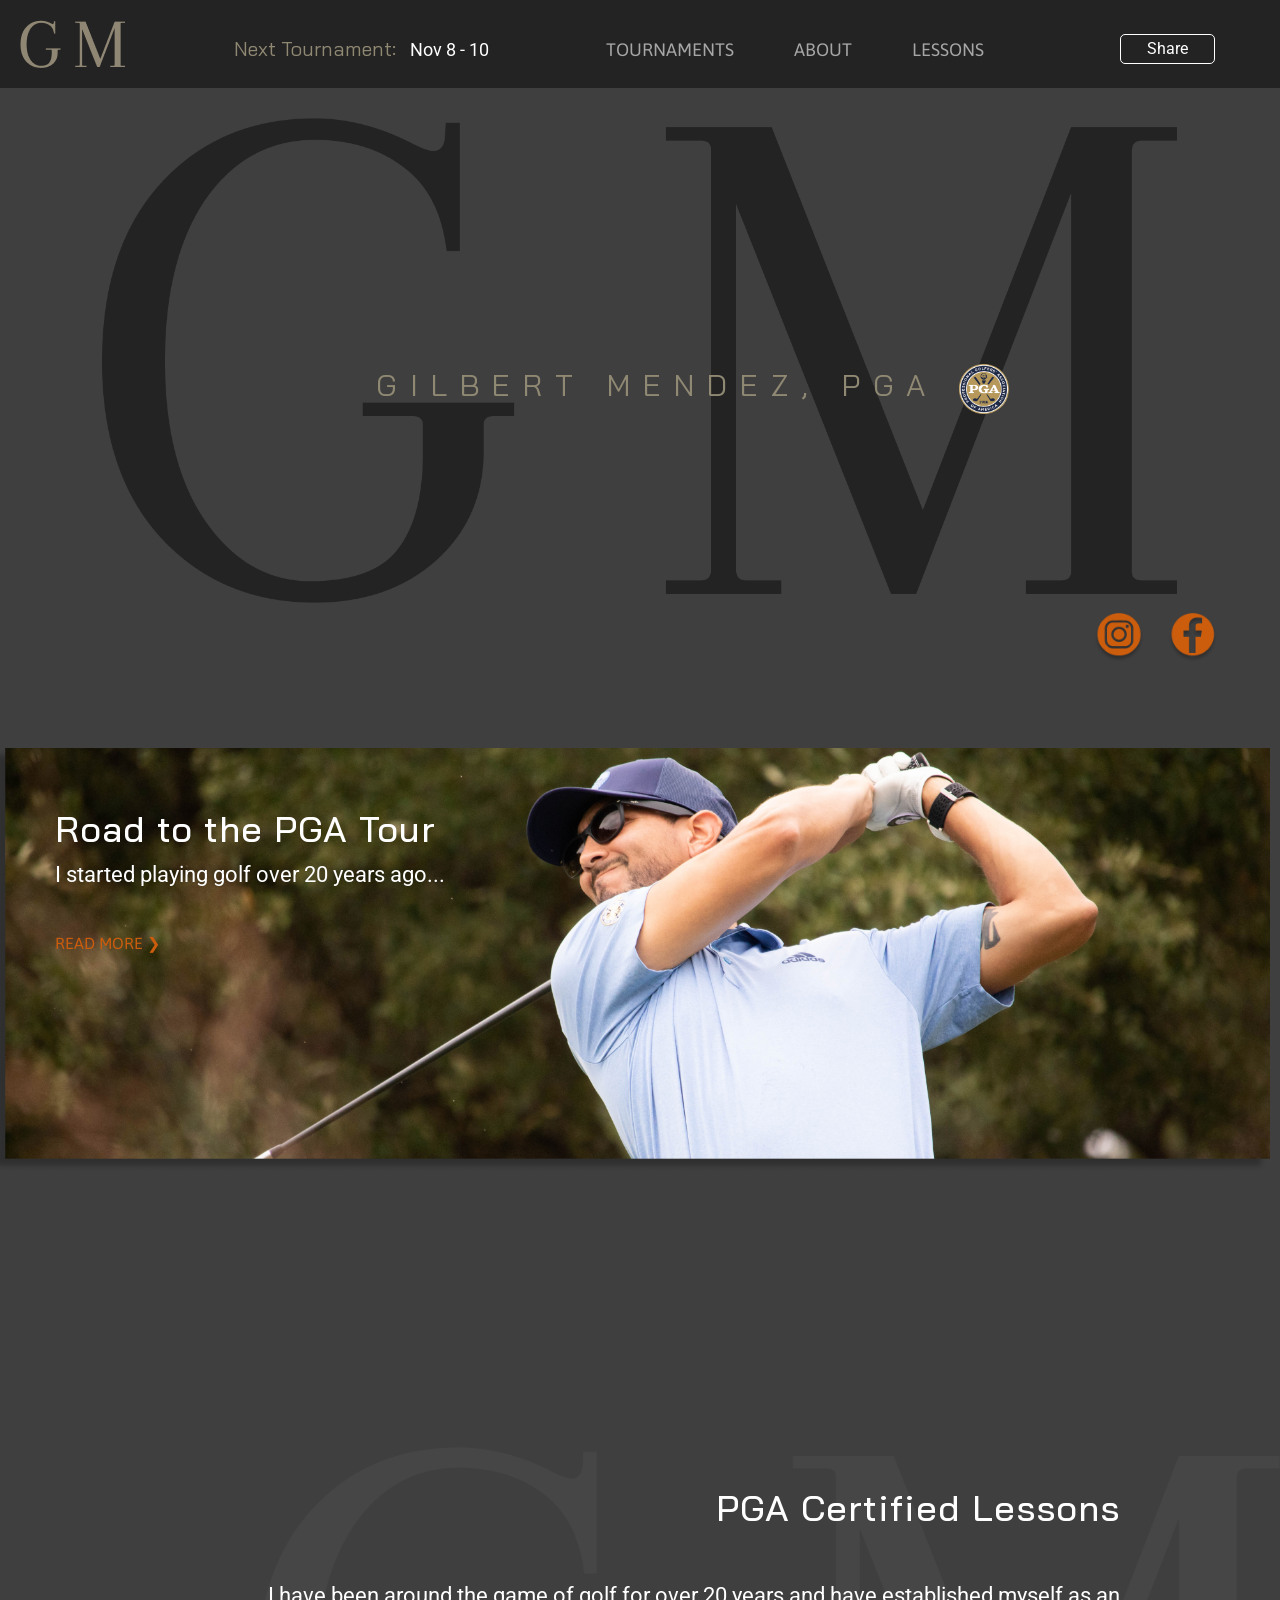
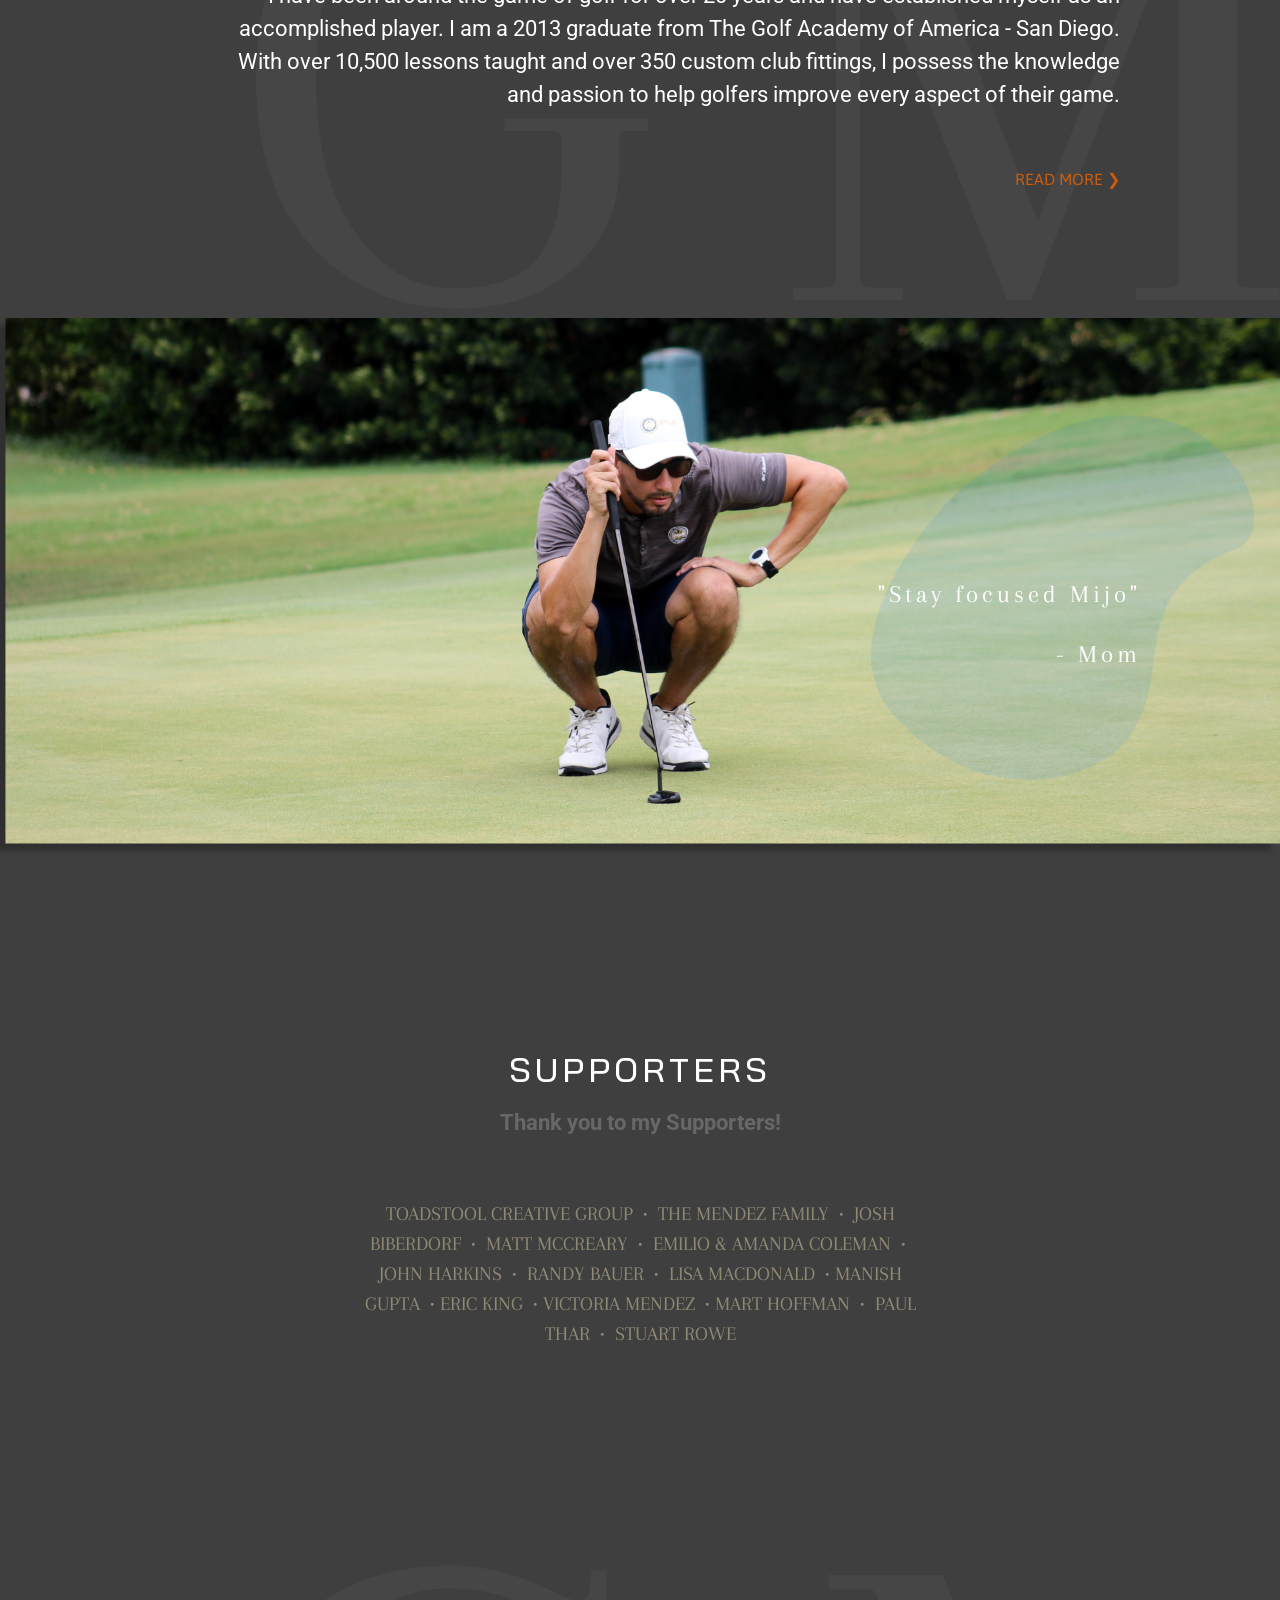
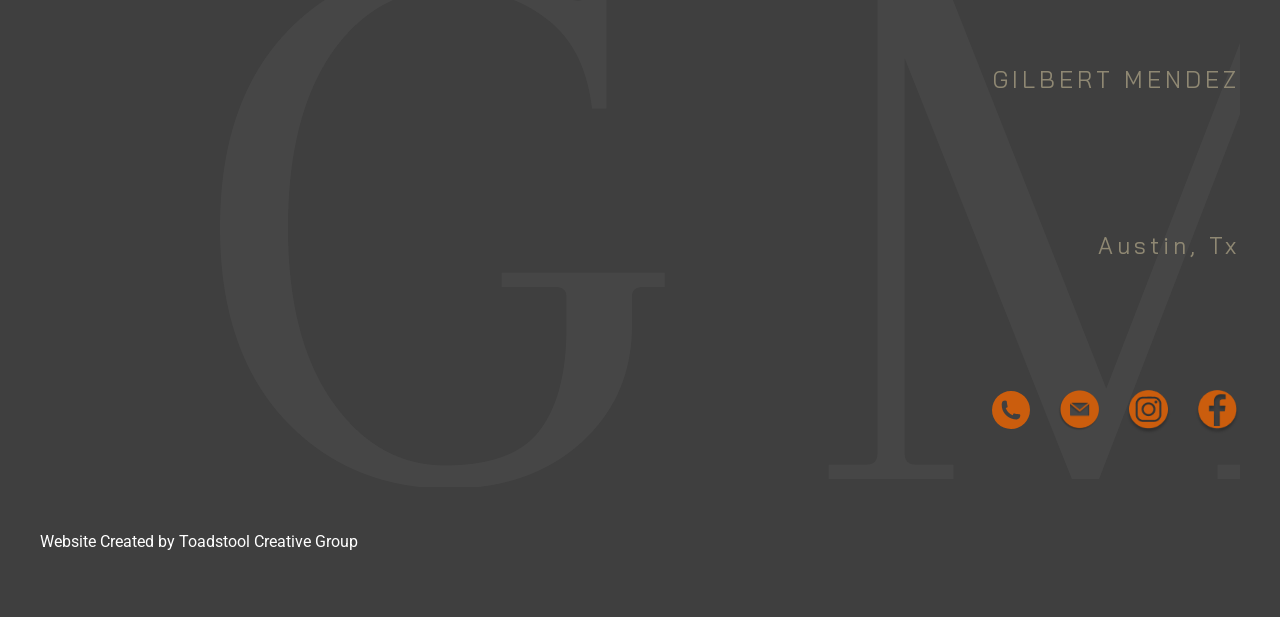
<file: index.html>
<!DOCTYPE html>
<html lang="en">
<head>
    <meta charset="UTF-8">
    <meta name="viewport" content="width=device-width, initial-scale=1.0">
    <title>GilbertMendezGolf</title>  
    <link href='https://stackpath.bootstrapcdn.com/bootstrap/4.1.1/css/bootstrap.min.css' rel="stylesheet">
    <link rel="stylesheet" href="../styles/styles.css">
    <link rel="stylesheet" href="../fonts/fontawesome-free-5.15.1-web/css/all.min.css">
    <link rel="preconnect" href="https://fonts.gstatic.com">
    <link href="https://fonts.googleapis.com/css2?family=Arapey:wght@400&family=Asap:wght@400&family=Bai+Jamjuree:wght@200&family=Roboto:wght@100&display=swap" rel="stylesheet">
    <link rel="shortcut icon" type="image/x-icon" href="/favicon.png">
  </head>
<body>
 <!-- navbar -->
  <nav id="navbar" class="navbar">
    <div class="logo">
      <a href="/index.html"><img id="logo" src="../images/GM (2).png" alt="logo"></a>
    </div>
    <!-- <a href="https://stream.golfchannel.com/pga-tour" target="_blank"><button id="live">LIVE</button></a> -->
    <div class="next"><span style="color: #8F8873;font-family:Bai Jamjuree; font-size: 20px;">Next Tournament:</span> <a href="https://snga-2022nevadaopen.golfgenius.com/pages/3860733" target="_blank">Nov 8 - 10</a></div>
      <ul id="Navigation">
        <div class="nav-links">
          <li><a href="/html/onthecourse.html">TOURNAMENTS</a></li>
          <li><a href="/html/road.html">ABOUT</a></li>
         <!------ <li><a href="/html/offthecourse.html">SPONSORSHIP</a></li>----->
          <li><a href="https://skillest.com/app/profile/gilbert-mendez" target="_blank">LESSONS</a></li>
        </div>
      </ul>
      <img src="../images/menuwhite.png" class="menu-icon" onclick="menutoggle()">
        <div class="buttons">          
            <div class="container d-flex justify-content-center"> <button type="button" id="share" data-toggle="modal" data-target="#myModal"> Share</button> </div>
            <div class="modal fade" id="myModal" tabindex="-1" role="dialog" aria-labelledby="myModalLabel" aria-hidden="true">
                <div class="modal-dialog" role="document">
                    <div class="modal-content col-12">
                        <div class="modal-header">
                            <h5 class="modal-title">Share</h5> <button type="button" class="close" data-dismiss="modal" aria-label="Close"> <span aria-hidden="true">&times;</span> </button>
                        </div>
                        <div class="modal-body">
                            <div class="icon-container1 d-flex">
                                <div class="smd"><a href="https://twitter.com/intent/tweet?url=https://www.gilmendezgolf.com&text=" target="_blank"><i class=" img-thumbnail fab fa-twitter fa-2x" style="color:#4c6ef5;background-color: aliceblue"></i></a>
                                    <p>Twitter</p>
                                </div>
                                <div class="smd"><a href="https://www.facebook.com/sharer/sharer.php?u=www.gilmendezgolf.com" target="_blank"><i class="img-thumbnail fab fa-facebook fa-2x" style="color: #3b5998;background-color: #eceff5;"></i></a>
                                    <p>Facebook</p>
                                </div>
                                <div class="smd"><a href="mailto:%7Bemail_address%7D?subject=Gilbert%20Mendez%20Golf&body=https://gilmendezgolf.com%20Please%20check%20out%20my%20website" target="_blank" rel="nofollow"><i class="img-thumbnail fas fa-envelope fa-2x" style="color: white;background-color: orange;"></i></a>
                                  <p>Email</p>
                              </div>
                              <div class="smd"><a href="whatsapp://send?text=https://www.gilmendezgolf.com" target="_blank" rel="nofollow"><i class="img-thumbnail fab fa-whatsapp fa-2x" style="color: #eceff5;background-color: limegreen"></i></a>
                                <p>WhatsApp</p>
                              </div>
                            </div>
                          </div>
                        <div class="modal-footer"> <label style="font-weight: 600">Page Link <span class="message"></span></label><br />
                            <div class="row"> <input class="col-10 ur" type="url" value="https://www.gilmendezgolf.com" id="myInput" aria-describedby="inputGroup-sizing-default" style="height: 40px;"> <button class="cpy" onclick="myCopyFunction()"><i class="far fa-clone"></i></button> </div>
                        </div>
                    </div>
                </div>
            </div>
<!----<a href="/html/donate.html"><button id="donate">Donate</button></a>---->
</div>
</div>
  </nav>
     
  <!-- top section -->
  <div id="top">
    <div id="top-container">
      <div class="follow-container">
      <p class="name">Gilbert Mendez, PGA <span><img class="pga-logo" src="./images/pga.png" alt="pga golf"></span></p>
        <!-- <a href="https://www.instagram.com/gilmendezgolf/" target="_blank"><button class="follow">Follow</button></a> -->
      </div> 
      <div class="social-icons">
      <a href="https://www.instagram.com/gilmendezgolf/" target="_blank"><img id="instagram" src="../images/instagram.png" alt="Instagram"></a>
      <a href="https://www.facebook.com/gilbert.mendez.108" target="_blank"><img id="facebook" src="../images/facebook.png" alt="Facebook"></a>
      </div>
    </div>
  </div>
  <!-- road to pga section -->
  <div id="road">
      <img src="../images/gilbert1.png" alt="golf swing">
      <div class="road-container">
      <h2>Road to the PGA Tour</h2>
      <p><!----I am looking for your support to help achieve my life long dream of playing on the PGA Tour.---> I started playing golf over 20 years ago...</p>
      <a href="/html/road.html"><button class="readmore">READ MORE &#10095;</button></a>
      <!-- <img id="blooptop" src="../images/blooptop.png" alt="golf patch"> -->
      </div>
  </div>
  <!-- PGA certified section -->
  <div id="certified">
    <div class="certified">
    <h2>PGA Certified Lessons</h2>
    <!-- need to figure out if i need to make the gm the background image or if i can put the text on top of the image of gm -->
    <!-- this is fake text just for filler -->
    <p>I have been around the game of golf for over 20 years and have established myself as an accomplished player. I am a 2013 graduate from The Golf Academy of America - San Diego. With over 10,500 lessons taught and over 350 custom club fittings, I possess the knowledge and passion to help golfers improve every aspect of their game.</p>
    <!-- link to lessons -->
    <a href="https://skillest.com/app/profile/gilbert-mendez" target="_blank""><button id="certified-button" class="readmore">READ MORE &#10095;</button></a>
  </div>
  </div>
<!-- picture with quote -->
  <div id="quote">
    <div class="quote">
      <img id="bloopbottom" src="../images/bloopbottom.png" alt="golf patch">
    <p>"Stay focused Mijo" <br>- Mom </p>    
  </div>
  </div>
  <!-- sponsor section -->
  <div id="sponsors">
    <div class="sponsor-container">
      <div class="sponsors">
          <h2>Supporters</h2>
          <p class="thank">Thank you to my Supporters!</p>
          <div class="sponsor-names">
          <p>Toadstool Creative Group &nbsp;&#x2022&nbsp; The Mendez Family &nbsp;&#x2022&nbsp; Josh Biberdorf &nbsp;&#x2022&nbsp; Matt McCreary
            &nbsp;&#x2022&nbsp; Emilio & Amanda Coleman &nbsp;&#x2022&nbsp; John Harkins &nbsp;&#x2022&nbsp; Randy Bauer &nbsp;&#x2022&nbsp; 
            Lisa MacDonald &nbsp;&#x2022&nbsp;Manish Gupta &nbsp;&#x2022&nbsp;Eric King &nbsp;&#x2022&nbsp;Victoria Mendez &nbsp;&#x2022&nbsp;Mart Hoffman
            &nbsp;&#x2022&nbsp; Paul Thar &nbsp;&#x2022&nbsp; Stuart Rowe</p>
          </div>
      </div>
    </div>
  </div>
      <!-- bottom section -->
     <footer></footer> 

 
  <script src="/js/main.js"></script>
  <script src="/js/footer.js"></script>
  <script src="https://ajax.googleapis.com/ajax/libs/jquery/3.5.1/jquery.min.js"></script>
  <script src='https://stackpath.bootstrapcdn.com/bootstrap/4.1.1/js/bootstrap.bundle.min.js'></script>
    
   
</body>
</html>
</file>
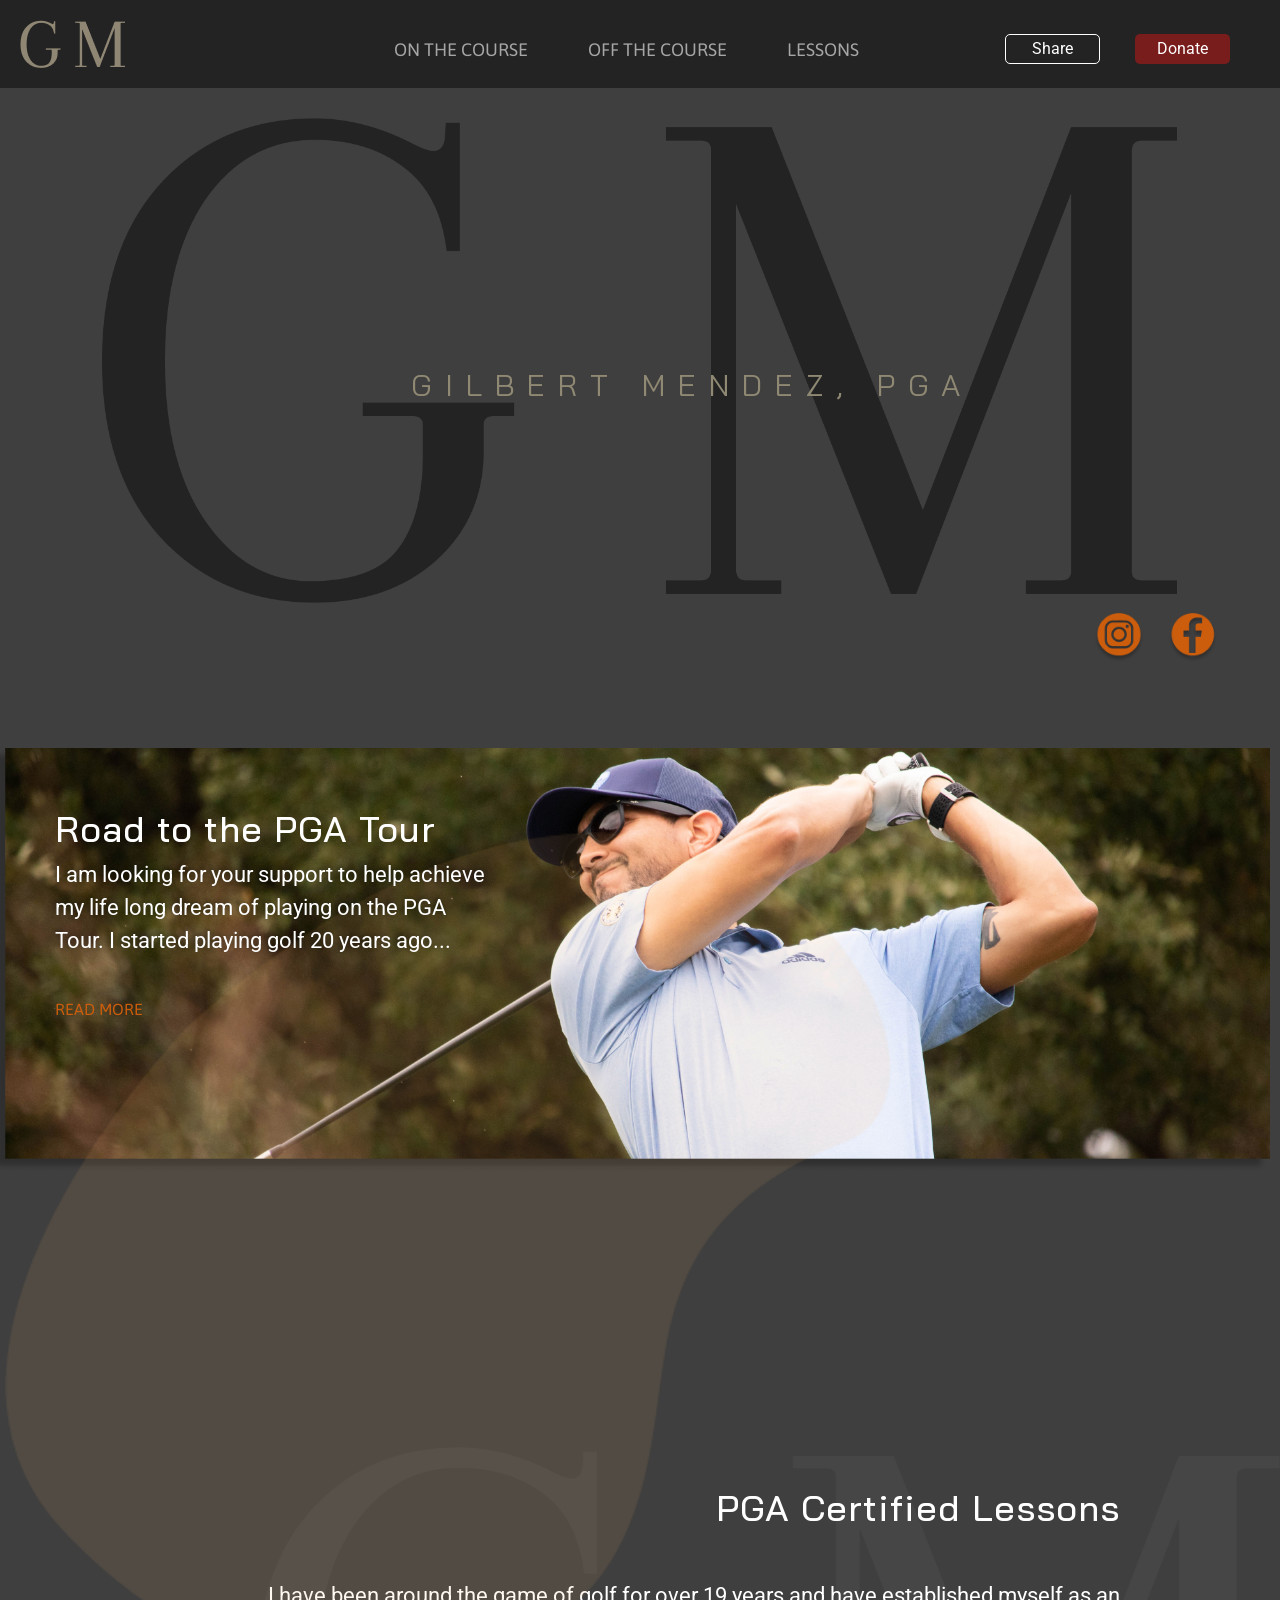
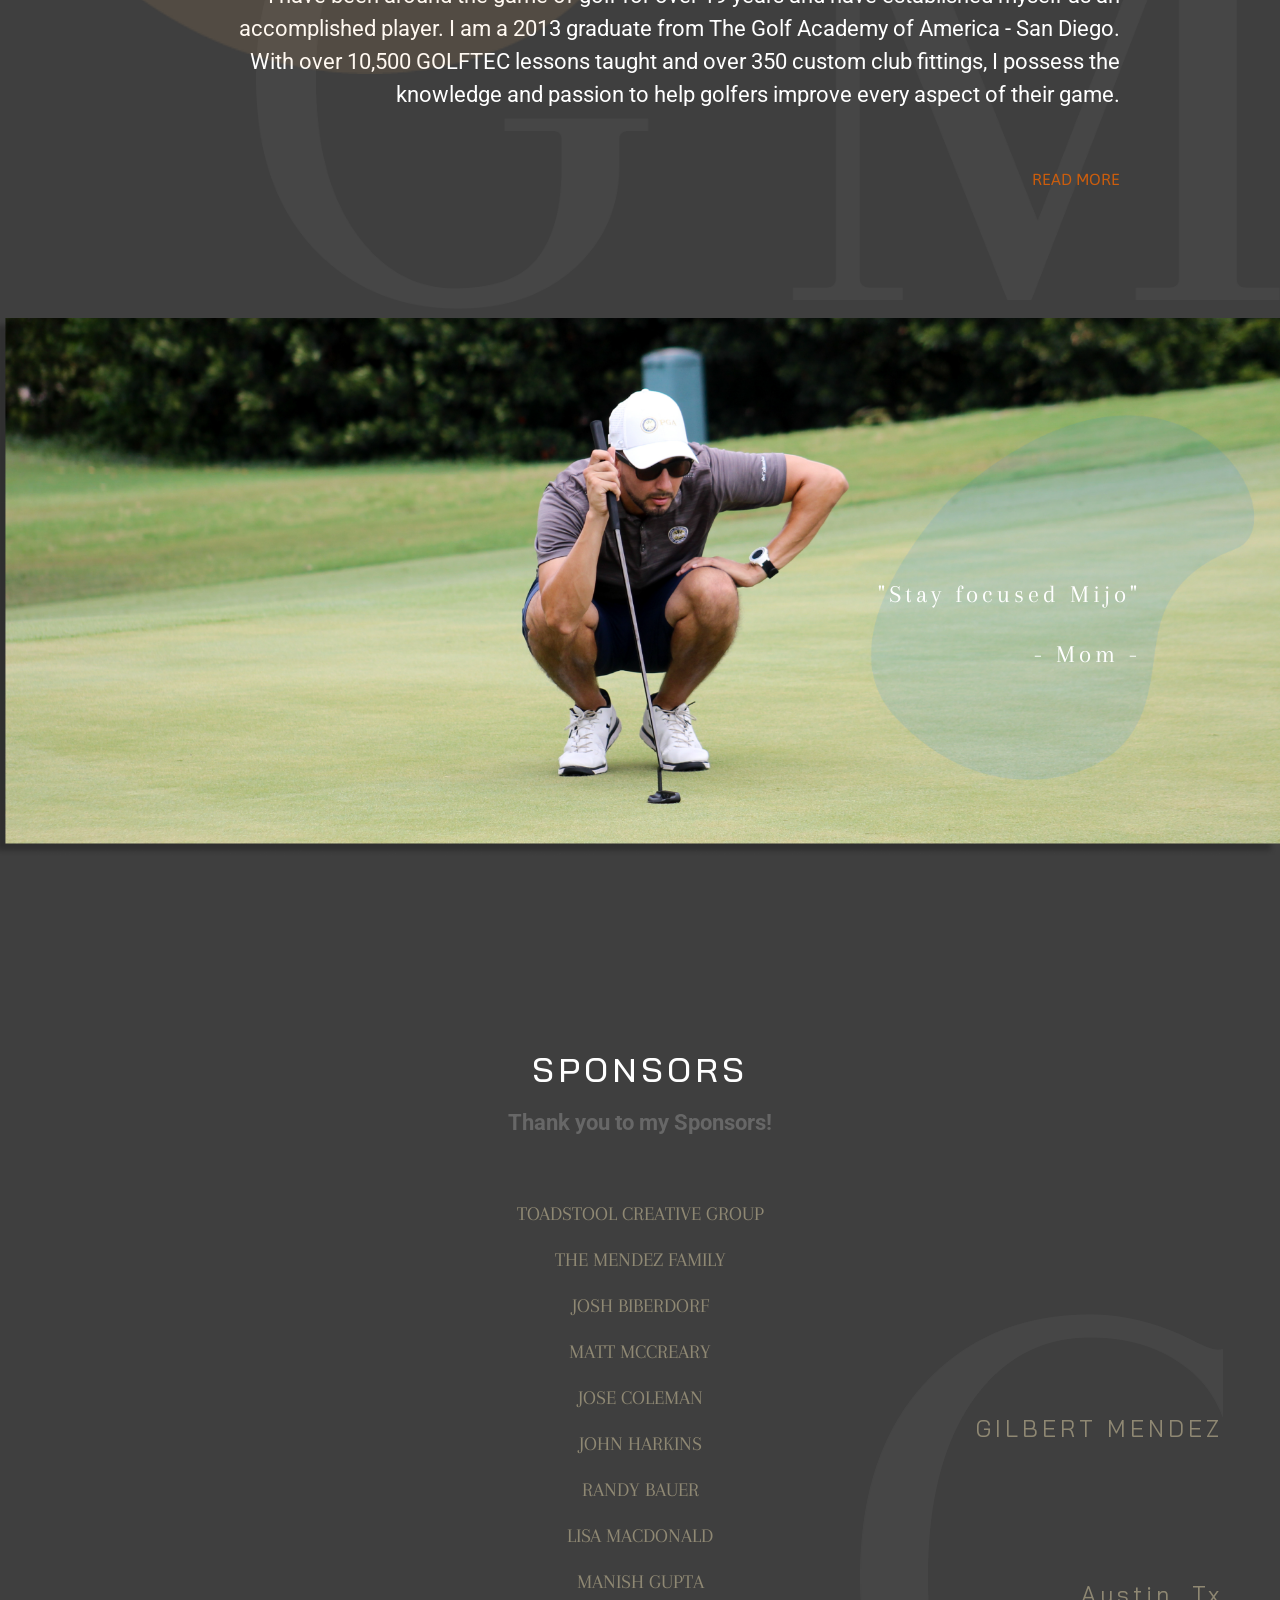
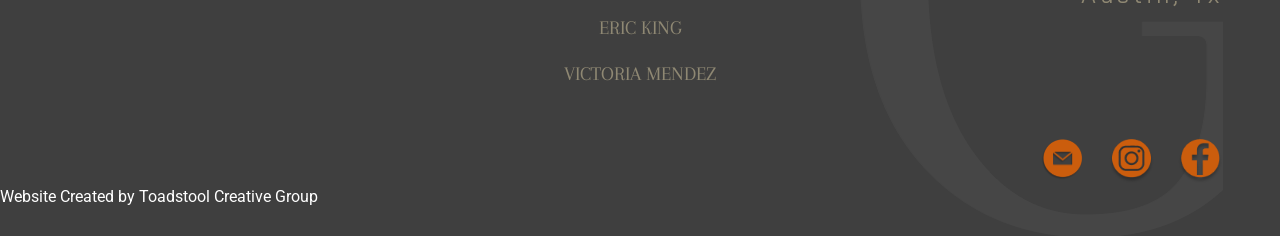
<file: html/index.html>
<!DOCTYPE html>
<html lang="en">
<head>
    <meta charset="UTF-8">
    <meta name="viewport" content="width=device-width, initial-scale=1.0, shrink-to-fit=no">
    <title>GilbertMendezGolf</title>  
    <link rel="stylesheet" href='https://stackpath.bootstrapcdn.com/bootstrap/4.1.1/css/bootstrap.min.css'>
    <link rel="stylesheet" href="../styles/styles.css">
    <link rel="stylesheet" href="../fonts/fontawesome-free-5.15.1-web/css/all.min.css">
    <link rel="preconnect" href="https://fonts.gstatic.com">
    <link href="https://fonts.googleapis.com/css2?family=Arapey:wght@400&family=Asap:wght@400&family=Bai+Jamjuree:wght@400&family=Roboto:wght@100&display=swap" rel="stylesheet">
  </head>
<body>
 <!-- navbar -->
  <div id="navbar" class="navbar">
      <div class="logo">
        <a href="index.html"><img id="logo" src="../images/GM (2).png" alt="logo"></a>
      </div>
        <ul id="Navigation">
          <div class="nav-links">
            <li><a href="../html/onthecourse.html">ON THE COURSE</a></li>
            <li><a href="../html/offthecourse.html">OFF THE COURSE</a></li>
            <li><a href="../html/lessons.html" >LESSONS</a></li>
          </div>
        </ul>
        <img src="../images/menuwhite.png" class="menu-icon" onclick="menutoggle()">
          <div class="buttons">          
              <div class="container d-flex justify-content-center"> <button type="button" id="share" data-toggle="modal" data-target="#myModal"> Share</button> </div>
              <div class="modal fade" id="myModal" tabindex="-1" role="dialog" aria-labelledby="myModalLabel" aria-hidden="true">
                  <div class="modal-dialog" role="document">
                      <div class="modal-content col-12">
                          <div class="modal-header">
                              <h5 class="modal-title">Share</h5> <button type="button" class="close" data-dismiss="modal" aria-label="Close"> <span aria-hidden="true">&times;</span> </button>
                          </div>
                          <div class="modal-body">
                              <div class="icon-container1 d-flex">
                                  <div class="smd"><a href="https://twitter.com/intent/tweet?url=https://www.gilmendezgolf.com&text="><i class=" img-thumbnail fab fa-twitter fa-2x" style="color:#4c6ef5;background-color: aliceblue"></i></a>
                                      <p>Twitter</p>
                                  </div>
                                  <div class="smd"><a href="https://www.facebook.com/sharer/sharer.php?u=www.gilmendezgolf.com"><i class="img-thumbnail fab fa-facebook fa-2x" style="color: #3b5998;background-color: #eceff5;"></i></a>
                                      <p>Facebook</p>
                                  </div>
                                  <div class="smd"><a href="mailto:%7Bemail_address%7D?subject=Gilbert%20Mendez%20Golf&body=https://gilmendezgolf.com%20Please%20check%20out%20my%20website" target="_blank" rel="nofollow"><i class="img-thumbnail fas fa-envelope fa-2x" style="color: white;background-color: orange;"></i></a>
                                    <p>Email</p>
                                </div>
                                <div class="smd"><a href="whatsapp://send?text=https://www.gilmendezgolf.com" target="_blank" rel="nofollow"><i class="img-thumbnail fab fa-whatsapp fa-2x" style="color: #eceff5;background-color: limegreen"></i></a>
                                  <p>WhatsApp</p>
                                </div>
                              </div>
                            </div>
                          <div class="modal-footer"> <label style="font-weight: 600">Page Link <span class="message"></span></label><br />
                              <div class="row"> <input class="col-10 ur" type="url" value="https://www.gilmendezgolf.com" id="myInput" aria-describedby="inputGroup-sizing-default" style="height: 40px;"> <button class="cpy" onclick="myFunction()"><i class="far fa-clone"></i></button> </div>
                          </div>
                      </div>
                  </div>
              </div>
  <a href="./donate.html"><button id="donate">Donate</button></a>
</div>
</div>
  <!-- top section -->
  <div id="top">
    <div id="top-container">
      <div class="follow-container">
      <p class="name">Gilbert Mendez, PGA</p>
        <!-- <a href="https://www.instagram.com/gilmendezgolf/" target="_blank"><button class="follow">Follow</button></a> -->
      </div> 
      <div class="social-icons">
      <a href="https://www.instagram.com/gilmendezgolf/" target="_blank"><img id="instagram" src="../images/instagram.png" alt="Instagram"></a>
      <a href="https://www.facebook.com/gilbert.mendez.108" target="_blank"><img id="facebook" src="../images/facebook.png" alt="Facebook"></a>
      </div>
    </div>
  </div>
  <!-- road to pga section -->
  <div id="road">
    <img src="../images/gilbert1.png" alt="golf swing">
    <div class="road-container">
    <h2>Road to the PGA Tour</h2>
    <p>I am looking for your support to help achieve my life long dream of playing on the PGA Tour. I started playing golf 20 years ago...</p>
    <a href="./road.html"><button class="readmore">READ MORE</button></a>
    <img id="blooptop" src="../images/blooptop.png" alt="golf patch">
  </div>
  </div>
  <!-- PGA certified section -->
  <div id="certified">
    <div class="certified">
    <h2>PGA Certified Lessons</h2>
    <!-- need to figure out if i need to make the gm the background image or if i can put the text on top of the image of gm -->
    <!-- this is fake text just for filler -->
    <p>I have been around the game of golf for over 19 years and have established myself as an accomplished player. I am a 2013 graduate from The Golf Academy of America - San Diego. With over 10,500 GOLFTEC lessons taught and over 350 custom club fittings, I possess the knowledge and passion to help golfers improve every aspect of their game.</p>
    <!-- link to lessons -->
    <a href="./lessons.html"><button id="certified-button" class="readmore">READ MORE</button></a>
  </div>
  </div>
<!-- picture with quote -->
  <div id="quote">
    <div class="quote">
      <img id="bloopbottom" src="../images/bloopbottom.png" alt="golf patch">
    <p>"Stay focused Mijo" <br>- Mom -</p>    
  </div>
  </div>
  <!-- sponsor section -->
  <div id="sponsors">
    <div class="sponsor-container">
      <div class="sponsors">
          <h2>Sponsors</h2>
          <p class="thank">Thank you to my Sponsors!</p>
          <div class="sponsor-names">
          <p>Toadstool Creative Group</p>
          <p>The Mendez Family</p>
          <p>Josh Biberdorf</p>
          <p>Matt McCreary</p>
          <p>Jose Coleman</p>
          <p>John Harkins</p>
          <p>Randy Bauer</p>
          <p>Lisa MacDonald</p>
          <p>Manish Gupta</p>
          <p>Eric King</p>
          <p>Victoria Mendez</p>
          </div>
      </div>
      <div class="contact-bottom">
          <div class="follow-button">
          <!-- <a href="https://www.instagram.com/gilmendezgolf/" target="_blank"><button class="follow">Follow</button></a> -->
          </div>
     
            <div class="contact-bottom-words">
              <p class="gil">GILBERT MENDEZ</p>
              <p class="austin">Austin, Tx</p>
                <div class="social-bottom">
                <a href="mailto:gilmendezgolf@gmail.com" target="_blank"><img id="email" src="../images/email.png" alt="Email"></a>
                <a href="https://www.instagram.com/gilmendezgolf/" target="_blank"><img id="insta" src="../images/instagram.png" alt="Instagram"></a>
                <a href="https://www.facebook.com/gilbert.mendez.108" target="_blank"><img id="fb" src="../images/facebook.png" alt="Facebook"></a>
                </div>
            </div>
      </div>
    </div>
  </div>
  <div class="footer">
    <a href="https://www.toadstoolcreative.com" target="_blank">Website Created by Toadstool Creative Group</a>
  </div>

 
  <script src="../js/main.js"></script>
  <script src="https://ajax.googleapis.com/ajax/libs/jquery/3.5.1/jquery.min.js"></script>
  <script src='https://stackpath.bootstrapcdn.com/bootstrap/4.1.1/js/bootstrap.bundle.min.js'></script>
    
   
</body>
</html>
</file>
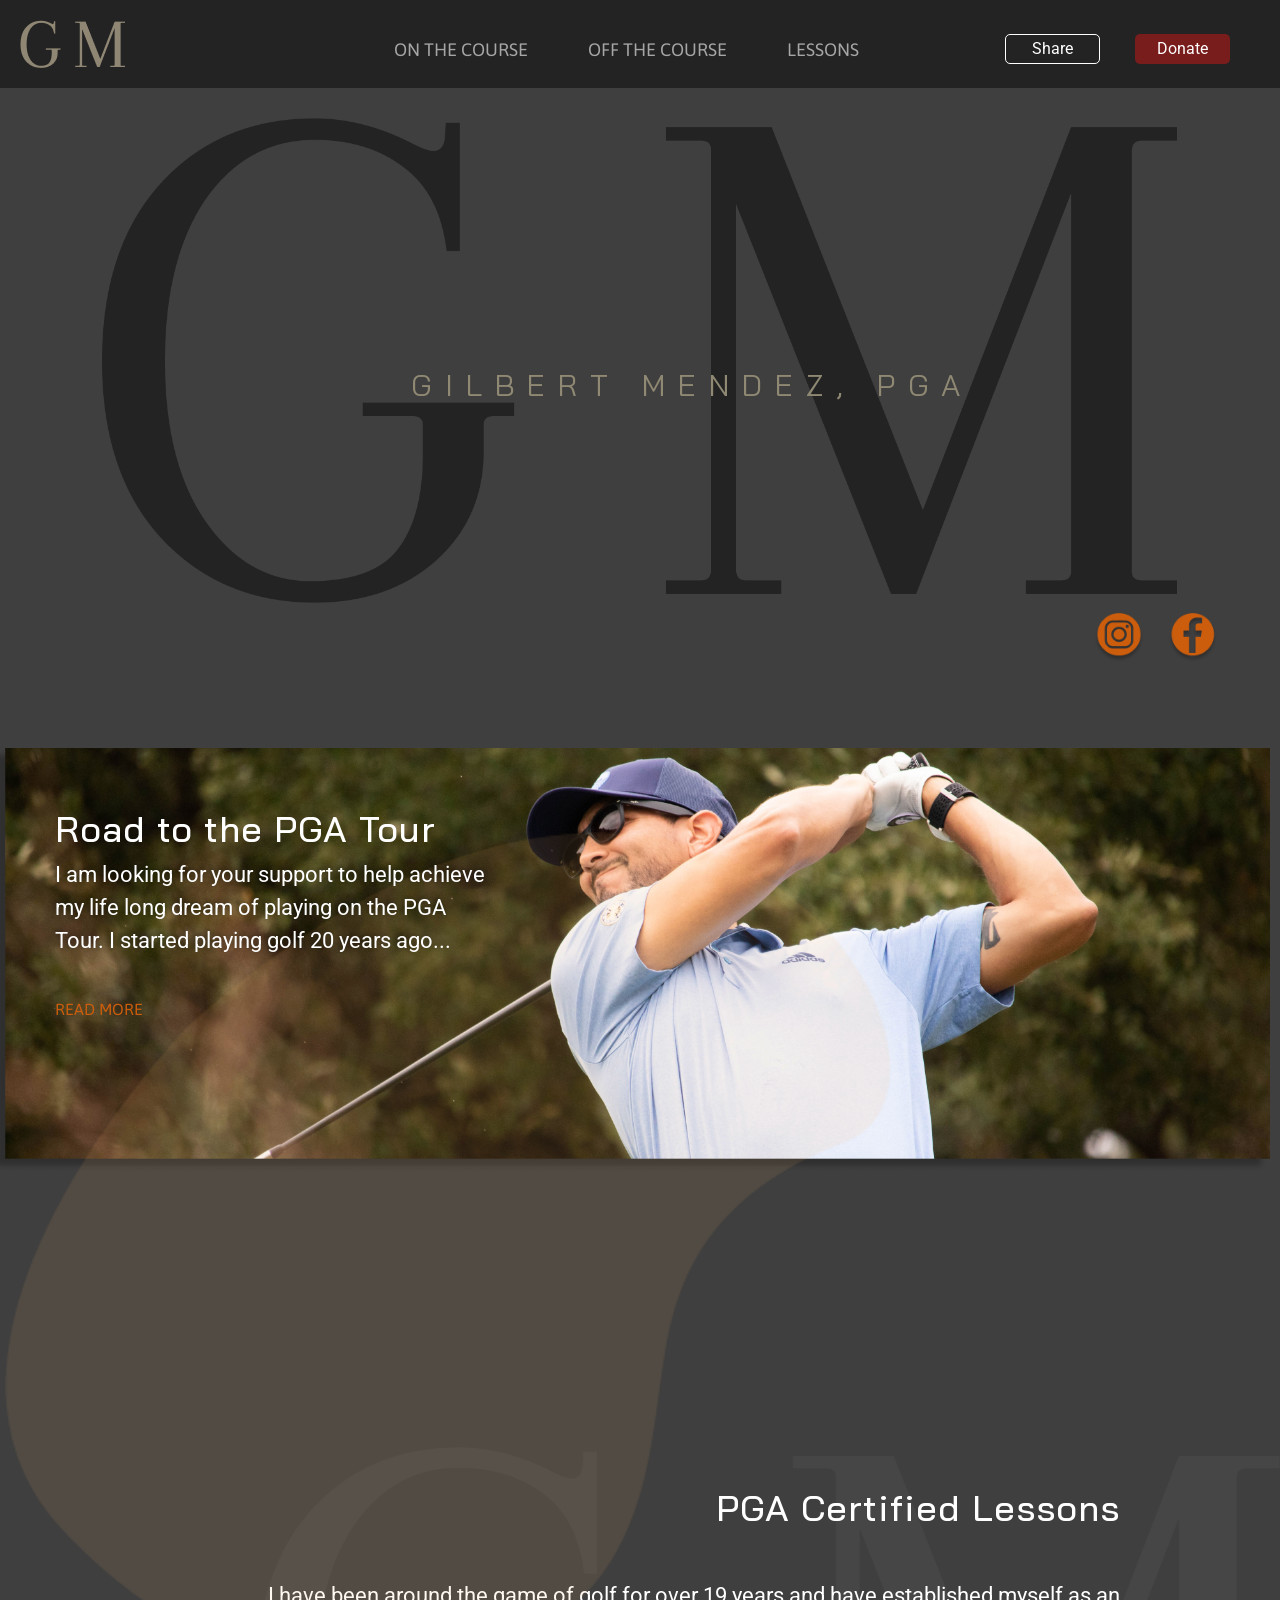
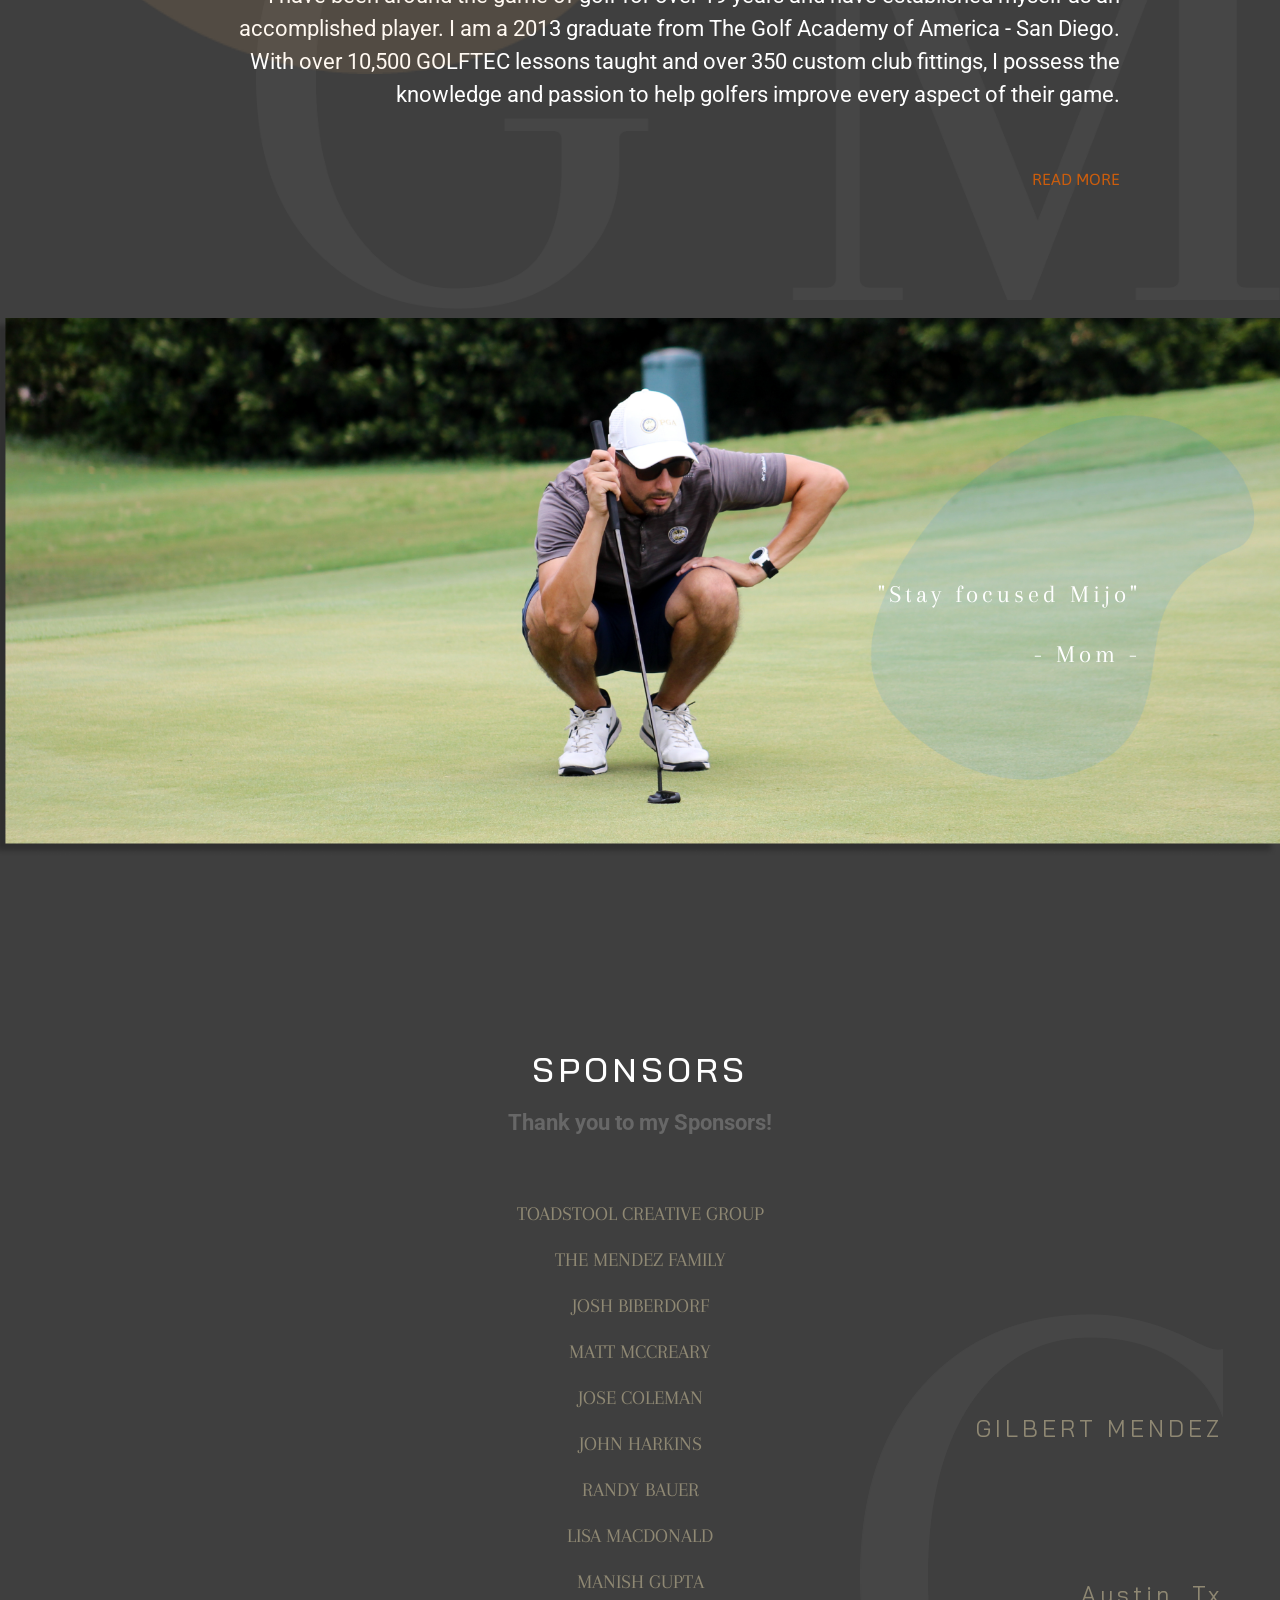
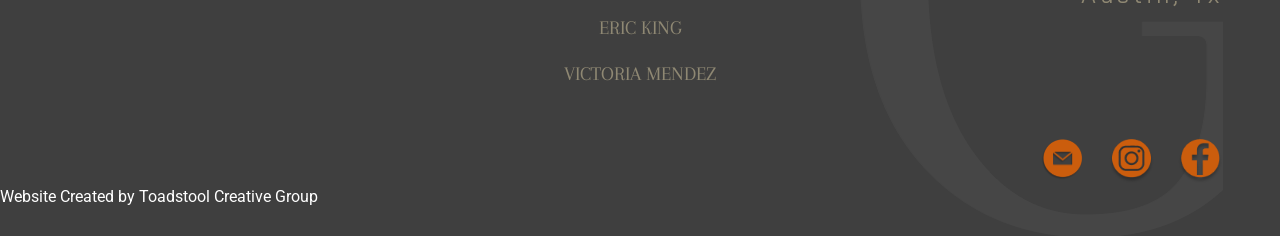
<file: index/index.html>
<!DOCTYPE html>
<html lang="en">
<head>
    <meta charset="UTF-8">
    <meta name="viewport" content="width=device-width, initial-scale=1.0, shrink-to-fit=no">
    <title>GilbertMendezGolf</title>  
    <link rel="stylesheet" href='https://stackpath.bootstrapcdn.com/bootstrap/4.1.1/css/bootstrap.min.css'>
    <link rel="stylesheet" href="../styles/styles.css">
    <link rel="stylesheet" href="../fonts/fontawesome-free-5.15.1-web/css/all.min.css">
    <link rel="preconnect" href="https://fonts.gstatic.com">
    <link href="https://fonts.googleapis.com/css2?family=Arapey:wght@400&family=Asap:wght@400&family=Bai+Jamjuree:wght@400&family=Roboto:wght@100&display=swap" rel="stylesheet">
  </head>
<body>
 <!-- navbar -->
  <div id="navbar" class="navbar">
      <div class="logo">
        <a href="index.html"><img id="logo" src="../images/GM (2).png" alt="logo"></a>
      </div>
        <ul id="Navigation">
          <div class="nav-links">
            <li><a href="./onthecourse.html">ON THE COURSE</a></li>
            <li><a href="./offthecourse.html">OFF THE COURSE</a></li>
            <li><a href="./lessons.html" >LESSONS</a></li>
          </div>
        </ul>
        <img src="../images/menuwhite.png" class="menu-icon" onclick="menutoggle()">
          <div class="buttons">          
              <div class="container d-flex justify-content-center"> <button type="button" id="share" data-toggle="modal" data-target="#myModal"> Share</button> </div>
              <div class="modal fade" id="myModal" tabindex="-1" role="dialog" aria-labelledby="myModalLabel" aria-hidden="true">
                  <div class="modal-dialog" role="document">
                      <div class="modal-content col-12">
                          <div class="modal-header">
                              <h5 class="modal-title">Share</h5> <button type="button" class="close" data-dismiss="modal" aria-label="Close"> <span aria-hidden="true">&times;</span> </button>
                          </div>
                          <div class="modal-body">
                              <div class="icon-container1 d-flex">
                                  <div class="smd"><a href="https://twitter.com/intent/tweet?url=https://www.gilmendezgolf.com&text="><i class=" img-thumbnail fab fa-twitter fa-2x" style="color:#4c6ef5;background-color: aliceblue"></i></a>
                                      <p>Twitter</p>
                                  </div>
                                  <div class="smd"><a href="https://www.facebook.com/sharer/sharer.php?u=www.gilmendezgolf.com"><i class="img-thumbnail fab fa-facebook fa-2x" style="color: #3b5998;background-color: #eceff5;"></i></a>
                                      <p>Facebook</p>
                                  </div>
                                  <div class="smd"><a href="mailto:%7Bemail_address%7D?subject=Gilbert%20Mendez%20Golf&body=https://gilmendezgolf.com%20Please%20check%20out%20my%20website" target="_blank" rel="nofollow"><i class="img-thumbnail fas fa-envelope fa-2x" style="color: white;background-color: orange;"></i></a>
                                    <p>Email</p>
                                </div>
                                <div class="smd"><a href="whatsapp://send?text=https://www.gilmendezgolf.com" target="_blank" rel="nofollow"><i class="img-thumbnail fab fa-whatsapp fa-2x" style="color: #eceff5;background-color: limegreen"></i></a>
                                  <p>WhatsApp</p>
                                </div>
                              </div>
                            </div>
                          <div class="modal-footer"> <label style="font-weight: 600">Page Link <span class="message"></span></label><br />
                              <div class="row"> <input class="col-10 ur" type="url" value="https://www.gilmendezgolf.com" id="myInput" aria-describedby="inputGroup-sizing-default" style="height: 40px;"> <button class="cpy" onclick="myFunction()"><i class="far fa-clone"></i></button> </div>
                          </div>
                      </div>
                  </div>
              </div>
  <a href="./donate.html" target="_blank"><button id="donate">Donate</button></a>
</div>
</div>
  <!-- top section -->
  <div id="top">
    <div id="top-container">
      <div class="follow-container">
      <p class="name">Gilbert Mendez, PGA</p>
        <!-- <a href="https://www.instagram.com/gilmendezgolf/" target="_blank"><button class="follow">Follow</button></a> -->
      </div> 
      <div class="social-icons">
      <a href="https://www.instagram.com/gilmendezgolf/" target="_blank"><img id="instagram" src="../images/instagram.png" alt="Instagram"></a>
      <a href="https://www.facebook.com/gilbert.mendez.108" target="_blank"><img id="facebook" src="../images/facebook.png" alt="Facebook"></a>
      </div>
    </div>
  </div>
  <!-- road to pga section -->
  <div id="road">
    <img src="../images/gilbert1.png" alt="golf swing">
    <div class="road-container">
    <h2>Road to the PGA Tour</h2>
    <p>I am looking for your support to help achieve my life long dream of playing on the PGA Tour. I started playing golf 20 years ago...</p>
    <a href="./road.html"><button class="readmore">READ MORE</button></a>
    <img id="blooptop" src="../images/blooptop.png" alt="golf patch">
  </div>
  </div>
  <!-- PGA certified section -->
  <div id="certified">
    <div class="certified">
    <h2>PGA Certified Lessons</h2>
    <!-- need to figure out if i need to make the gm the background image or if i can put the text on top of the image of gm -->
    <!-- this is fake text just for filler -->
    <p>I have been around the game of golf for over 19 years and have established myself as an accomplished player. I am a 2013 graduate from The Golf Academy of America - San Diego. With over 10,500 GOLFTEC lessons taught and over 350 custom club fittings, I possess the knowledge and passion to help golfers improve every aspect of their game.</p>
    <!-- link to lessons -->
    <a href="./lessons.html"><button id="certified-button" class="readmore">READ MORE</button></a>
  </div>
  </div>
<!-- picture with quote -->
  <div id="quote">
    <div class="quote">
      <img id="bloopbottom" src="../images/bloopbottom.png" alt="golf patch">
    <p>"Stay focused Mijo" <br>- Mom -</p>    
  </div>
  </div>
  <!-- sponsor section -->
  <div id="sponsors">
    <div class="sponsor-container">
      <div class="sponsors">
          <h2>Sponsors</h2>
          <p class="thank">Thank you to my Sponsors!</p>
          <div class="sponsor-names">
          <p>Toadstool Creative Group</p>
          <p>The Mendez Family</p>
          <p>Josh Biberdorf</p>
          <p>Matt McCreary</p>
          <p>Jose Coleman</p>
          <p>John Harkins</p>
          <p>Randy Bauer</p>
          <p>Lisa MacDonald</p>
          <p>Manish Gupta</p>
          <p>Eric King</p>
          <p>Victoria Mendez</p>
          </div>
      </div>
      <div class="contact-bottom">
          <div class="follow-button">
          <!-- <a href="https://www.instagram.com/gilmendezgolf/" target="_blank"><button class="follow">Follow</button></a> -->
          </div>
     
            <div class="contact-bottom-words">
              <p class="gil">GILBERT MENDEZ</p>
              <p class="austin">Austin, Tx</p>
                <div class="social-bottom">
                <a href="mailto:gilmendezgolf@gmail.com" target="_blank"><img id="email" src="../images/email.png" alt="Email"></a>
                <a href="https://www.instagram.com/gilmendezgolf/" target="_blank"><img id="insta" src="../images/instagram.png" alt="Instagram"></a>
                <a href="https://www.facebook.com/gilbert.mendez.108" target="_blank"><img id="fb" src="../images/facebook.png" alt="Facebook"></a>
                </div>
            </div>
      </div>
    </div>
  </div>
  <div class="footer">
    <a href="https://www.toadstoolcreative.com" target="_blank">Website Created by Toadstool Creative Group</a>
  </div>

 
  <script src="../js/main.js"></script>
  <script src="https://ajax.googleapis.com/ajax/libs/jquery/3.5.1/jquery.min.js"></script>
  <script src='https://stackpath.bootstrapcdn.com/bootstrap/4.1.1/js/bootstrap.bundle.min.js'></script>
    
   
</body>
</html>
</file>
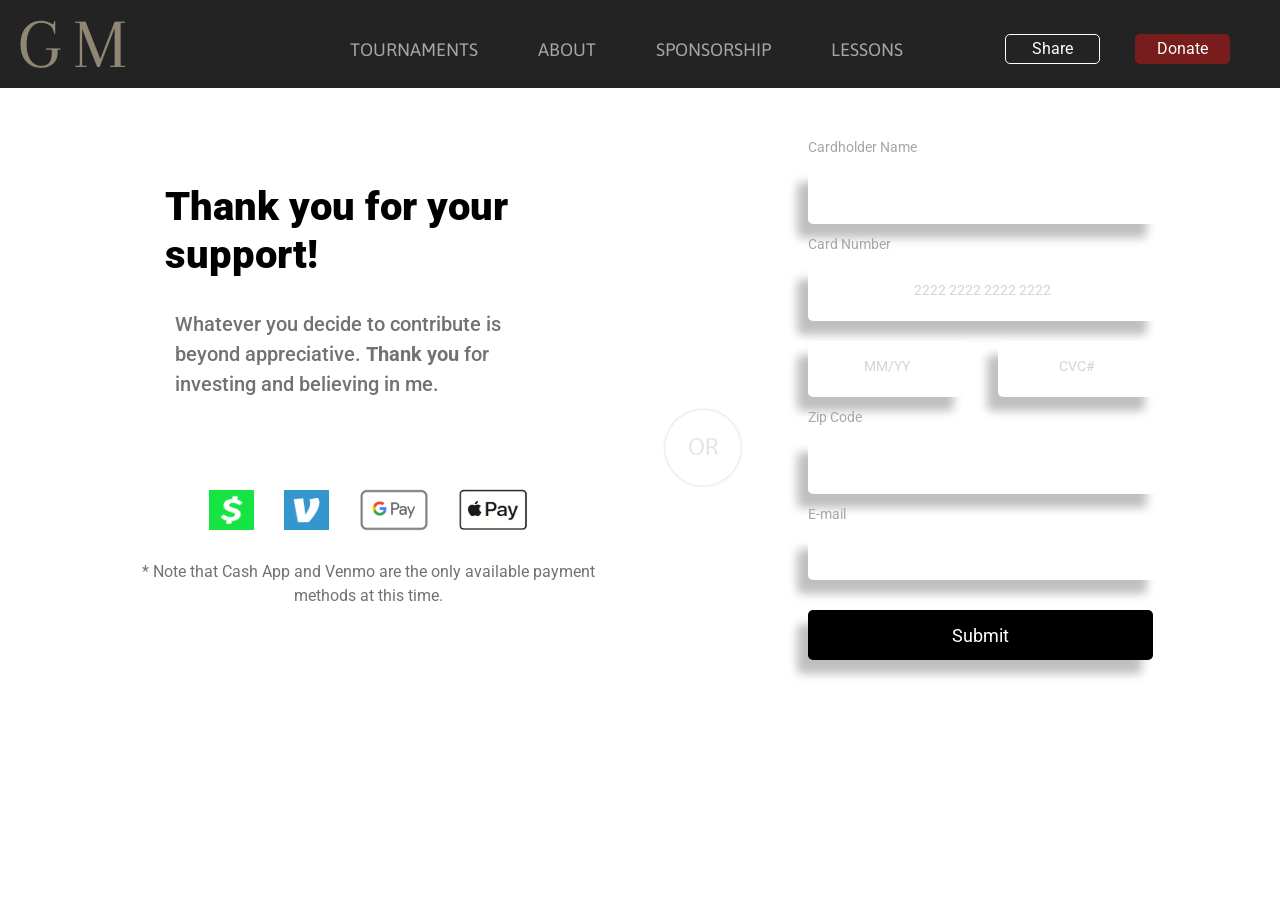
<file: html/donate.html>
<!DOCTYPE html>
<html lang="en">
<head>
    <meta charset="UTF-8">
    <meta name="viewport" content="width=device-width, initial-scale=1.0">
    <title>GilbertMendezGolf</title>
    <link rel="stylesheet" href='https://stackpath.bootstrapcdn.com/bootstrap/4.1.1/css/bootstrap.min.css'>
    <link rel="stylesheet" href="../styles/styles.css">
    <link rel="stylesheet" href="../styles/donate.css">
    <link rel="stylesheet" href="../fonts/fontawesome-free-5.15.1-web/css/all.min.css">
    <link rel="preconnect" href="https://fonts.gstatic.com">
<link href="https://fonts.googleapis.com/css2?family=Arapey&family=Asap&family=Bai+Jamjuree:wght@400&display=swap&family=Roboto:wght@400&display=swap" rel="stylesheet">
<link rel="shortcut icon" type="image/x-icon" href="/favicon.png">
</head>
<body>
        <!-- navbar -->
    <div id="navbar" class="navbar">
        <div class="logo">
        <a href="/index.html"><img id="logo" src="../images/GM (2).png" alt="logo"></a>
        </div>
        <!-- <div class="next"><span style="color: #8F8873;font-family:Bai Jamjuree; font-size: 20px;">Next Tournament:</span> <a href="https://stpga.bluegolf.com/bluegolf/stpga21/event/stpga2133/contest/1/leaderboard.htm" target="_blank">Dec 6, 2021</a></div> -->

        <ul id="Navigation">
            <div class="nav-links">
            <li><a href="./onthecourse.html">TOURNAMENTS</a></li>
            <li><a href="/html/road.html">ABOUT</a></li>
            <li><a href="/html/offthecourse.html">SPONSORSHIP</a></li>
            <li><a href="./lessons.html" >LESSONS</a></li>
            </div>
        </ul>
        <img src="../images/menuwhite.png" class="menu-icon" onclick="menutoggle()">
            <div class="buttons">
                <div class="container d-flex justify-content-center"> <button type="button" id="share" data-toggle="modal" data-target="#myModal"> Share</button> </div>
                <div class="modal fade" id="myModal" tabindex="-1" role="dialog" aria-labelledby="myModalLabel" aria-hidden="true">
                    <div class="modal-dialog" role="document">
                        <div class="modal-content col-12">
                            <div class="modal-header">
                                <h5 class="modal-title">Share</h5> <button type="button" class="close" data-dismiss="modal" aria-label="Close"> <span aria-hidden="true">&times;</span> </button>
                            </div>
                            <div class="modal-body">
                                <div class="icon-container1 d-flex">
                                    <div class="smd"><a href="https://twitter.com/intent/tweet?url=https://www.gilmendezgolf.com&text=" target="_blank"><i class=" img-thumbnail fab fa-twitter fa-2x" style="color:#4c6ef5;background-color: aliceblue"></i></a>
                                        <p>Twitter</p>
                                    </div>
                                    <div class="smd"><a href="https://www.facebook.com/sharer/sharer.php?u=www.gilmendezgolf.com" target="_blank"><i class="img-thumbnail fab fa-facebook fa-2x" style="color: #3b5998;background-color: #eceff5;"></i></a>
                                        <p>Facebook</p>
                                    </div>
                                    <div class="smd"><a href="mailto:%7Bemail_address%7D?subject=Gilbert%20Mendez%20Golf&body=https://gilmendezgolf.com%20Please%20check%20out%20my%20website" target="_blank" rel="nofollow"><i class="img-thumbnail fas fa-envelope fa-2x" style="color: white;background-color: orange;"></i></a>
                                      <p>Email</p>
                                  </div>
                                  <div class="smd"><a href="whatsapp://send?text=https://www.gilmendezgolf.com" target="_blank" rel="nofollow"><i class="img-thumbnail fab fa-whatsapp fa-2x" style="color: #eceff5;background-color: limegreen"></i></a>
                                    <p>WhatsApp</p>
                                  </div>
                                </div>
                              </div>
                            <div class="modal-footer"> <label style="font-weight: 600">Page Link <span class="message"></span></label><br />
                                <div class="row"> <input class="col-10 ur" type="url" value="https://www.gilmendezgolf.com" id="myInput" aria-describedby="inputGroup-sizing-default" style="height: 40px;"> <button class="cpy" onclick="myCopyFunction()"><i class="far fa-clone"></i></button> </div>
                            </div>
                        </div>
                    </div>
                </div>
            <a href="./donate.html"><button id="donate">Donate</button></a>
            </div>
        </div>
    <!-- Thank you and info on what they are donating to -->
    <div id="container">
        <div id="thankyou">
            <div class="thanktext">
            <h1 class="title">Thank you for your support!</h1>
           <p>Whatever you decide to contribute is beyond appreciative.
                <b>Thank you</b> for investing and believing in me.</p>
                </div>
                 <!-- Specific payment methods -->
            <div class="pay">
                <a href="https://cash.app/$gilmendezgolf" target="_blank"><img id="cash" src="../images/pay.png" alt="Cashapp"></a>
                <a href="https://account.venmo.com/u/gilmendezgolf" target="_blank"><img id="venmo" src="../images/venmo.png" alt="Venmo"></a>
                <a href="" target="_blank"><img id="googlepay" src="../images/googlepay.png" alt="GooglePay"></a>
                <a href="" target="_blank"><img id="applepay" src="../images/applepay.png" alt="ApplePay"></a>
            </div>
            <p class="methods">* Note that Cash App and Venmo are the only available payment methods at this time.</p>
        </div>
        <div class="orbutton">
            <img src="../images/ORbutton.png" alt="choice">
        </div>
        <div class="payment">
        <!-- To pay using this site -->
            <form>
                <fieldset>
                <label for="cname">Cardholder Name</label><br>
                <input type="text" id="cname" name="cardname"><br>
                <label for="ccnum">Card Number</label><br>
                <input type="text" id="ccnum" name="cardnumber" placeholder="2222 2222 2222 2222"><br>
                <input type="text" id="exp" name="expmonth/year" placeholder="MM/YY">
                <input type="text" id="cvc" name="cvc" placeholder="CVC#"><br>
                <label for="zipcode">Zip Code</label><br>
                <input type="text" id="zip" name="zipcode"><br>
                <label for="email">E-mail</label><br>
                <input type="text" id="email" name="email"><br>
                <button id="button" type="submit"><a href="#">Submit</a></button>
            </fieldset>
            </form>
        </div>
    </div>
    <script src="../js/main.js"></script>
    <script src="https://ajax.googleapis.com/ajax/libs/jquery/3.5.1/jquery.min.js"></script>
    <script src='https://stackpath.bootstrapcdn.com/bootstrap/4.1.1/js/bootstrap.bundle.min.js'></script>
</body>

</html>
</file>
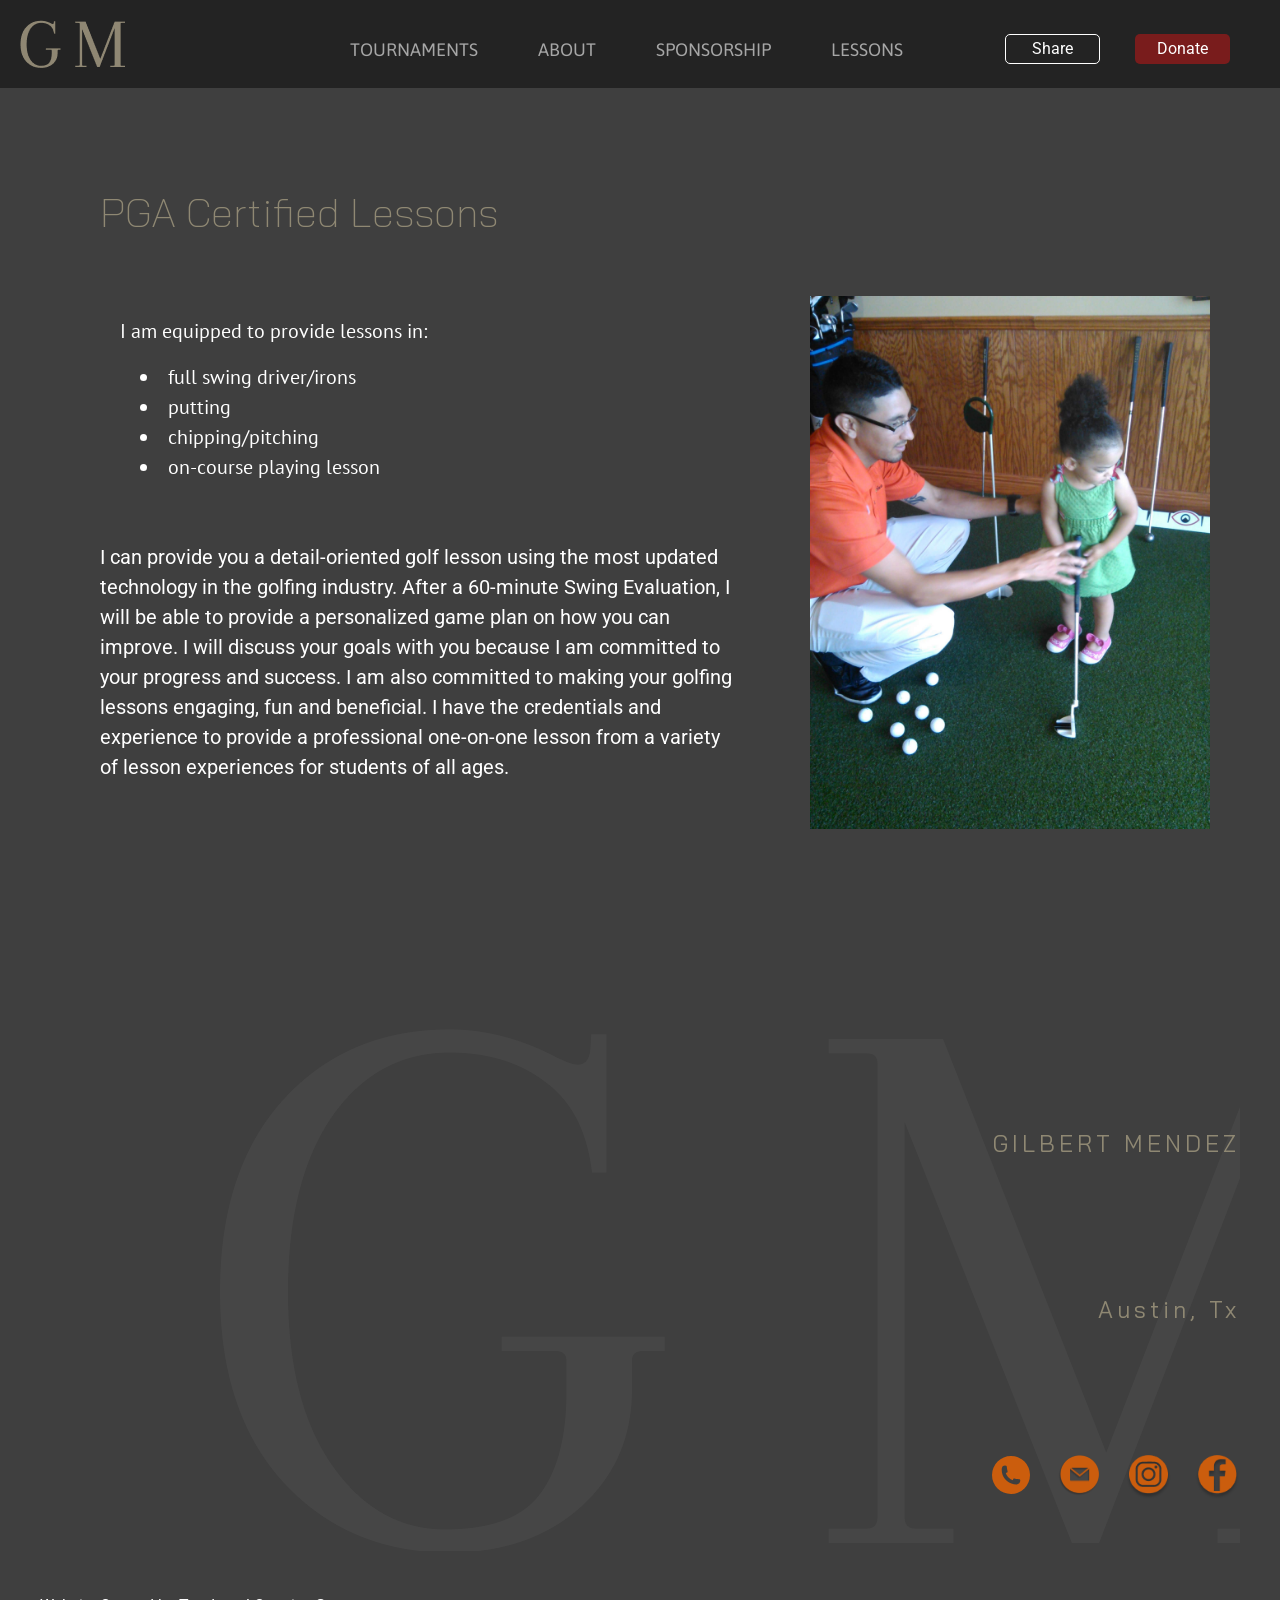
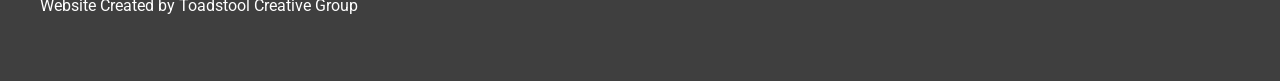
<file: html/lessons.html>
<!DOCTYPE html>
<html lang="en">
<head>
    <meta charset="UTF-8">
    <meta name="viewport" content="width=device-width, initial-scale=1.0">
    <title>GilbertMendezGolf</title>
    <link rel="stylesheet" href='https://stackpath.bootstrapcdn.com/bootstrap/4.1.1/css/bootstrap.min.css'>
    <link rel="stylesheet" href="../styles/styles.css">
    <link rel="stylesheet" href="../styles/lessons.css">
    <link rel="stylesheet" href="../fonts/fontawesome-free-5.15.1-web/css/all.min.css">
    <link rel="preconnect" href="https://fonts.gstatic.com">
<link href="https://fonts.googleapis.com/css2?family=Arapey:wght@400&family=Asap:wght@400&family=Bai+Jamjuree:wght@200&family=Roboto:wght@100&family=PT+Sans:wght@200&display=swap" rel="stylesheet">
<link rel="shortcut icon" type="image/x-icon" href="/favicon.png">
</head>
<body>
   <!-- navbar -->
   <div id="navbar" class="navbar">
    <div class="logo">
      <a href="/index.html"><img id="logo" src="../images/GM (2).png" alt="logo"></a>
    </div>
    <!-- <div class="next"><span style="color: #8F8873;font-family:Bai Jamjuree; font-size: 20px;">Next Tournament:</span> <a href="https://stpga.bluegolf.com/bluegolf/stpga21/event/stpga2133/contest/1/leaderboard.htm" target="_blank">Dec 6, 2021</a></div> -->

      <ul id="Navigation">
        <div class="nav-links">
          <li><a href="./onthecourse.html">TOURNAMENTS</a></li>
          <li><a href="/html/road.html">ABOUT</a></li>
          <li><a href="/html/offthecourse.html">SPONSORSHIP</a></li>
          <li><a href="./lessons.html" >LESSONS</a></li>
        </div>
      </ul>
      <img src="../images/menuwhite.png" class="menu-icon" onclick="menutoggle()">
        <div class="buttons">
          <div class="container d-flex justify-content-center"> <button type="button" id="share" data-toggle="modal" data-target="#myModal"> Share</button> </div>
              <div class="modal fade" id="myModal" tabindex="-1" role="dialog" aria-labelledby="myModalLabel" aria-hidden="true">
                  <div class="modal-dialog" role="document">
                      <div class="modal-content col-12">
                          <div class="modal-header">
                              <h5 class="modal-title">Share</h5> <button type="button" class="close" data-dismiss="modal" aria-label="Close"> <span aria-hidden="true">&times;</span> </button>
                          </div>
                          <div class="modal-body">
                              <div class="icon-container1 d-flex">
                                  <div class="smd"><a href="https://twitter.com/intent/tweet?url=https://www.gilmendezgolf.com&text=" target="_blank"><i class=" img-thumbnail fab fa-twitter fa-2x" style="color:#4c6ef5;background-color: aliceblue"></i></a>
                                      <p>Twitter</p>
                                  </div>
                                  <div class="smd"><a href="https://www.facebook.com/sharer/sharer.php?u=www.gilmendezgolf.com" target="_blank"><i class="img-thumbnail fab fa-facebook fa-2x" style="color: #3b5998;background-color: #eceff5;"></i></a>
                                      <p>Facebook</p>
                                  </div>
                                  <div class="smd"><a href="mailto:%7Bemail_address%7D?subject=Gilbert%20Mendez%20Golf&body=https://gilmendezgolf.com%20Please%20check%20out%20my%20website" target="_blank" rel="nofollow"><i class="img-thumbnail fas fa-envelope fa-2x" style="color: white;background-color: orange;"></i></a>
                                    <p>Email</p>
                                </div>
                                <div class="smd"><a href="whatsapp://send?text=https://www.gilmendezgolf.com" target="_blank" rel="nofollow"><i class="img-thumbnail fab fa-whatsapp fa-2x" style="color: #eceff5;background-color: limegreen"></i></a>
                                  <p>WhatsApp</p>
                                </div>
                              </div>
                            </div>
                          <div class="modal-footer"> <label style="font-weight: 600">Page Link <span class="message"></span></label><br />
                              <div class="row"> <input class="col-10 ur" type="url" value="https://www.gilmendezgolf.com" id="myInput" aria-describedby="inputGroup-sizing-default" style="height: 40px;"> <button class="cpy" onclick="myCopyFunction()"><i class="far fa-clone"></i></button> </div>
                          </div>
                      </div>
                  </div>
              </div>
          <a href="./donate.html"><button id="donate">Donate</button></a>
        </div>
    </div>
    <!--Lesson section content-->
      <h2>PGA Certified Lessons</h2>
      <div class="content">
        <div class="lessons">
             <div class="lesson-list">
              <p>I am equipped to provide lessons in: </p>
              <li>full swing driver/irons</li>
              <li>putting</li>
              <li>chipping/pitching</li>
              <li>on-course playing lesson</li>
             </div>
             <p>I can provide you a detail-oriented golf lesson using the most updated technology in the golfing industry. After a 
              60-minute Swing Evaluation, I will be able to provide a personalized game plan on how you can improve.  I will discuss your 
              goals with you because I am committed to your progress and success. I am also committed to making your golfing lessons engaging,
               fun and beneficial. I have the credentials and experience to provide a professional one-on-one lesson from a variety of lesson 
               experiences for students of all ages.</p>
            </div>
          <!-- <img src="../images/golflesson1.jpg" alt="golf lesson"> -->
          <img id="child" src="../images/golflesson2.jpg" alt="golf lesson child">
          <!-- <img id="swing" src="../images/swingeval.jpg" alt="golf swing evaluation"> -->
        </div>
<!--------footer------->
<footer></footer>

<script src="../js/main.js"></script>
<script src="../js/footer.js"></script>
<script src="https://ajax.googleapis.com/ajax/libs/jquery/3.5.1/jquery.min.js"></script>
  <script src='https://stackpath.bootstrapcdn.com/bootstrap/4.1.1/js/bootstrap.bundle.min.js'></script>


</body>
</html>
</file>
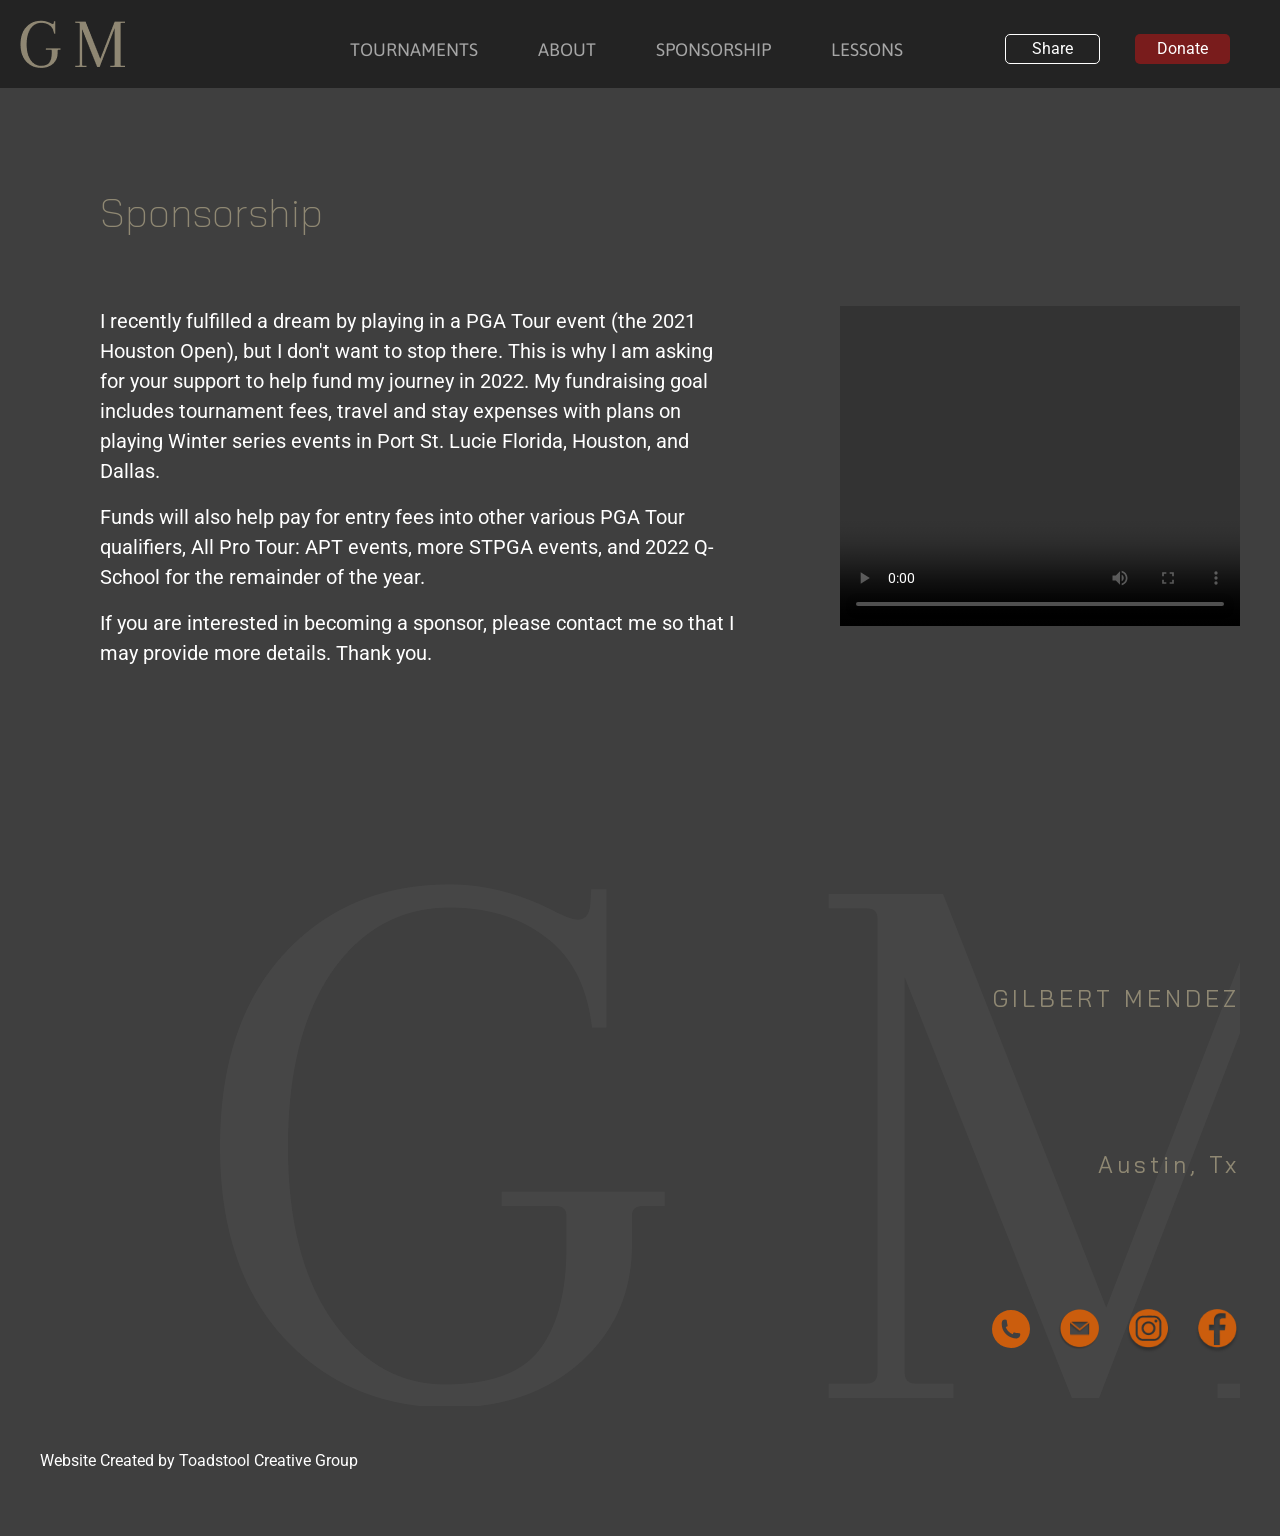
<file: html/offthecourse.html>
<!DOCTYPE html>
<html lang="en">
<head>
    <meta charset="UTF-8">
    <meta name="viewport" content="width=device-width, initial-scale=1.0">
    <title>GilbertMendezGolf</title>
    <link rel="stylesheet" href='https://stackpath.bootstrapcdn.com/bootstrap/4.1.1/css/bootstrap.min.css'>
    <link rel="stylesheet" href="../styles/styles.css">
    <link rel="stylesheet" href="../styles/offthecourse.css">
    <link rel="stylesheet" href="../fonts/fontawesome-free-5.15.1-web/css/all.min.css">
    <link rel="preconnect" href="https://fonts.gstatic.com">
    <link href="https://fonts.googleapis.com/css2?family=Arapey&family=Asap&family=Bai+Jamjuree:wght@200&display=swap&family=Roboto:wght@100&display=swap" rel="stylesheet">
    <link rel="shortcut icon" type="image/x-icon" href="/favicon.png">
</head>
<body>
   <!-- navbar -->
   <div id="navbar" class="navbar">
    <div class="logo">
      <a href="/index.html"><img id="logo" src="../images/GM (2).png" alt="logo"></a>
    </div>
    <!-- <div class="next"><span style="color: #8F8873;font-family:Bai Jamjuree; font-size: 20px;">Next Tournament:</span> <a href="https://stpga.bluegolf.com/bluegolf/stpga21/event/stpga2133/contest/1/leaderboard.htm" target="_blank">Dec 6, 2021</a></div> -->

      <ul id="Navigation">
        <div class="nav-links">
          <li><a href="./onthecourse.html">TOURNAMENTS</a></li>
          <li><a href="/html/road.html">ABOUT</a></li>
            <li><a href="/html/offthecourse.html">SPONSORSHIP</a></li>
          <li><a href="./lessons.html" >LESSONS</a></li>
        </div>
      </ul>
      <img src="../images/menuwhite.png" class="menu-icon" onclick="menutoggle()">
        <div class="buttons">
          <div class="container d-flex justify-content-center"> <button type="button" id="share" data-toggle="modal" data-target="#myModal"> Share</button> </div>
              <div class="modal fade" id="myModal" tabindex="-1" role="dialog" aria-labelledby="myModalLabel" aria-hidden="true">
                  <div class="modal-dialog" role="document">
                      <div class="modal-content col-12">
                          <div class="modal-header">
                              <h5 class="modal-title">Share</h5> <button type="button" class="close" data-dismiss="modal" aria-label="Close"> <span aria-hidden="true">&times;</span> </button>
                          </div>
                          <div class="modal-body">
                              <div class="icon-container1 d-flex">
                                  <div class="smd"><a href="https://twitter.com/intent/tweet?url=https://www.gilmendezgolf.com&text=" target="_blank"><i class=" img-thumbnail fab fa-twitter fa-2x" style="color:#4c6ef5;background-color: aliceblue"></i></a>
                                      <p>Twitter</p>
                                  </div>
                                  <div class="smd"><a href="https://www.facebook.com/sharer/sharer.php?u=www.gilmendezgolf.com" target="_blank"><i class="img-thumbnail fab fa-facebook fa-2x" style="color: #3b5998;background-color: #eceff5;"></i></a>
                                      <p>Facebook</p>
                                  </div>
                                  <div class="smd"><a href="mailto:%7Bemail_address%7D?subject=Gilbert%20Mendez%20Golf&body=https://gilmendezgolf.com%20Please%20check%20out%20my%20website" target="_blank" rel="nofollow"><i class="img-thumbnail fas fa-envelope fa-2x" style="color: white;background-color: orange;"></i></a>
                                    <p>Email</p>
                                </div>
                                <div class="smd"><a href="whatsapp://send?text=https://www.gilmendezgolf.com" target="_blank" rel="nofollow"><i class="img-thumbnail fab fa-whatsapp fa-2x" style="color: #eceff5;background-color: limegreen"></i></a>
                                  <p>WhatsApp</p>
                                </div>
                              </div>
                            </div>
                          <div class="modal-footer"> <label style="font-weight: 600">Page Link <span class="message"></span></label><br />
                              <div class="row"> <input class="col-10 ur" type="url" value="https://www.gilmendezgolf.com" id="myInput" aria-describedby="inputGroup-sizing-default" style="height: 40px;"> <button class="cpy" onclick="myFunction()"><i class="far fa-clone"></i></button> </div>
                          </div>
                      </div>
                  </div>
              </div>
          <a href="./donate.html"><button id="donate">Donate</button></a>
        </div>
</div>
<!-------sponsor container------>
<div class="sponsorship"><h2>Sponsorship</h2></div>
    <div class="sponsor">
    <!-----content section----->
    <div class="content">
    <p>I recently fulfilled a dream by playing in a PGA Tour event (the 2021 Houston Open), but I don't want to stop there. This is why I am asking for
      your support to help fund my journey in 2022. My fundraising goal includes tournament fees, travel and
      stay expenses with plans on playing Winter series events in Port St. Lucie Florida, Houston, and 
      Dallas.
      <p> Funds will also help pay for entry fees into other various PGA Tour qualifiers, All Pro Tour: APT events, more 
      STPGA events, and 2022 Q-School for the remainder of the year.</p>
      <p>If you are interested in becoming a sponsor, please contact me so that I may provide more details. Thank you.</p>
    </div>
    <!-------video------->
      <div><video controls>
      <source src="../images/gil golf swing.mp4" type="video/mp4"
      Your browser does not support the video tag.>
      </video>
    </div>
    </div>
      <!-----------footer-------->
      <footer></footer>
</body>
<script src="../js/main.js"></script>
<script src="../js/footer.js"></script>
<script src="https://ajax.googleapis.com/ajax/libs/jquery/3.5.1/jquery.min.js"></script>
<script src='https://stackpath.bootstrapcdn.com/bootstrap/4.1.1/js/bootstrap.bundle.min.js'></script>
</html>
</file>
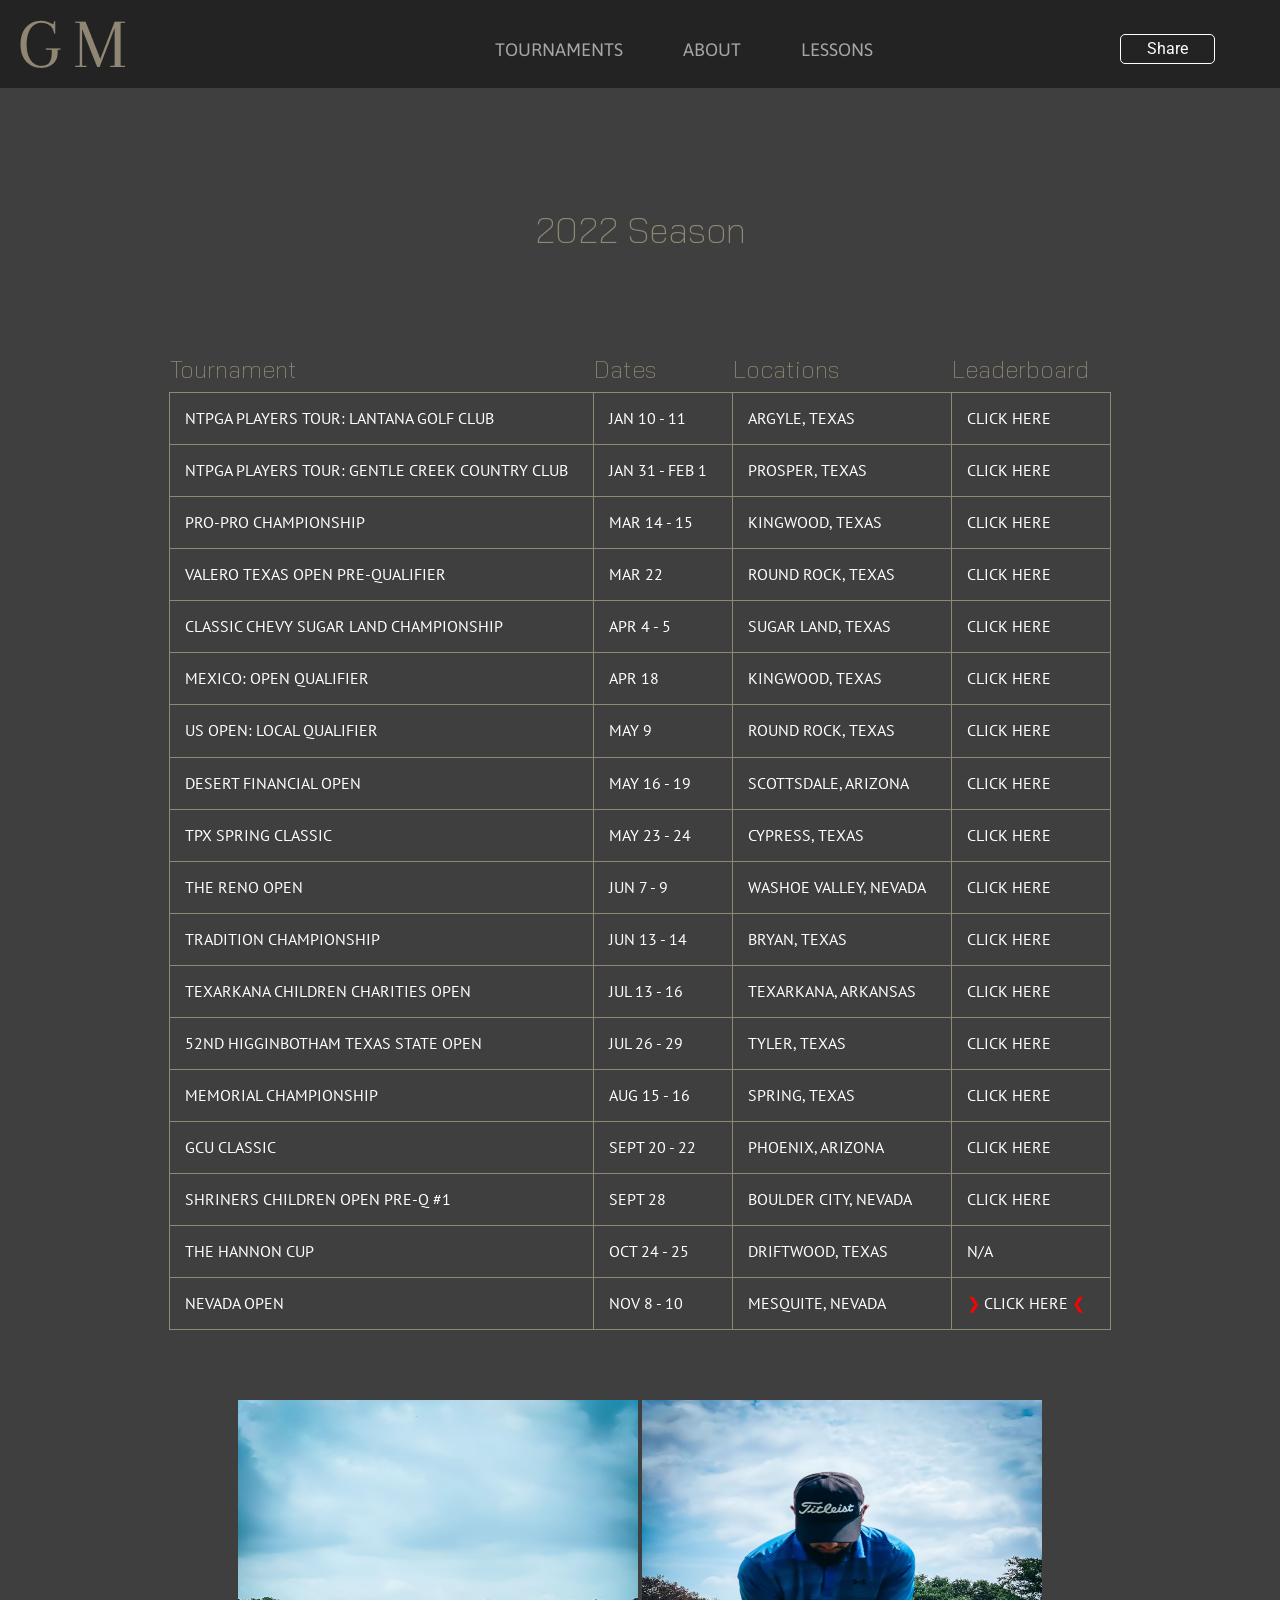
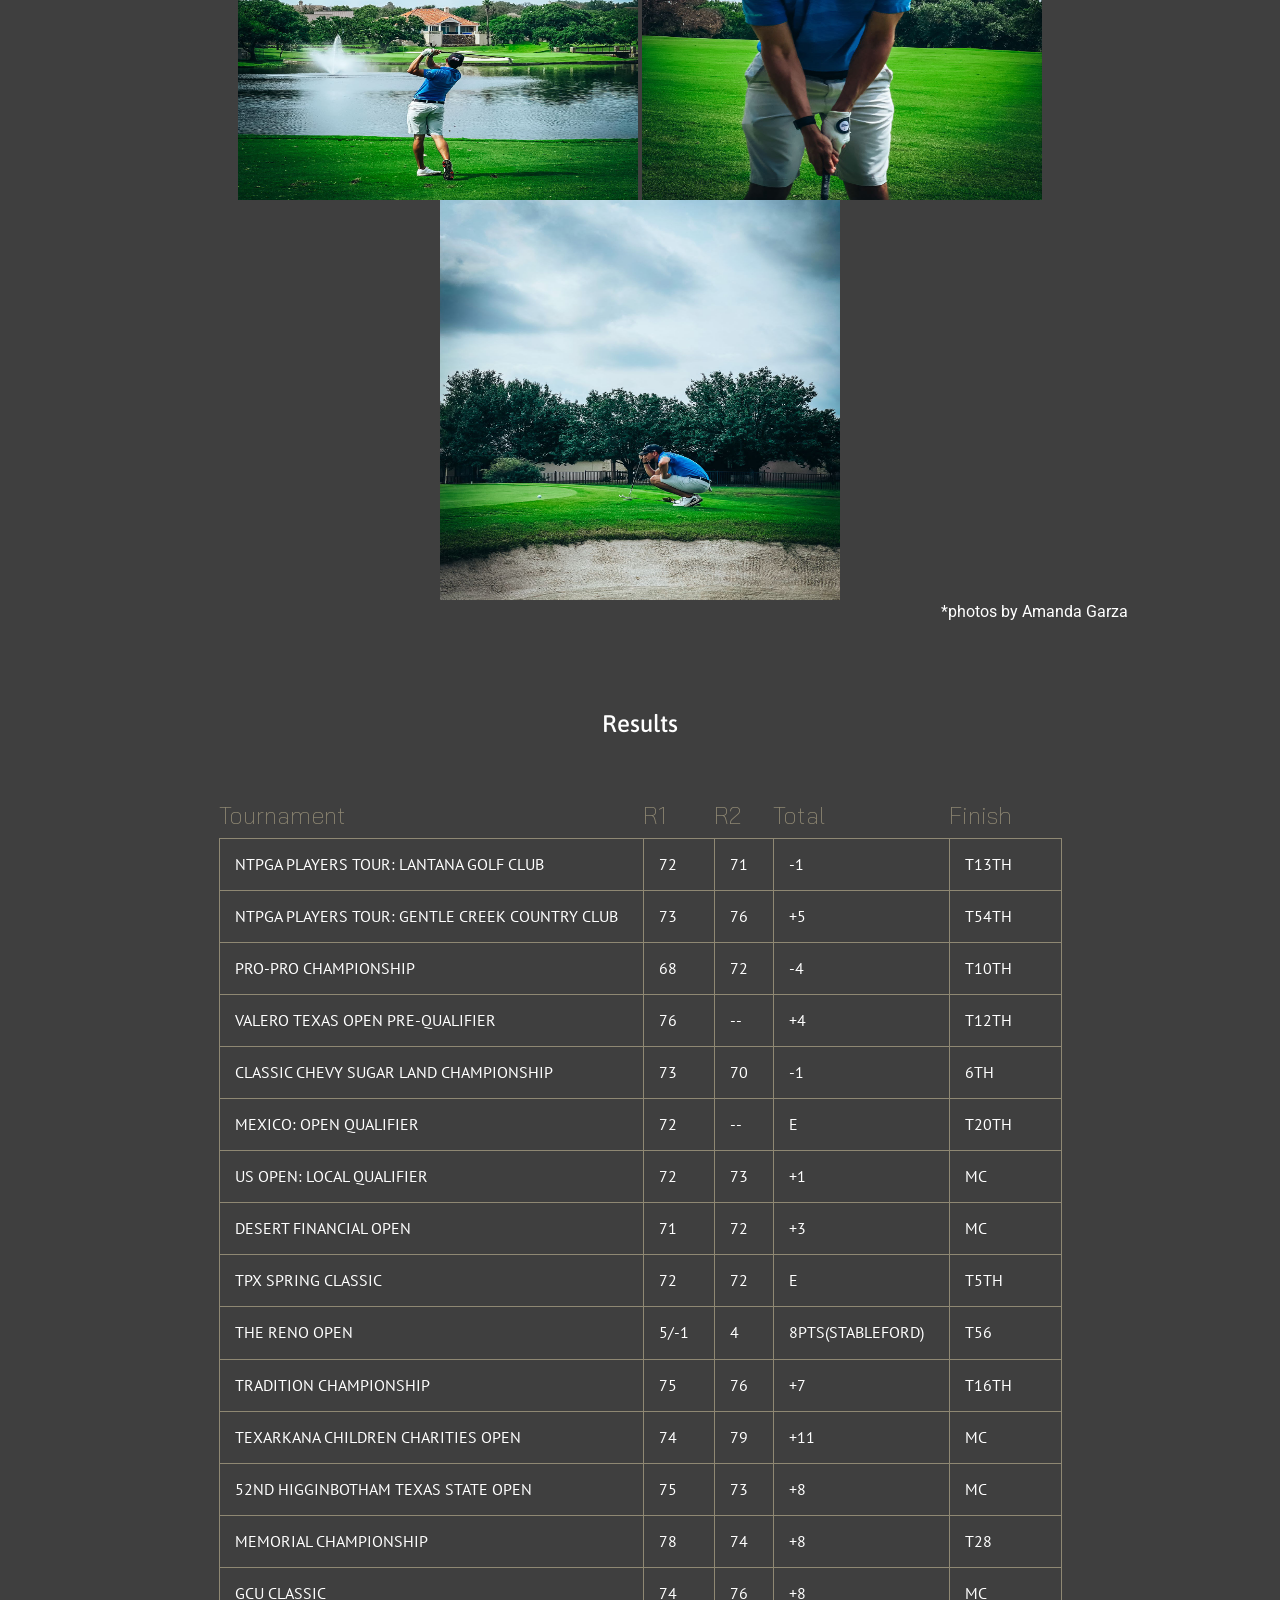
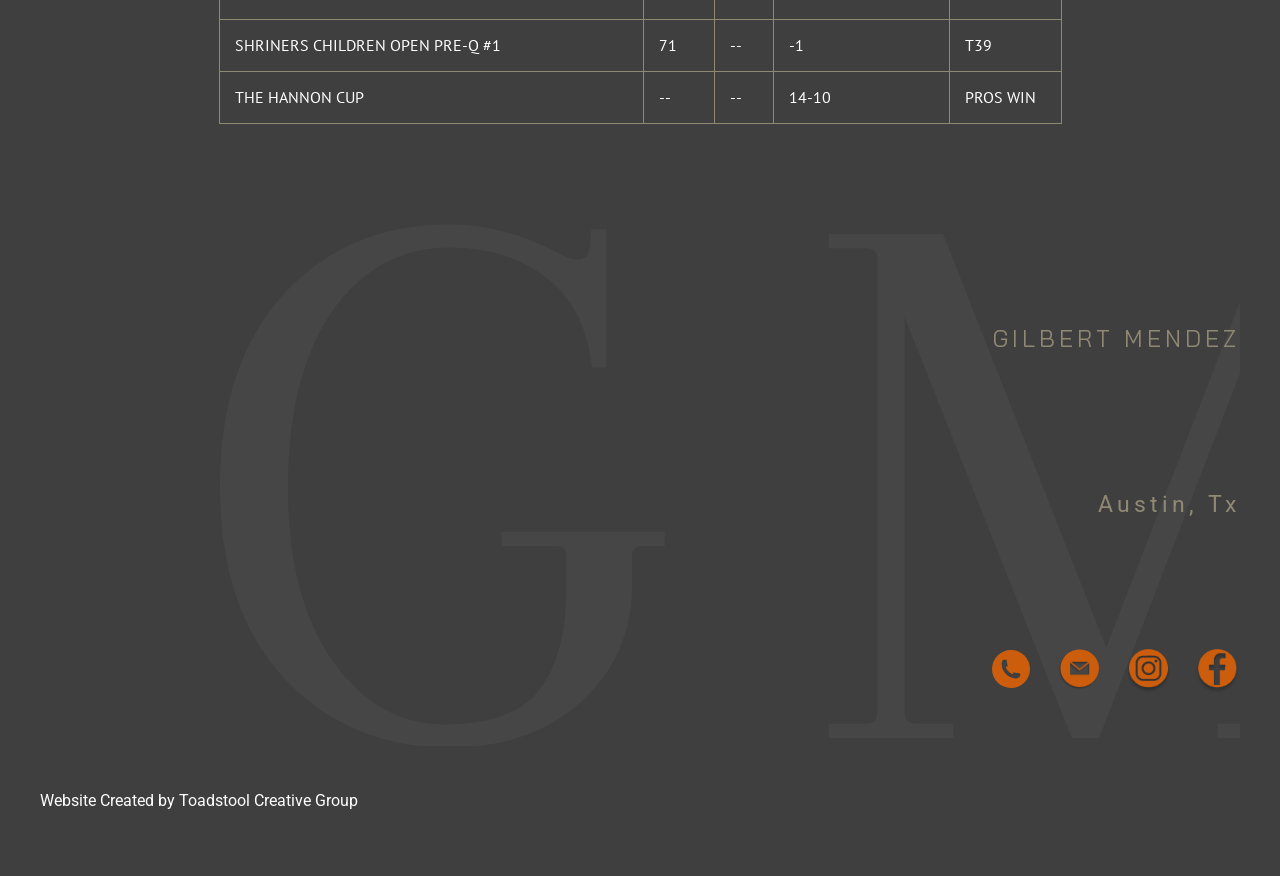
<file: html/onthecourse.html>
<!DOCTYPE html>
<html lang="en">
<head>
    <meta charset="UTF-8">
    <meta name="viewport" content="width=device-width, initial-scale=1.0">
    <title>GilbertMendezGolf</title>
    <link rel="stylesheet" href='https://stackpath.bootstrapcdn.com/bootstrap/4.1.1/css/bootstrap.min.css'>
    <link rel="stylesheet" href="../styles/styles.css">
    <link rel="stylesheet" href="../styles/onthecourse.css">
    <link rel="stylesheet" href="../fonts/fontawesome-free-5.15.1-web/css/all.min.css">
    <link rel="preconnect" href="https://fonts.gstatic.com">
    <link href="https://fonts.googleapis.com/css2?family=Arapey:wght@400&family=Asap:wght@400&family=Bai+Jamjuree:wght@200&family=Roboto:wght@100&family=PT+Sans:wght@400&display=swap" rel="stylesheet">
    <link rel="shortcut icon" type="image/x-icon" href="/favicon.png">
</head>
<body>
  <!-- navbar -->
  <nav id="navbar" class="navbar">
    <div class="logo">
      <a href="/index.html"><img id="logo" src="../images/GM (2).png" alt="logo"></a>
    </div>
    <!-- <a href="https://stream.golfchannel.com/pga-tour" target="_blank"><button id="live">LIVE</button></a> -->
    <!-- <div class="next"><span style="color: #8F8873;font-family:Bai Jamjuree; font-size: 20px;">Next Tournament:</span> <a href="https://stpga.bluegolf.com/bluegolf/stpga21/event/stpga2133/contest/1/leaderboard.htm" target="_blank">Dec 6, 2021</a></div> -->
      <ul id="Navigation">
        <div class="nav-links">
          <li><a href="/html/onthecourse.html">TOURNAMENTS</a></li>
          <li><a href="/html/road.html">ABOUT</a></li>
          <!----<li><a href="/html/offthecourse.html">SPONSORSHIP</a></li>----->
          <li><a href="https://skillest.com/app/profile/gilbert-mendez" target="_blank" >LESSONS</a></li>
        </div>
      </ul>
      <img src="../images/menuwhite.png" class="menu-icon" onclick="menutoggle()">
        <div class="buttons">          
            <div class="container d-flex justify-content-center"> <button type="button" id="share" data-toggle="modal" data-target="#myModal"> Share</button> </div>
            <div class="modal fade" id="myModal" tabindex="-1" role="dialog" aria-labelledby="myModalLabel" aria-hidden="true">
                <div class="modal-dialog" role="document">
                    <div class="modal-content col-12">
                        <div class="modal-header">
                            <h5 class="modal-title">Share</h5> <button type="button" class="close" data-dismiss="modal" aria-label="Close"> <span aria-hidden="true">&times;</span> </button>
                        </div>
                        <div class="modal-body">
                            <div class="icon-container1 d-flex">
                                <div class="smd"><a href="https://twitter.com/intent/tweet?url=https://www.gilmendezgolf.com&text=" target="_blank"><i class=" img-thumbnail fab fa-twitter fa-2x" style="color:#4c6ef5;background-color: aliceblue"></i></a>
                                    <p>Twitter</p>
                                </div>
                                <div class="smd"><a href="https://www.facebook.com/sharer/sharer.php?u=www.gilmendezgolf.com" target="_blank"><i class="img-thumbnail fab fa-facebook fa-2x" style="color: #3b5998;background-color: #eceff5;"></i></a>
                                    <p>Facebook</p>
                                </div>
                                <div class="smd"><a href="mailto:%7Bemail_address%7D?subject=Gilbert%20Mendez%20Golf&body=https://gilmendezgolf.com%20Please%20check%20out%20my%20website" target="_blank" rel="nofollow"><i class="img-thumbnail fas fa-envelope fa-2x" style="color: white;background-color: orange;"></i></a>
                                  <p>Email</p>
                              </div>
                              <div class="smd"><a href="whatsapp://send?text=https://www.gilmendezgolf.com" target="_blank" rel="nofollow"><i class="img-thumbnail fab fa-whatsapp fa-2x" style="color: #eceff5;background-color: limegreen"></i></a>
                                <p>WhatsApp</p>
                              </div>
                            </div>
                          </div>
                        <div class="modal-footer"> <label style="font-weight: 600">Page Link <span class="message"></span></label><br />
                            <div class="row"> <input class="col-10 ur" type="url" value="https://www.gilmendezgolf.com" id="myInput" aria-describedby="inputGroup-sizing-default" style="height: 40px;"> <button class="cpy" onclick="myCopyFunction()"><i class="far fa-clone"></i></button> </div>
                        </div>
                    </div>
                </div>
            </div>
<!------<a href="/html/donate.html"><button id="donate">Donate</button></a>----->
</div>
</div>
  </nav>
   
    <!---------schedule table---------->
    <div class="name">
    <h2>2022 Season</h2>
    <!-- <h6>*Stay Tuned for 2022 Schedule</h6> -->
    </div>
    <div class="schedule">
      <table id="schedule">
        <tr>
          <th>Tournament</th>
          <th>Dates</th>
          <th>Locations</th>
          <th>Leaderboard</th>
        </tr>  
        <tr id="first">
          <td>NTPGA PLAYERS TOUR: Lantana Golf Club</td>
          <td>Jan 10 - 11</td>
          <td>Argyle, Texas</td>
          <td><a href="https://ntpga.bluegolf.com/bluegolf/ntpga22/event/ntpga223/contest/5/leaderboard.htm" target="_blank">Click Here</a></td>
        </tr>   
        <tr>
          <td>NTPGA PLAYERS TOUR: Gentle Creek Country Club</td>
          <td>Jan 31 - Feb 1</td>
          <td>Prosper, Texas</td>
          <td><a href="https://ntpga.bluegolf.com/bluegolf/ntpga22/event/ntpga225/contest/1/leaderboard.htm" target="_blank">Click Here</a></td>
        </tr>
        <tr>
          <td>Pro-Pro Championship</td>
          <td>Mar 14 - 15</td>
          <td>Kingwood, Texas</td>
          <td><a href="https://stpga.bluegolf.com/bluegolf/stpga22/event/stpga224/contest/10/leaderboard.htm" target="_blank">Click Here</a></td>
        </tr>
        <tr>
          <td>Valero Texas Open Pre-Qualifier</td>
          <td>Mar 22</td>
          <td>Round Rock, Texas</td>
          <td><a href="https://stpga.bluegolf.com/bluegolf/stpga22/event/stpga225/contest/1/leaderboard.htm" target="_blank">Click Here</a></td>
        </tr>
        <tr>
          <td>Classic Chevy Sugar Land Championship</td>
          <td>Apr 4 - 5</td>
          <td>Sugar Land, Texas</td>
          <td><a href="https://stpga.bluegolf.com/bluegolf/stpga22/event/stpga2211/contest/1/leaderboard.htm" target="_blank">Click Here</a></td>
        </tr>
        <tr>
          <td>Mexico: Open Qualifier</td>
          <td>Apr 18</td>
          <td>Kingwood, Texas</td>
          <td><a href="https://stpga.bluegolf.com/bluegolfw/stpga22/event/stpga2237/contest/1/leaderboard.htm" target="_blank">Click Here</a></td>
        </tr>
        <tr>
          <td>US Open: Local Qualifier</td>
          <td>May 9</td>
          <td>Round Rock, Texas</td>
          <td><a href="https://www.usopen.com/content/us-open/qualifying/local.html" target="_blank">Click Here</a></td>
        </tr>
        <tr>
          <td>Desert Financial Open</td>
          <td>May 16 - 19</td>
          <td>Scottsdale, Arizona</td>
          <td><a href="https://www.desertfinancialopen.com" target="_blank">Click Here</a></td>
        </tr>
        <tr>
          <td>TPX Spring Classic</td>
          <td>May 23 - 24</td>
          <td>Cypress, Texas</td>
          <td><a href="https://stpga.bluegolf.com/bluegolf/stpga22/event/stpga2216/contest/17/leaderboard.htm" target="_blank">Click Here</a></td>
        </tr>
        <tr>
          <td>The Reno Open</td>
          <td>Jun 7 - 9</td>
          <td>Washoe Valley, Nevada</td>
          <td><a href="https://goldencuptour.bluegolf.com/bluegolf/goldencuptour22/event/goldencuptour2217/contest/1/leaderboard.htm" target="_blank">Click Here</a></td>
        </tr>
        <tr>
          <td>Tradition Championship</td>
          <td>Jun 13 - 14</td>
          <td>Bryan, Texas</td>
          <td><a href="https://stpga.bluegolf.com/bluegolfw/stpga22/event/stpga2215/contest/9/leaderboard.htm" target="_blank">Click Here</a></td>
        </tr>
        <tr>
          <td>TEXARKANA CHILDREN CHARITIES OPEN</td>
          <td>Jul 13 - 16</td>
          <td>Texarkana, Arkansas</td>
          <td><a href="https://agpts.bluegolf.com/bluegolfw/agpt22/event/agpt2213/contest/1/leaderboard.htm" target="_blank">Click Here</a></td>
        </tr>
        <tr>
          <td>52nd Higginbotham Texas State Open</td>
          <td>Jul 26 - 29</td>
          <td>Tyler, Texas</td>
          <td><a href="https://ntpga.bluegolf.com/bluegolf/ntpga22/event/ntpga2224/contest/1/leaderboard.htm" target="_blank">Click Here</a></td>
        </tr>
        <tr>
          <td>Memorial Championship</td>
          <td>Aug 15 - 16</td>
          <td>Spring, Texas</td>
          <td><a href="https://stpga.bluegolf.com/bluegolf/stpga22/event/stpga2218/contest/25/leaderboard.htm" target="_blank">Click Here</a></td>
        </tr>
        <tr>
          <td>GCU Classic</td>
          <td>Sept 20 - 22</td>
          <td>Phoenix, Arizona</td>
          <td><a href="https://goldencuptour.bluegolf.com/bluegolf/goldencuptour23/event/goldencuptour232/contest/1/leaderboard.htm" target="_blank">Click Here</a></td>
        </tr>
         <tr>
          <td>Shriners Children Open Pre-Q #1</td>
          <td>Sept 28</td>
          <td>Boulder City, Nevada</td>
          <td><a href="https://swpga.bluegolf.com/bluegolf/swpga23/event/swpga23122/contest/1/leaderboard.htm" target="_blank">Click Here</a></td>
        </tr>
        <tr>
          <td>The Hannon Cup</td>
          <td>Oct 24 - 25</td>
          <td>Driftwood, Texas</td>
          <td><a href="" target="_blank">N/A</a></td>
        </tr>
        <tr>
          <td>Nevada Open</td>
          <td>Nov 8 - 10</td>
          <td>Mesquite, Nevada</td>
          <td><span style="color: red;">&#10095;&nbsp;</span><a href="https://snga-2022nevadaopen.golfgenius.com/pages/3860733" target="_blank">Click Here</a><span style="color: red;">&nbsp;&#10094;</span></td>
        </tr>
        <!-- <tr>
          <td>Memorial Championship</td>
          <td>Aug 23 - 24</td>
          <td>Houston, Texas</td>
          <td><a href="https://stpga.bluegolf.com/bluegolfw/stpga21/event/stpga2112/contest/5/leaderboard.htm" target="_blank">Click Here</a></td>
        </tr> -->
        <!-- <tr>
          <td>Korn Ferry Tour Q-School 1st Stage</td>
          <td>Sept 14 - 17</td>
          <td>Humble, Texas</td>
          <td><a href="https://pgatq.bluegolf.com/bluegolfw/pgatq21/event/pgatq219/contest/1/leaderboard.htm" target="_blank">Click Here</a></td>
        </tr> -->
        <!-- <tr>
          <td>Southern Texas Professional Championship</td>
          <td>Sept 20 - 21</td>
          <td>San Antonio, Texas</td>
          <td><a href="https://stpga.bluegolf.com/bluegolfw/stpga21/event/stpga2113/contest/13/leaderboard.htm" target="_blank">Click Here</a></td>
        </tr> -->
        <!-- <tr>
          <td>Pro-Pro Match Play Finals</td>
          <td>Oct 20</td>
          <td>Bryan, Texas</td>
          <td><a href="https://stpga.bluegolf.com/bluegolf/stpga21/event/stpga2125/contest/21/leaderboard.htm" target="_blank">Click Here</a></td>
        </tr> -->
        <!-- <tr>
          <td>Fall Pro-Assistant</td>
          <td>Oct 25</td>
          <td>Austin, Texas</td>
          <td><a href="https://stpga.bluegolf.com/bluegolf/stpga21/event/stpga2128/contest/1/leaderboard.htm" target="_blank">Click Here</a></td>
        </tr> -->
        <!-- <tr>
          <td>Garland Classic</td>
          <td>Nov 3 - 5</td>
          <td>Garland, Texas</td>
          <td><a href="https://agpts.bluegolf.com/bluegolf/agpt21/event/agpt2123/contest/1/leaderboard.htm" target="_blank">Click Here</a></td>
        </tr> -->
        <!-- <tr>
          <td>PGA Tour: Houston Open</td>
          <td>Nov 11 - 14</td>
          <td>Houston, Texas</td>
          <td><a href="https://www.pgatour.com/tournaments/houston-open.html" target="_blank">Click Here</a></td>
        </tr> -->
        <!-- <tr>
          <td>Western Chapter Meeting & Pro-Pro</td>
          <td>Dec 6</td>
          <td>Georgetown, Texas</td>
          <td><a href="https://stpga.bluegolf.com/bluegolf/stpga21/event/stpga2133/contest/1/leaderboard.htm" target="_blank">Click Here</td>
        </tr> -->
      </table>
      
    </div>
     <!---------images section---------->
    <div class="schedule-image">
      <img src="../images/greatshot.jpg" alt="golf course with fountain in background">
      <img src="../images/closeupputt.jpg" alt="golf putt">
      <img src="../images/squat3.jpg" alt="golf squat">
      <p>*photos by Amanda Garza</p>
      <!-- <img src="../images/gilbert3.jpg" alt="golf swing">
      <img src="../images/pgasquat.jpg" alt="golf squat"> -->
      <!-- <img src="../images/pgacloseup.jpg" alt="pga closeup"> -->
      <!-- <img src="../images/swing.jpg" alt="golf swing pga"> -->
    </div>
     <!---------stats table---------->
    <div class="stats">
    <table id="stats">
      <caption>Results</caption>
      <tr>
        <th>Tournament</th>
        <th>R1</th>
        <th>R2</th>
        <th>Total</th>
        <th>Finish</th>
      </tr>
      <tr>
        <td>NTPGA PLAYERS TOUR: LANTANA GOLF CLUB</td>
        <td>72</td>
        <td>71</td>
        <td>-1</td>
        <td>T13th</td>
      </tr>
      <tr>
        <td>NTPGA PLAYERS TOUR: Gentle Creek Country Club</td>
        <td>73</td>
        <td>76</td>
        <td>+5</td>
        <td>T54th</td>
      </tr>
      <tr>
        <td>Pro-Pro Championship</td>
        <td>68</td>
        <td>72</td>
        <td>-4</td>
        <td>T10th</td>
      </tr>
      <tr>
        <td>Valero Texas Open Pre-Qualifier</td>
        <td>76</td>
        <td>--</td>
        <td>+4</td>
        <td>T12th</td>      
      </tr>
      <tr>
        <td>Classic Chevy Sugar Land Championship</td>
        <td>73</td>
        <td>70</td>
        <td>-1</td>
        <td>6th</td>
      </tr>
      <tr>
        <td>Mexico: Open Qualifier</td>
        <td>72</td>
        <td>--</td>
        <td>E</td>
        <td>T20th</td>
      <tr>
        <td>US Open: Local Qualifier</td>
        <td>72</td>
        <td>73</td>
        <td>+1</td>
        <td>MC</td>
      </tr>
      <tr>
        <td>Desert Financial Open</td>
        <td>71</td>
        <td>72</td>
        <td>+3</td>
        <td>MC</td>
      </tr>
      <tr>
        <td>TPX Spring Classic</td>
        <td>72</td>
        <td>72</td>
        <td>E</td>
        <td>T5th</td>
      </tr>
      <tr>
        <td>The Reno Open</td>
        <td>5/-1</td>
        <td>4</td>
        <td>8pts(Stableford)</td>
        <td>T56</td>
      </tr>
      <tr>
        <td>Tradition Championship</td>
        <td>75</td>
        <td>76</td>
        <td>+7</td>
        <td>T16th</td>
      </tr>
      <tr>
        <td>TEXARKANA CHILDREN CHARITIES OPEN</td>
        <td>74</td>
        <td>79</td>
        <td>+11</td>
        <td>MC</td>      
      </tr>
      <tr>
        <td>52nd Higginbotham Texas State Open</td>
        <td>75</td>
        <td>73</td>
        <td>+8</td>
        <td>MC</td>      
      </tr>
      <tr>
        <td>Memorial Championship</td>
        <td>78</td>
        <td>74</td>
        <td>+8</td>
        <td>T28</td>      
      </tr>
      <tr>
        <td>GCU Classic</td>
        <td>74</td>
        <td>76</td>
        <td>+8</td>
        <td>MC</td>      
      </tr>
      <tr>
        <td>Shriners Children Open Pre-Q #1</td>
        <td>71</td>
        <td>--</td>
        <td>-1</td>
        <td>T39</td>      
      </tr>
      <tr>
        <td>The Hannon Cup</td>
        <td>--</td>
        <td>--</td>
        <td>14-10</td>
        <td>Pros Win</td>      
      </tr>
      <!-- <tr>
        <td>Memorial Championship</td>
        <td>73</td>
        <td>72</td>
        <td>145</td>
        <td>T20</td>      
      </tr> -->
      <!-- <tr>
        <td>Korn Ferry Tour Q-School 1st Stage</td>
        <td>73/72</td>
        <td>69/77</td>
        <td>291</td>
        <td>T56</td>      
      </tr> -->
      <!-- <tr>
        <td>Southern Texas Professional Championship</td>
        <td>67</td>
        <td>75</td>
        <td>142</td>
        <td>T7</td>      
      </tr> -->
      <!-- <tr>
        <td>Fall Pro-Assistant</td>
        <td>71</td>
        <td>--</td>
        <td>71</td>
        <td>T9</td>      
      </tr> -->
      <!-- <tr>
        <td>Garland Classic</td>
        <td>72</td>
        <td>77</td>
        <td>149</td>
        <td>MC</td>      
      </tr> -->
      <!-- <tr>
        <td>PGA Tour: Houston Open</td>
        <td>73</td>
        <td>75</td>
        <td>148</td>
        <td>MC</td>
      </tr> -->
      <!-- <tr>
        <td>Western Chapter Meeting & Pro-Pro</td>
        <td>75</td>
        <td>--</td>
        <td>75</td>
        <td>T14</td>
      </tr> -->
    </table>    
  </div>
   <!---------footer---------->
   <footer></footer>

<script src="../js/main.js"></script>
<script src="../js/footer.js"></script>
<script src="https://ajax.googleapis.com/ajax/libs/jquery/3.5.1/jquery.min.js"></script>
<script src='https://stackpath.bootstrapcdn.com/bootstrap/4.1.1/js/bootstrap.bundle.min.js'></script>

</body>
</html>
</file>
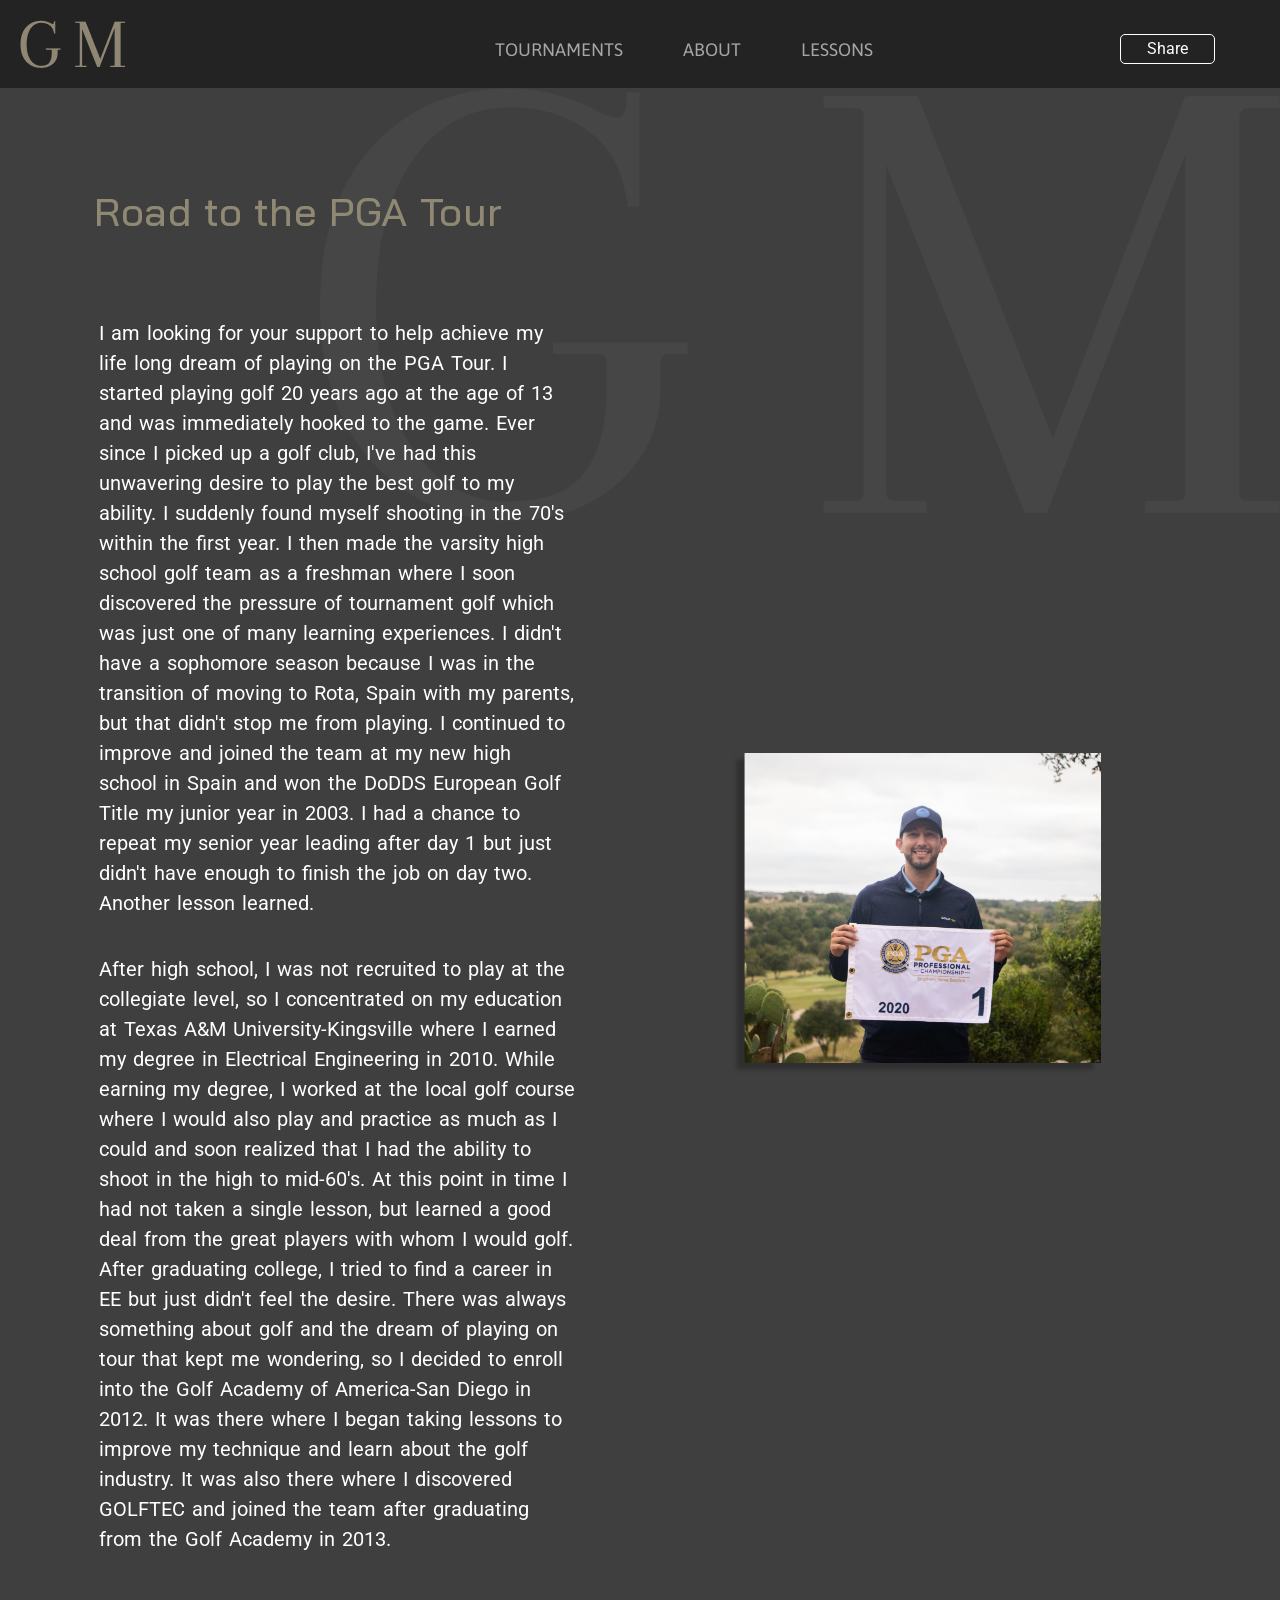
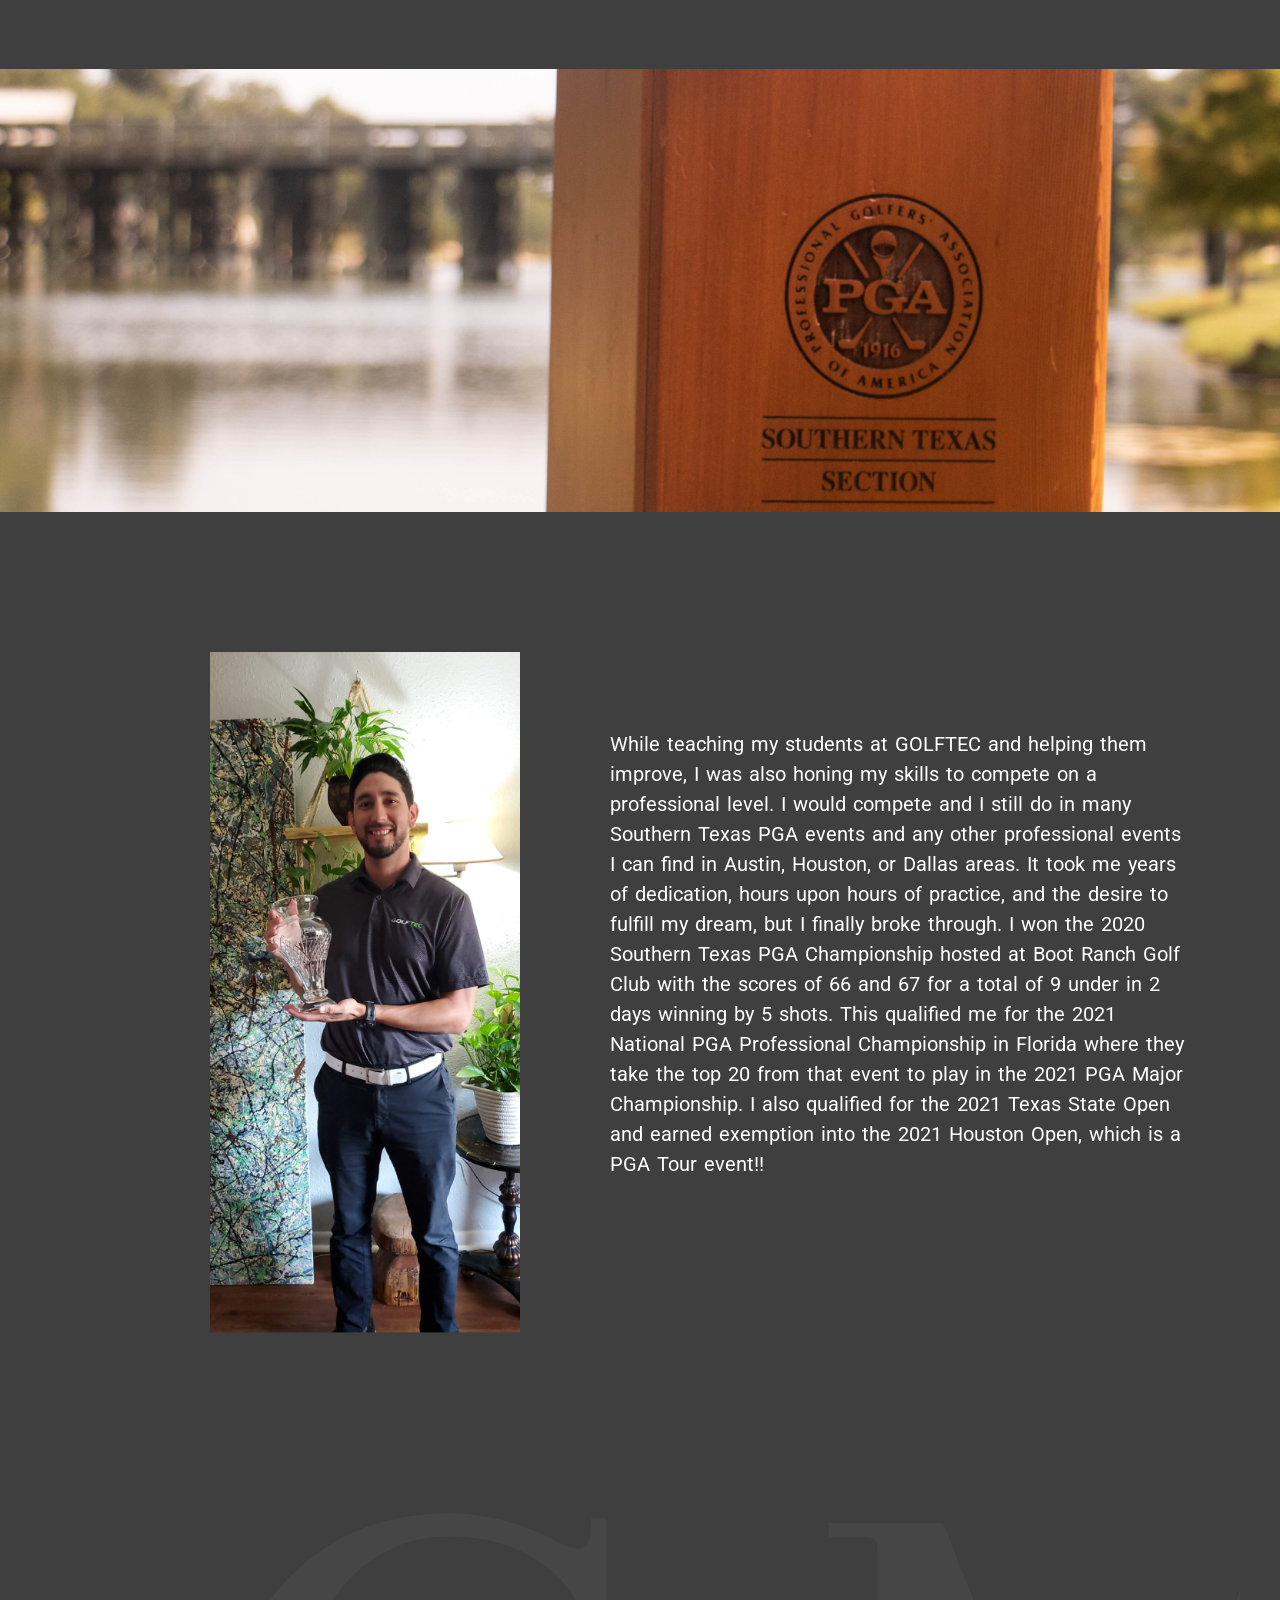
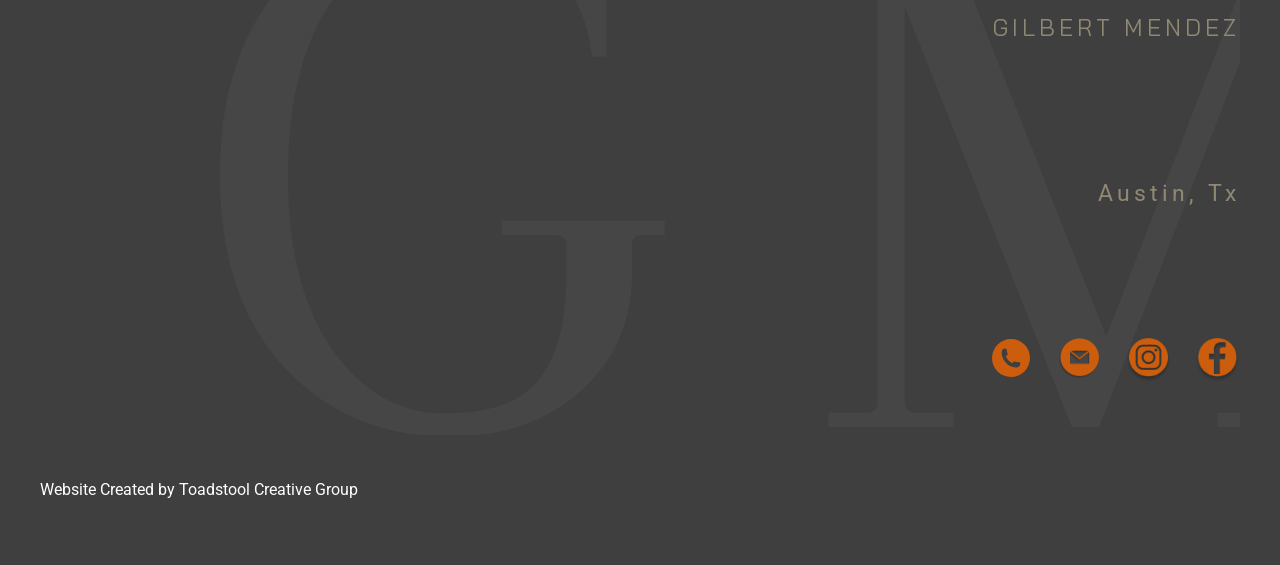
<file: html/road.html>
<!DOCTYPE html>
<html lang="en">
<head>
    <meta charset="UTF-8">
    <meta name="viewport" content="width=device-width, initial-scale=1.0">
    <title>GilbertMendezGolf</title>
    <link rel="stylesheet" href='https://stackpath.bootstrapcdn.com/bootstrap/4.1.1/css/bootstrap.min.css'>
    <link rel="stylesheet" href="../styles/styles.css">
    <link rel="stylesheet" href="../styles/road.css">
    <link rel="stylesheet" href="../fonts/fontawesome-free-5.15.1-web/css/all.min.css">
    <link rel="preconnect" href="https://fonts.gstatic.com">
    <link href="https://fonts.googleapis.com/css2?family=Arapey:wght@400&family=Asap&family=Bai+Jamjuree:wght@200&family=Roboto:wght@100&family=PT+Sans:wght@400&display=swap" rel="stylesheet">
    <link rel="shortcut icon" type="image/x-icon" href="/favicon.png">
</head>
<body>
    <!-- navbar -->
  <nav id="navbar" class="navbar">
    <div class="logo">
      <a href="/index.html"><img id="logo" src="../images/GM (2).png" alt="logo"></a>
    </div>
    <!-- <a href="https://stream.golfchannel.com/pga-tour" target="_blank"><button id="live">LIVE</button></a> -->
    <!-- <div class="next"><span style="color: #8F8873;font-family:Bai Jamjuree; font-size: 20px;">Next Tournament:</span> <a href="https://stpga.bluegolf.com/bluegolf/stpga21/event/stpga2133/contest/1/leaderboard.htm" target="_blank">Dec 6, 2021</a></div> -->
      <ul id="Navigation">
        <div class="nav-links">
          <li><a href="/html/onthecourse.html">TOURNAMENTS</a></li>
          <li><a href="/html/road.html">ABOUT</a></li>
         <!------ <li><a href="/html/offthecourse.html">SPONSORSHIP</a></li>----->
          <li><a href="https://skillest.com/app/profile/gilbert-mendez" target="_blank" >LESSONS</a></li>
        </div>
      </ul>
      <img src="../images/menuwhite.png" class="menu-icon" onclick="menutoggle()">
        <div class="buttons">          
            <div class="container d-flex justify-content-center"> <button type="button" id="share" data-toggle="modal" data-target="#myModal"> Share</button> </div>
            <div class="modal fade" id="myModal" tabindex="-1" role="dialog" aria-labelledby="myModalLabel" aria-hidden="true">
                <div class="modal-dialog" role="document">
                    <div class="modal-content col-12">
                        <div class="modal-header">
                            <h5 class="modal-title">Share</h5> <button type="button" class="close" data-dismiss="modal" aria-label="Close"> <span aria-hidden="true">&times;</span> </button>
                        </div>
                        <div class="modal-body">
                            <div class="icon-container1 d-flex">
                                <div class="smd"><a href="https://twitter.com/intent/tweet?url=https://www.gilmendezgolf.com&text=" target="_blank"><i class=" img-thumbnail fab fa-twitter fa-2x" style="color:#4c6ef5;background-color: aliceblue"></i></a>
                                    <p>Twitter</p>
                                </div>
                                <div class="smd"><a href="https://www.facebook.com/sharer/sharer.php?u=www.gilmendezgolf.com" target="_blank"><i class="img-thumbnail fab fa-facebook fa-2x" style="color: #3b5998;background-color: #eceff5;"></i></a>
                                    <p>Facebook</p>
                                </div>
                                <div class="smd"><a href="mailto:%7Bemail_address%7D?subject=Gilbert%20Mendez%20Golf&body=https://gilmendezgolf.com%20Please%20check%20out%20my%20website" target="_blank" rel="nofollow"><i class="img-thumbnail fas fa-envelope fa-2x" style="color: white;background-color: orange;"></i></a>
                                  <p>Email</p>
                              </div>
                              <div class="smd"><a href="whatsapp://send?text=https://www.gilmendezgolf.com" target="_blank" rel="nofollow"><i class="img-thumbnail fab fa-whatsapp fa-2x" style="color: #eceff5;background-color: limegreen"></i></a>
                                <p>WhatsApp</p>
                              </div>
                            </div>
                          </div>
                        <div class="modal-footer"> <label style="font-weight: 600">Page Link <span class="message"></span></label><br />
                            <div class="row"> <input class="col-10 ur" type="url" value="https://www.gilmendezgolf.com" id="myInput" aria-describedby="inputGroup-sizing-default" style="height: 40px;"> <button class="cpy" onclick="myCopyFunction()"><i class="far fa-clone"></i></button> </div>
                        </div>
                    </div>
                </div>
            </div>
<!-----<a href="/html/donate.html"><button id="donate">Donate</button></a>---->
</div>
</div>
  </nav>
  </nav>
      <!---road to section-->
  <div id="roadto">
    <!-- <div class="top">
      <img class="filler" src="../images/road.png" alt="Gilbert">
    </div> -->
     <!---story section-->
      <div class="story">
        <h1 class="pga">Road to the PGA Tour</h1>
            <div class="my-story">
              <div class="my-section">
              <section>
                <p>I am looking for your support to help achieve my life long dream of playing on the PGA Tour. I started playing golf 20 years ago at the age of 13 and was immediately hooked to the game. Ever since I picked up a golf
                   club, I've had this unwavering desire to play the best golf to my ability. I suddenly found myself shooting in the 70's
                    within the first year. I then made the varsity high school golf team as a freshman where I soon discovered the pressure 
                    of tournament golf which was just one of many learning experiences. I didn't have a sophomore season because I was in 
                    the transition of moving to Rota, Spain with my parents, but that didn't stop me from playing. I continued to improve 
                    and joined the team at my new high school in Spain and won the DoDDS European Golf Title my junior year in 2003. I had 
                    a chance to repeat my senior year leading after day 1 but just didn't have enough to finish the job on day two. Another lesson learned.
                </p>
                </section>
                <section>
                  <p>
                      After high school, I was not recruited to play at the collegiate level, so I concentrated on my education at Texas
                       A&M University-Kingsville where I earned my degree in Electrical Engineering in 2010. While earning my degree, 
                       I worked at the local golf course where I would also play and practice as much as I could and soon realized that 
                       I had the ability to shoot in the high to mid-60's. At this point in time I had not taken a single lesson, but
                        learned a good deal from the great players with whom I would golf. After graduating college, I tried to find a 
                        career in EE but just didn't feel the desire. There was always something about golf and the dream of playing on 
                        tour that kept me wondering, so I decided to enroll into the Golf Academy of America-San Diego in 2012. It was there
                         where I began taking lessons to improve my technique and learn about the golf industry. It was also there where I
                          discovered GOLFTEC and joined the team after graduating from the Golf Academy in 2013. 
                  </p>
                  </section>
                </div>
                  <img src="../images/road2.png" alt="GilbertPGAFlag">
            </div>
      </div>
      <div class="texas-section">
        <img class="filler" src="../images/road3.png" alt="PGA Southern Texas Section">
      </div>
      <div class="bottom">
        <div class="bottom-content">
            <img src="../images/giltrophy .png" alt="GilbertTrophy">
            <p>While teaching my students at GOLFTEC and helping them improve, I was also honing my skills to compete on a professional 
              level. I would compete and I still do in many Southern Texas PGA events and any other professional events I can find in Austin, 
              Houston, or Dallas areas. It took me years of dedication, hours upon hours of practice, and the desire to fulfill my dream, 
              but I finally broke through. I won the 2020 Southern Texas PGA Championship hosted at Boot Ranch Golf Club with the scores of 
              66 and 67 for a total of 9 under in 2 days winning by 5 shots. This qualified me for the 2021 National PGA Professional 
              Championship in Florida where they take the top 20 from that event to play in the 2021 PGA Major Championship. I also qualified
               for the 2021 Texas State Open and earned exemption into the 2021 Houston Open, which is a PGA Tour event!!
            </p>
          </div>
    </div>
  </div>
<!-------footer------->
<footer></footer>

<script src="../js/main.js"></script>
<script src="../js/footer.js"></script>
<script src="https://ajax.googleapis.com/ajax/libs/jquery/3.5.1/jquery.min.js"></script>
<script src='https://stackpath.bootstrapcdn.com/bootstrap/4.1.1/js/bootstrap.bundle.min.js'></script>
</body>
</html>
</file>
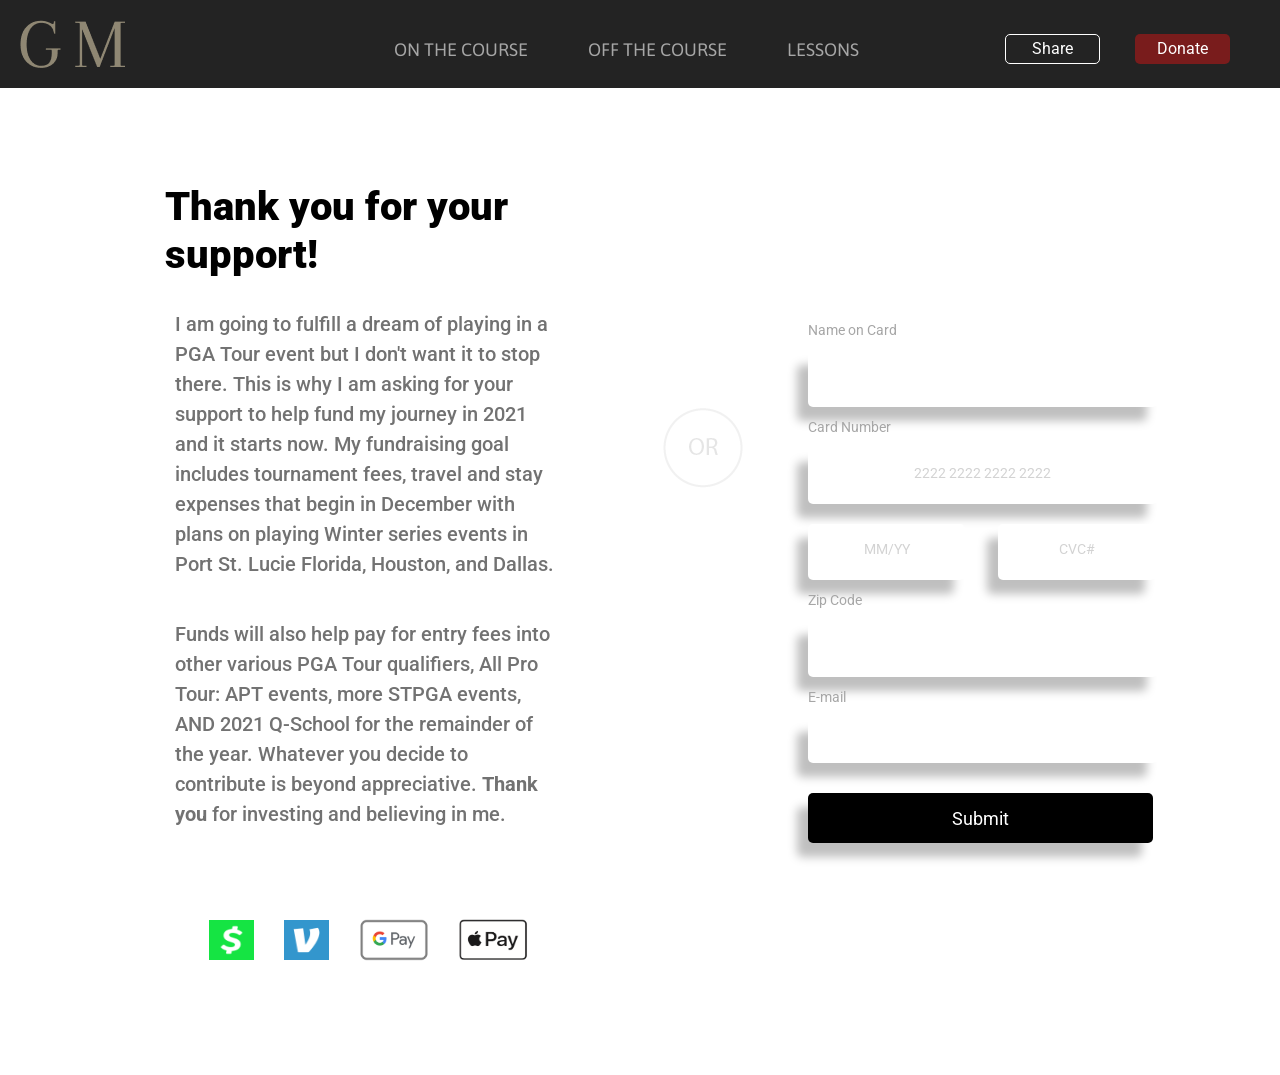
<file: index/donate.html>
<!DOCTYPE html>
<html lang="en">
<head>
    <meta charset="UTF-8">
    <meta name="viewport" content="width=device-width, initial-scale=1.0">
    <title>GilbertMendezGolfDonate</title>
    <link rel="stylesheet" href='https://stackpath.bootstrapcdn.com/bootstrap/4.1.1/css/bootstrap.min.css'>
    <link rel="stylesheet" href="../styles/styles.css">
    <link rel="stylesheet" href="../styles/donate.css">
    <link rel="stylesheet" href="../fonts/fontawesome-free-5.15.1-web/css/all.min.css">
    <link rel="preconnect" href="https://fonts.gstatic.com">
<link href="https://fonts.googleapis.com/css2?family=Arapey&family=Asap&family=Bai+Jamjuree:wght@400&display=swap&family=Roboto:wght@400&display=swap" rel="stylesheet">
</head>
<body>
        <!-- navbar -->
    <div id="navbar" class="navbar">
        <div class="logo">
        <a href="index.html"><img id="logo" src="../images/GM (2).png" alt="logo"></a>
        </div>
        <ul id="Navigation">
            <div class="nav-links">
            <li><a href="./onthecourse.html">ON THE COURSE</a></li>
            <li><a href="./offthecourse.html">OFF THE COURSE</a></li>
            <li><a href="./lessons.html" >LESSONS</a></li>
            </div>
        </ul>
        <img src="../images/menuwhite.png" class="menu-icon" onclick="menutoggle()">
            <div class="buttons">
                <div class="container d-flex justify-content-center"> <button type="button" id="share" data-toggle="modal" data-target="#myModal"> Share</button> </div>
                <div class="modal fade" id="myModal" tabindex="-1" role="dialog" aria-labelledby="myModalLabel" aria-hidden="true">
                    <div class="modal-dialog" role="document">
                        <div class="modal-content col-12">
                            <div class="modal-header">
                                <h5 class="modal-title">Share</h5> <button type="button" class="close" data-dismiss="modal" aria-label="Close"> <span aria-hidden="true">&times;</span> </button>
                            </div>
                            <div class="modal-body">
                                <div class="icon-container1 d-flex">
                                    <div class="smd"><a href="https://twitter.com/intent/tweet?url=https://www.gilmendezgolf.com&text="><i class=" img-thumbnail fab fa-twitter fa-2x" style="color:#4c6ef5;background-color: aliceblue"></i></a>
                                        <p>Twitter</p>
                                    </div>
                                    <div class="smd"><a href="https://www.facebook.com/sharer/sharer.php?u=www.gilmendezgolf.com"><i class="img-thumbnail fab fa-facebook fa-2x" style="color: #3b5998;background-color: #eceff5;"></i></a>
                                        <p>Facebook</p>
                                    </div>
                                    <div class="smd"><a href="mailto:%7Bemail_address%7D?subject=Gilbert%20Mendez%20Golf&body=https://gilmendezgolf.com%20Please%20check%20out%20my%20website" target="_blank" rel="nofollow"><i class="img-thumbnail fas fa-envelope fa-2x" style="color: white;background-color: orange;"></i></a>
                                      <p>Email</p>
                                  </div>
                                  <div class="smd"><a href="whatsapp://send?text=https://www.gilmendezgolf.com" target="_blank" rel="nofollow"><i class="img-thumbnail fab fa-whatsapp fa-2x" style="color: #eceff5;background-color: limegreen"></i></a>
                                    <p>WhatsApp</p>
                                  </div>
                                </div>
                              </div>
                            <div class="modal-footer"> <label style="font-weight: 600">Page Link <span class="message"></span></label><br />
                                <div class="row"> <input class="col-10 ur" type="url" value="https://www.gilmendezgolf.com" id="myInput" aria-describedby="inputGroup-sizing-default" style="height: 40px;"> <button class="cpy" onclick="myFunction()"><i class="far fa-clone"></i></button> </div>
                            </div>
                        </div>
                    </div>
                </div>
            <a href="./donate.html" target="_blank"><button id="donate">Donate</button></a>
            </div>
        </div>
    <!-- Thank you and info on what they are donating to -->
    <div id="container">
        <div id="thankyou">
            <div class="thanktext">
            <h1 class="title">Thank you for your support!</h1>
            <p> I am going to fulfill a dream of playing in a PGA Tour event but I don't want it to stop there. This is why I am asking for
                your support to help fund my journey in 2021 and it starts now. My fundraising goal includes tournament fees, travel and
                stay expenses that begin in December with plans on playing Winter series events in Port St. Lucie Florida, Houston, and 
                Dallas.</p>
                <p> Funds will also help pay for entry fees into other various PGA Tour qualifiers, All Pro Tour: APT events, more 
                STPGA events, AND 2021 Q-School for the remainder of the year. Whatever you decide to contribute is beyond appreciative.
                <b>Thank you</b> for investing and believing in me.</p>
                </div>
                 <!-- Specific payment methods -->
            <div class="pay">
                <a href="https://cash.app/$gilmendezgolf" target="_blank"><img id="cash" src="../images/pay.png" alt="Cashapp"></a>
                <a href="https://account.venmo.com/u/gilmendezgolf" target="_blank"><img id="venmo" src="../images/venmo.png" alt="Venmo"></a>
                <a href="" target="_blank"><img id="googlepay" src="../images/googlepay.png" alt="GooglePay"></a>
                <a href="" target="_blank"><img id="applepay" src="../images/applepay.png" alt="ApplePay"></a>
            </div>
        </div>
        <div class="orbutton">
            <img src="../images/ORbutton.png" alt="choice">
        </div>
        <div class="payment">
        <!-- To pay using this site -->
            <form>
                <fieldset>
                <label for="cname">Name on Card</label><br>
                <input type="text" id="cname" name="cardname"><br>
                <label for="ccnum">Card Number</label><br>
                <input type="text" id="ccnum" name="cardnumber" placeholder="2222 2222 2222 2222"><br>
                <input type="text" id="exp" name="expmonth/year" placeholder="MM/YY">
                <input type="text" id="cvc" name="cvc" placeholder="CVC#"><br>
                <label for="zipcode">Zip Code</label><br>
                <input type="text" id="zip" name="zipcode"><br>
                <label for="email">E-mail</label><br>
                <input type="text" id="email" name="email"><br>
                <button id="button" type="submit"><a href="#">Submit</a></button>
            </fieldset>
            </form>
        </div>
    </div>
    <script src="../js/main.js"></script>
    <script src="https://ajax.googleapis.com/ajax/libs/jquery/3.5.1/jquery.min.js"></script>
    <script src='https://stackpath.bootstrapcdn.com/bootstrap/4.1.1/js/bootstrap.bundle.min.js'></script>
</body>

</html>
</file>
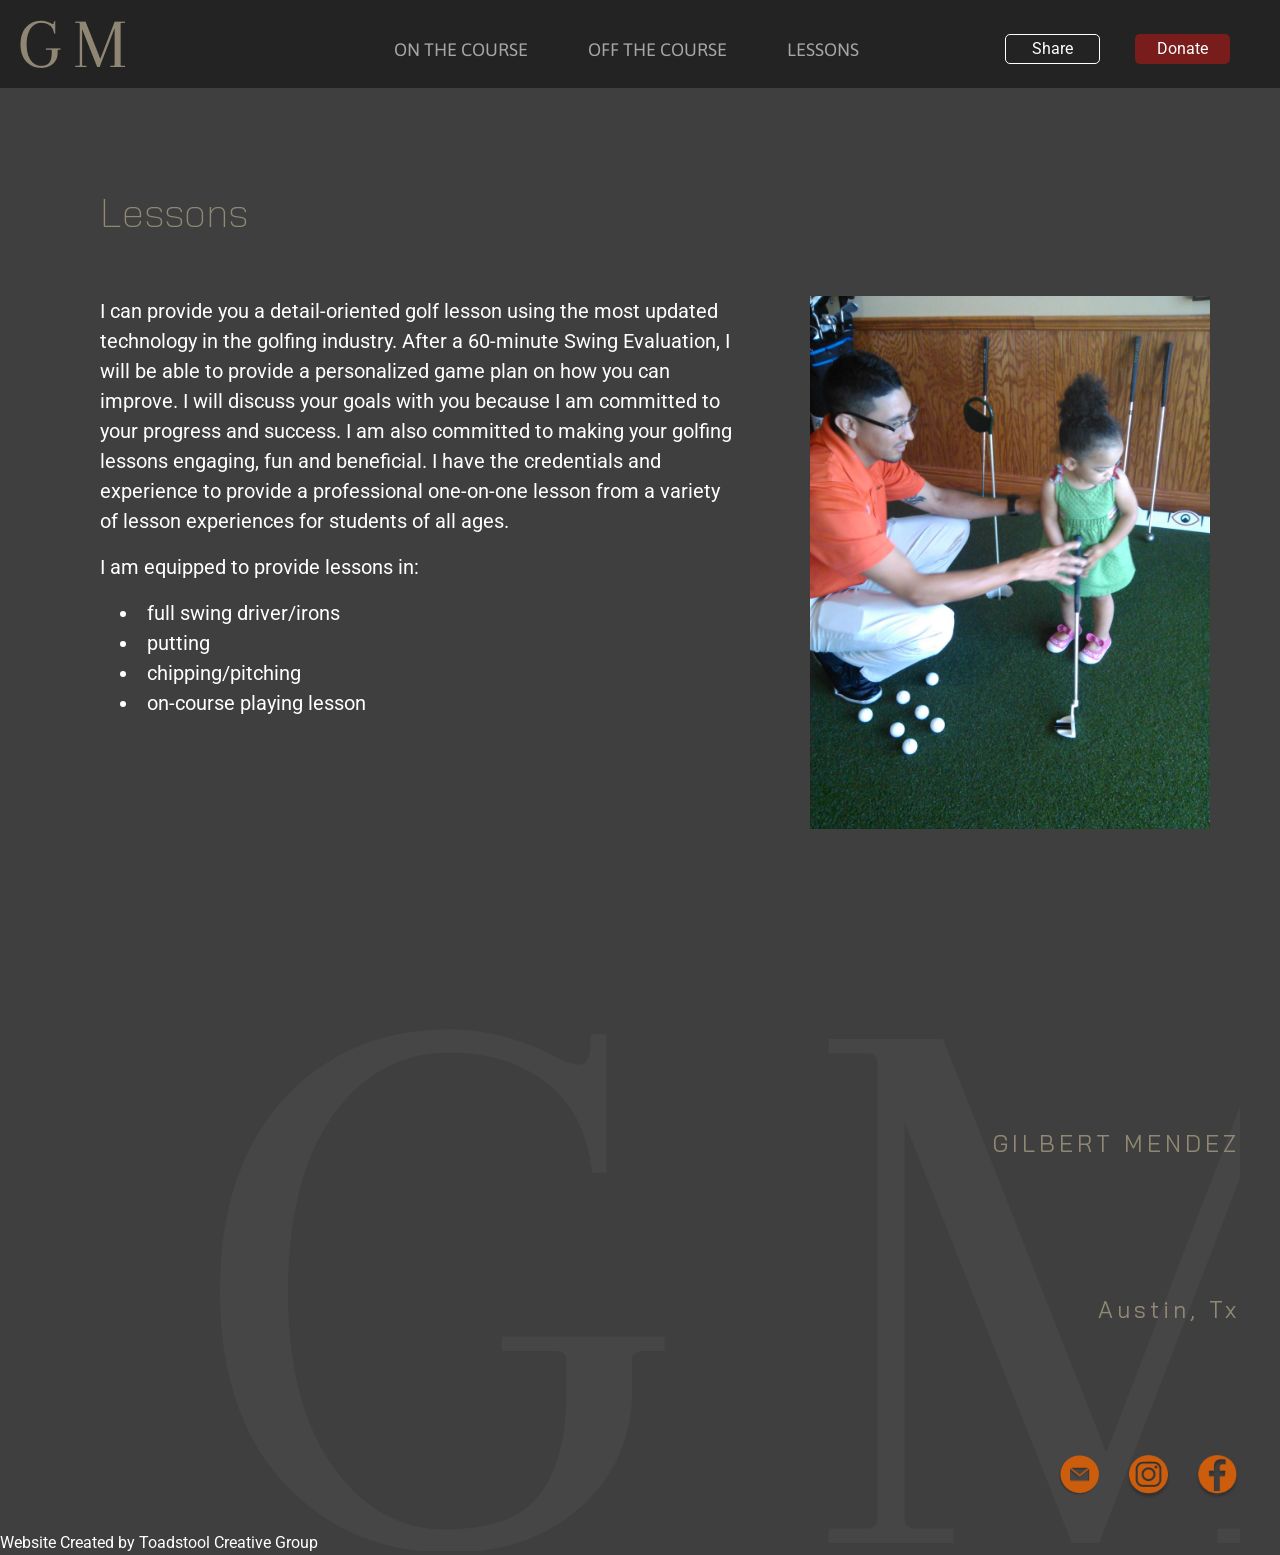
<file: index/lessons.html>
<!DOCTYPE html>
<html lang="en">
<head>
    <meta charset="UTF-8">
    <meta name="viewport" content="width=device-width, initial-scale=1.0">
    <title>GilbertMendezGolf</title>
    <link rel="stylesheet" href='https://stackpath.bootstrapcdn.com/bootstrap/4.1.1/css/bootstrap.min.css'>
    <link rel="stylesheet" href="../styles/styles.css">
    <link rel="stylesheet" href="../styles/lessons.css">
    <link rel="stylesheet" href="../fonts/fontawesome-free-5.15.1-web/css/all.min.css">
    <link rel="preconnect" href="https://fonts.gstatic.com">
<link href="https://fonts.googleapis.com/css2?family=Arapey:wght@400&family=Asap:wght@400&family=Bai+Jamjuree:wght@400&family=Roboto:wght@100&family=PT+Sans:wght@400&display=swap" rel="stylesheet">
</head>
<body>
   <!-- navbar -->
   <div id="navbar" class="navbar">
    <div class="logo">
      <a href="index.html"><img id="logo" src="../images/GM (2).png" alt="logo"></a>
    </div>
      <ul id="Navigation">
        <div class="nav-links">
          <li><a href="./onthecourse.html">ON THE COURSE</a></li>
          <li><a href="./offthecourse.html">OFF THE COURSE</a></li>
          <li><a href="./lessons.html" >LESSONS</a></li>
        </div>
      </ul>
      <img src="../images/menuwhite.png" class="menu-icon" onclick="menutoggle()">
        <div class="buttons">
          <div class="container d-flex justify-content-center"> <button type="button" id="share" data-toggle="modal" data-target="#myModal"> Share</button> </div>
              <div class="modal fade" id="myModal" tabindex="-1" role="dialog" aria-labelledby="myModalLabel" aria-hidden="true">
                  <div class="modal-dialog" role="document">
                      <div class="modal-content col-12">
                          <div class="modal-header">
                              <h5 class="modal-title">Share</h5> <button type="button" class="close" data-dismiss="modal" aria-label="Close"> <span aria-hidden="true">&times;</span> </button>
                          </div>
                          <div class="modal-body">
                              <div class="icon-container1 d-flex">
                                  <div class="smd"><a href="https://twitter.com/intent/tweet?url=https://www.gilmendezgolf.com&text="><i class=" img-thumbnail fab fa-twitter fa-2x" style="color:#4c6ef5;background-color: aliceblue"></i></a>
                                      <p>Twitter</p>
                                  </div>
                                  <div class="smd"><a href="https://www.facebook.com/sharer/sharer.php?u=www.gilmendezgolf.com"><i class="img-thumbnail fab fa-facebook fa-2x" style="color: #3b5998;background-color: #eceff5;"></i></a>
                                      <p>Facebook</p>
                                  </div>
                                  <div class="smd"><a href="mailto:%7Bemail_address%7D?subject=Gilbert%20Mendez%20Golf&body=https://gilmendezgolf.com%20Please%20check%20out%20my%20website" target="_blank" rel="nofollow"><i class="img-thumbnail fas fa-envelope fa-2x" style="color: white;background-color: orange;"></i></a>
                                    <p>Email</p>
                                </div>
                                <div class="smd"><a href="whatsapp://send?text=https://www.gilmendezgolf.com" target="_blank" rel="nofollow"><i class="img-thumbnail fab fa-whatsapp fa-2x" style="color: #eceff5;background-color: limegreen"></i></a>
                                  <p>WhatsApp</p>
                                </div>
                              </div>
                            </div>
                          <div class="modal-footer"> <label style="font-weight: 600">Page Link <span class="message"></span></label><br />
                              <div class="row"> <input class="col-10 ur" type="url" value="https://www.gilmendezgolf.com" id="myInput" aria-describedby="inputGroup-sizing-default" style="height: 40px;"> <button class="cpy" onclick="myFunction()"><i class="far fa-clone"></i></button> </div>
                          </div>
                      </div>
                  </div>
              </div>
          <a href="./donate.html" target="_blank"><button id="donate">Donate</button></a>
        </div>
    </div>
    <!--Lesson section content-->
      <h2>Lessons</h2>
      <div class="content">
        <div class="lessons">
          <p>I can provide you a detail-oriented golf lesson using the most updated technology in the golfing industry. After a 
            60-minute Swing Evaluation, I will be able to provide a personalized game plan on how you can improve.  I will discuss your 
            goals with you because I am committed to your progress and success. I am also committed to making your golfing lessons engaging,
             fun and beneficial. I have the credentials and experience to provide a professional one-on-one lesson from a variety of lesson 
             experiences for students of all ages.</p>
             <p>
              I am equipped to provide lessons in: 
              <li>full swing driver/irons</li>
              <li>putting</li>
              <li>chipping/pitching</li>
              <li>on-course playing lesson</li>
             </p>
            </div>
          <!-- <img src="../images/golflesson1.jpg" alt="golf lesson"> -->
          <img id="child" src="../images/golflesson2.jpg" alt="golf lesson child">
          <!-- <img id="swing" src="../images/swingeval.jpg" alt="golf swing evaluation"> -->
        </div>
      <div class="contact-bottom">
        <div class="follow-button">
        <!-- <a href="" target="_blank"><button class="follow">Follow</button></a> -->
        </div>
      <div class="contact-bottom-words">
        <p class="gil">GILBERT MENDEZ</p>
        <p class="austin">Austin, Tx</p>
          <div class="social-bottom">
          <a href="mailto:gilmendezgolf@gmail.com" target="_blank"><img id="email" src="../images/email.png" alt="Email"></a>
          <a href="https://www.instagram.com/gilmendezgolf/" target="_blank"><img id="insta" src="../images/instagram.png" alt="Instagram"></a>
          <a href="https://www.facebook.com/gilbert.mendez.108" target="_blank"><img id="fb" src="../images/facebook.png" alt="Facebook"></a>
          </div>
      </div>
      </div>
  </div>
  <div class="footer">
  <a href="https://www.toadstoolcreative.com" target="_blank">Website Created by Toadstool Creative Group</a>
  </div>

<script src="../js/main.js"></script>
<script src="https://ajax.googleapis.com/ajax/libs/jquery/3.5.1/jquery.min.js"></script>
  <script src='https://stackpath.bootstrapcdn.com/bootstrap/4.1.1/js/bootstrap.bundle.min.js'></script>

</body>
</html>
</file>
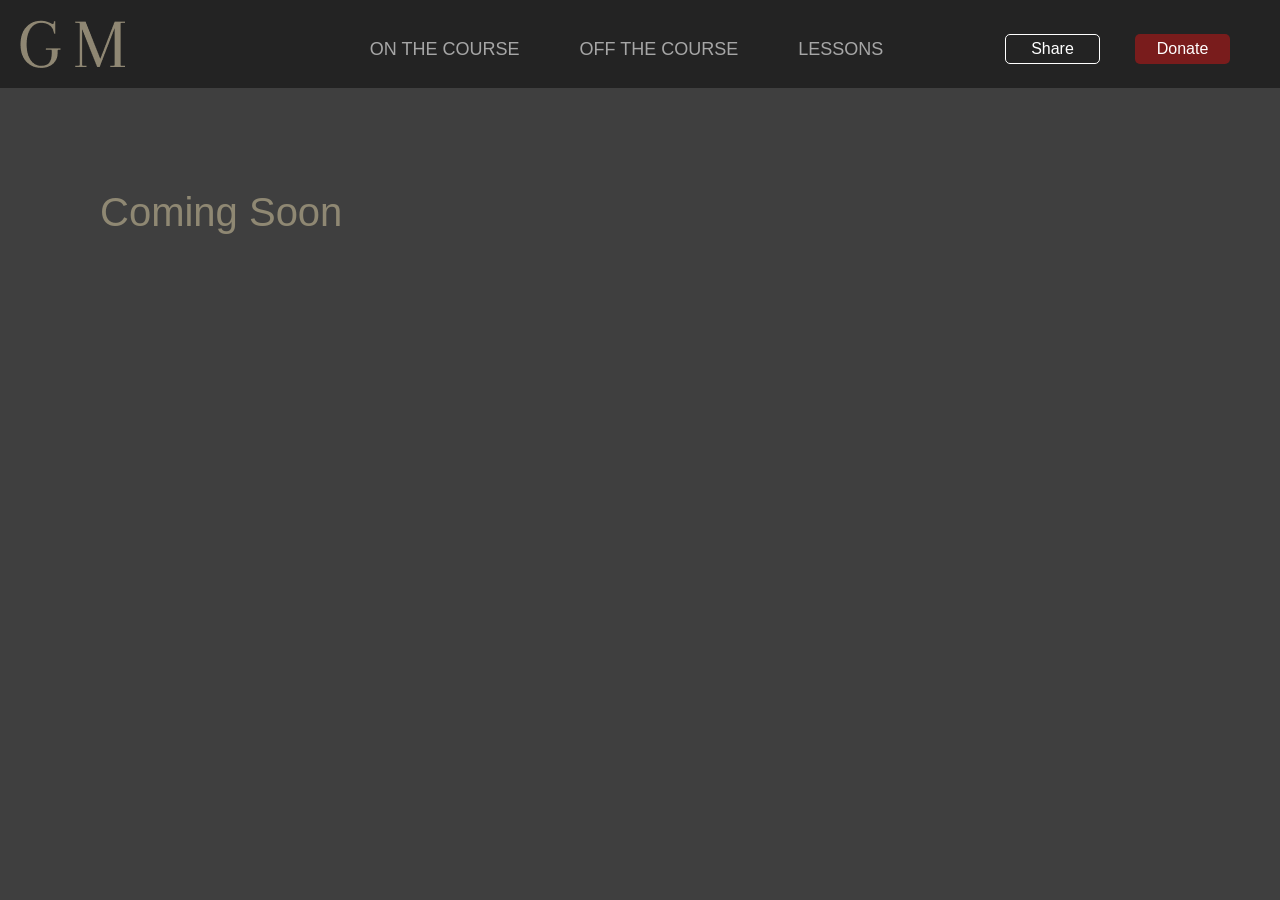
<file: index/offthecourse.html>
<!DOCTYPE html>
<html lang="en">
<head>
    <meta charset="UTF-8">
    <meta name="viewport" content="width=device-width, initial-scale=1.0">
    <title>GilbertMendezGolf</title>
    <link rel="stylesheet" href='https://stackpath.bootstrapcdn.com/bootstrap/4.1.1/css/bootstrap.min.css'>
    <link rel="stylesheet" href="../styles/styles.css">
    <link rel="stylesheet" href="../styles/offthecourse.css">
    <link rel="stylesheet" href="../fonts/fontawesome-free-5.15.1-web/css/all.min.css">
</head>
<body>
   <!-- navbar -->
   <div id="navbar" class="navbar">
    <div class="logo">
      <a href="index.html"><img id="logo" src="../images/GM (2).png" alt="logo"></a>
    </div>
      <ul id="Navigation">
        <div class="nav-links">
          <li><a href="./onthecourse.html">ON THE COURSE</a></li>
          <li><a href="./offthecourse.html">OFF THE COURSE</a></li>
          <li><a href="./lessons.html" >LESSONS</a></li>
        </div>
      </ul>
      <img src="../images/menuwhite.png" class="menu-icon" onclick="menutoggle()">
        <div class="buttons">
          <div class="container d-flex justify-content-center"> <button type="button" id="share" data-toggle="modal" data-target="#myModal"> Share</button> </div>
              <div class="modal fade" id="myModal" tabindex="-1" role="dialog" aria-labelledby="myModalLabel" aria-hidden="true">
                  <div class="modal-dialog" role="document">
                      <div class="modal-content col-12">
                          <div class="modal-header">
                              <h5 class="modal-title">Share</h5> <button type="button" class="close" data-dismiss="modal" aria-label="Close"> <span aria-hidden="true">&times;</span> </button>
                          </div>
                          <div class="modal-body">
                              <div class="icon-container1 d-flex">
                                  <div class="smd"><a href="https://twitter.com/intent/tweet?url=https://www.gilmendezgolf.com&text="><i class=" img-thumbnail fab fa-twitter fa-2x" style="color:#4c6ef5;background-color: aliceblue"></i></a>
                                      <p>Twitter</p>
                                  </div>
                                  <div class="smd"><a href="https://www.facebook.com/sharer/sharer.php?u=www.gilmendezgolf.com"><i class="img-thumbnail fab fa-facebook fa-2x" style="color: #3b5998;background-color: #eceff5;"></i></a>
                                      <p>Facebook</p>
                                  </div>
                                  <div class="smd"><a href="mailto:%7Bemail_address%7D?subject=Gilbert%20Mendez%20Golf&body=https://gilmendezgolf.com%20Please%20check%20out%20my%20website" target="_blank" rel="nofollow"><i class="img-thumbnail fas fa-envelope fa-2x" style="color: white;background-color: orange;"></i></a>
                                    <p>Email</p>
                                </div>
                                <div class="smd"><a href="whatsapp://send?text=https://www.gilmendezgolf.com" target="_blank" rel="nofollow"><i class="img-thumbnail fab fa-whatsapp fa-2x" style="color: #eceff5;background-color: limegreen"></i></a>
                                  <p>WhatsApp</p>
                                </div>
                              </div>
                            </div>
                          <div class="modal-footer"> <label style="font-weight: 600">Page Link <span class="message"></span></label><br />
                              <div class="row"> <input class="col-10 ur" type="url" value="https://www.gilmendezgolf.com" id="myInput" aria-describedby="inputGroup-sizing-default" style="height: 40px;"> <button class="cpy" onclick="myFunction()"><i class="far fa-clone"></i></button> </div>
                          </div>
                      </div>
                  </div>
              </div>
          <a href="./donate.html" target="_blank"><button id="donate">Donate</button></a>
        </div>
</div>
    
    <h2>Coming Soon</h2>
</body>
<script src="../js/main.js"></script>
<script src="https://ajax.googleapis.com/ajax/libs/jquery/3.5.1/jquery.min.js"></script>
<script src='https://stackpath.bootstrapcdn.com/bootstrap/4.1.1/js/bootstrap.bundle.min.js'></script>
</html>
</file>
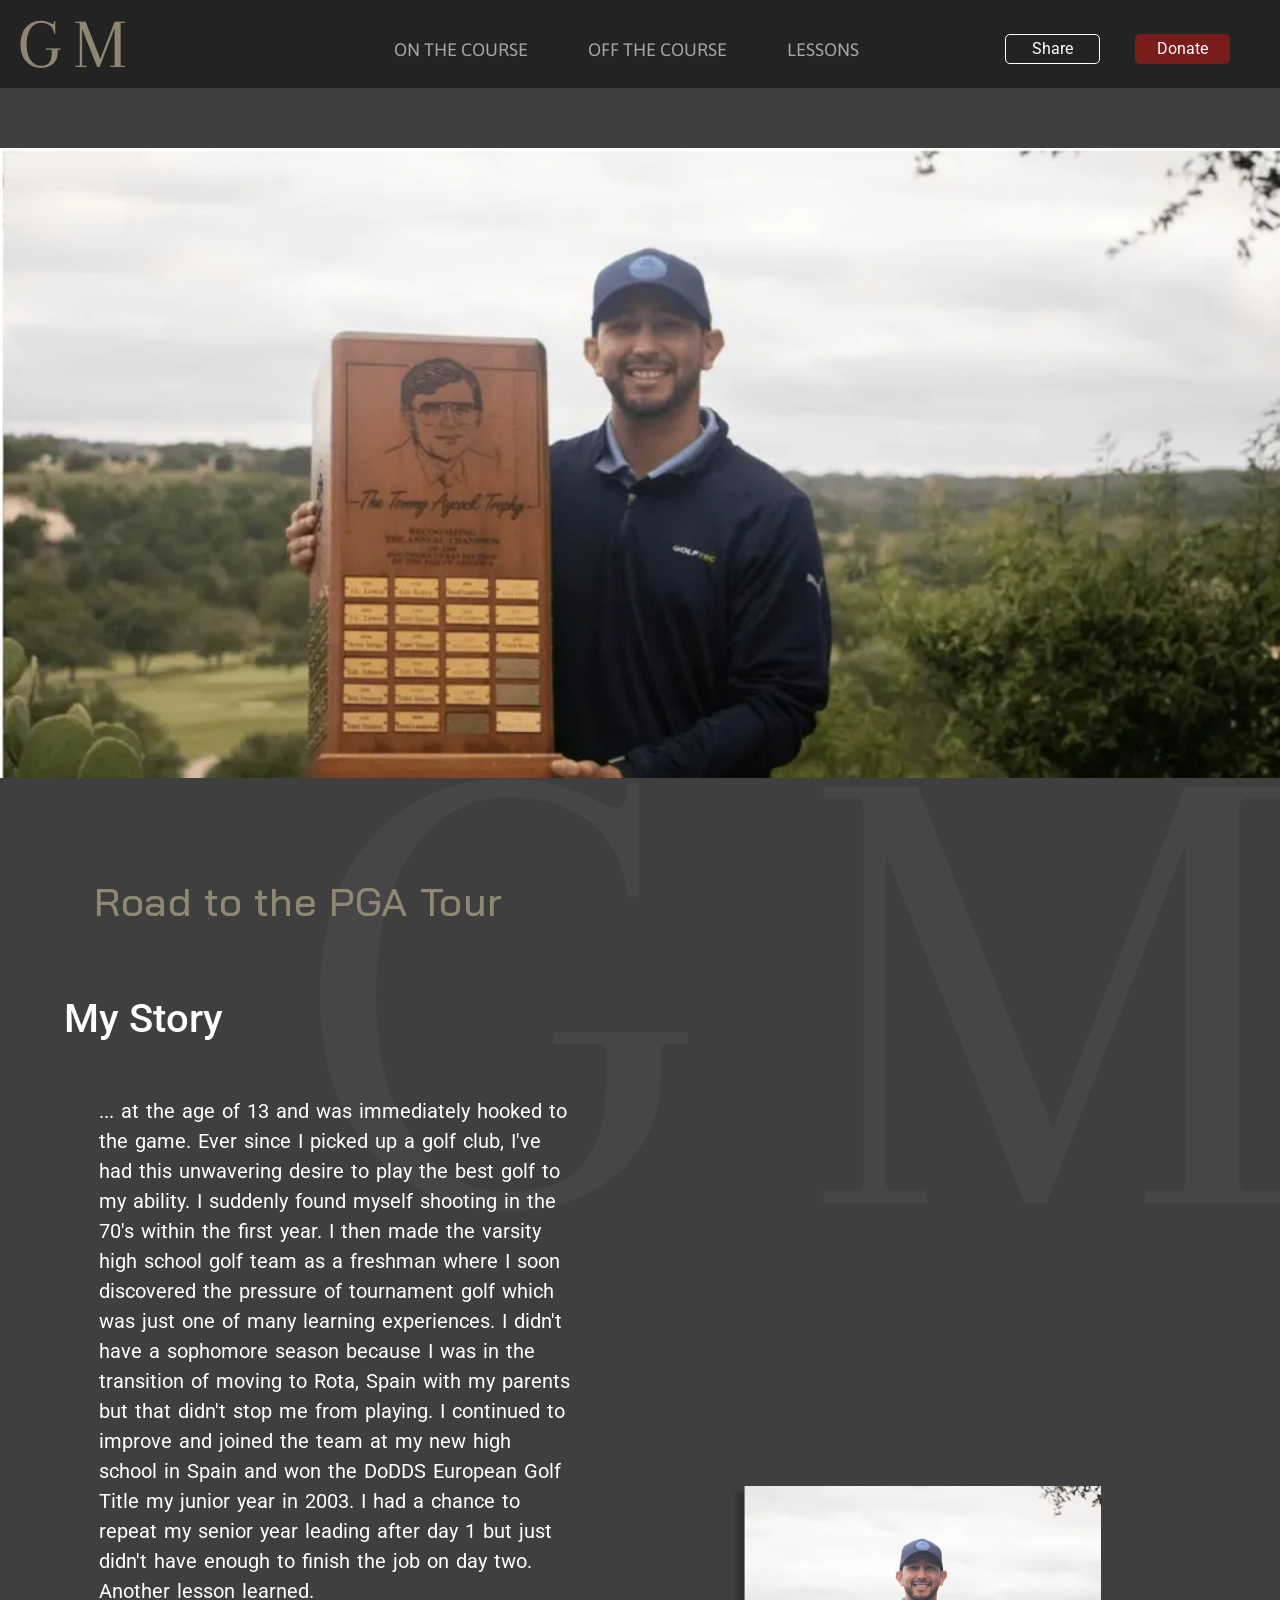
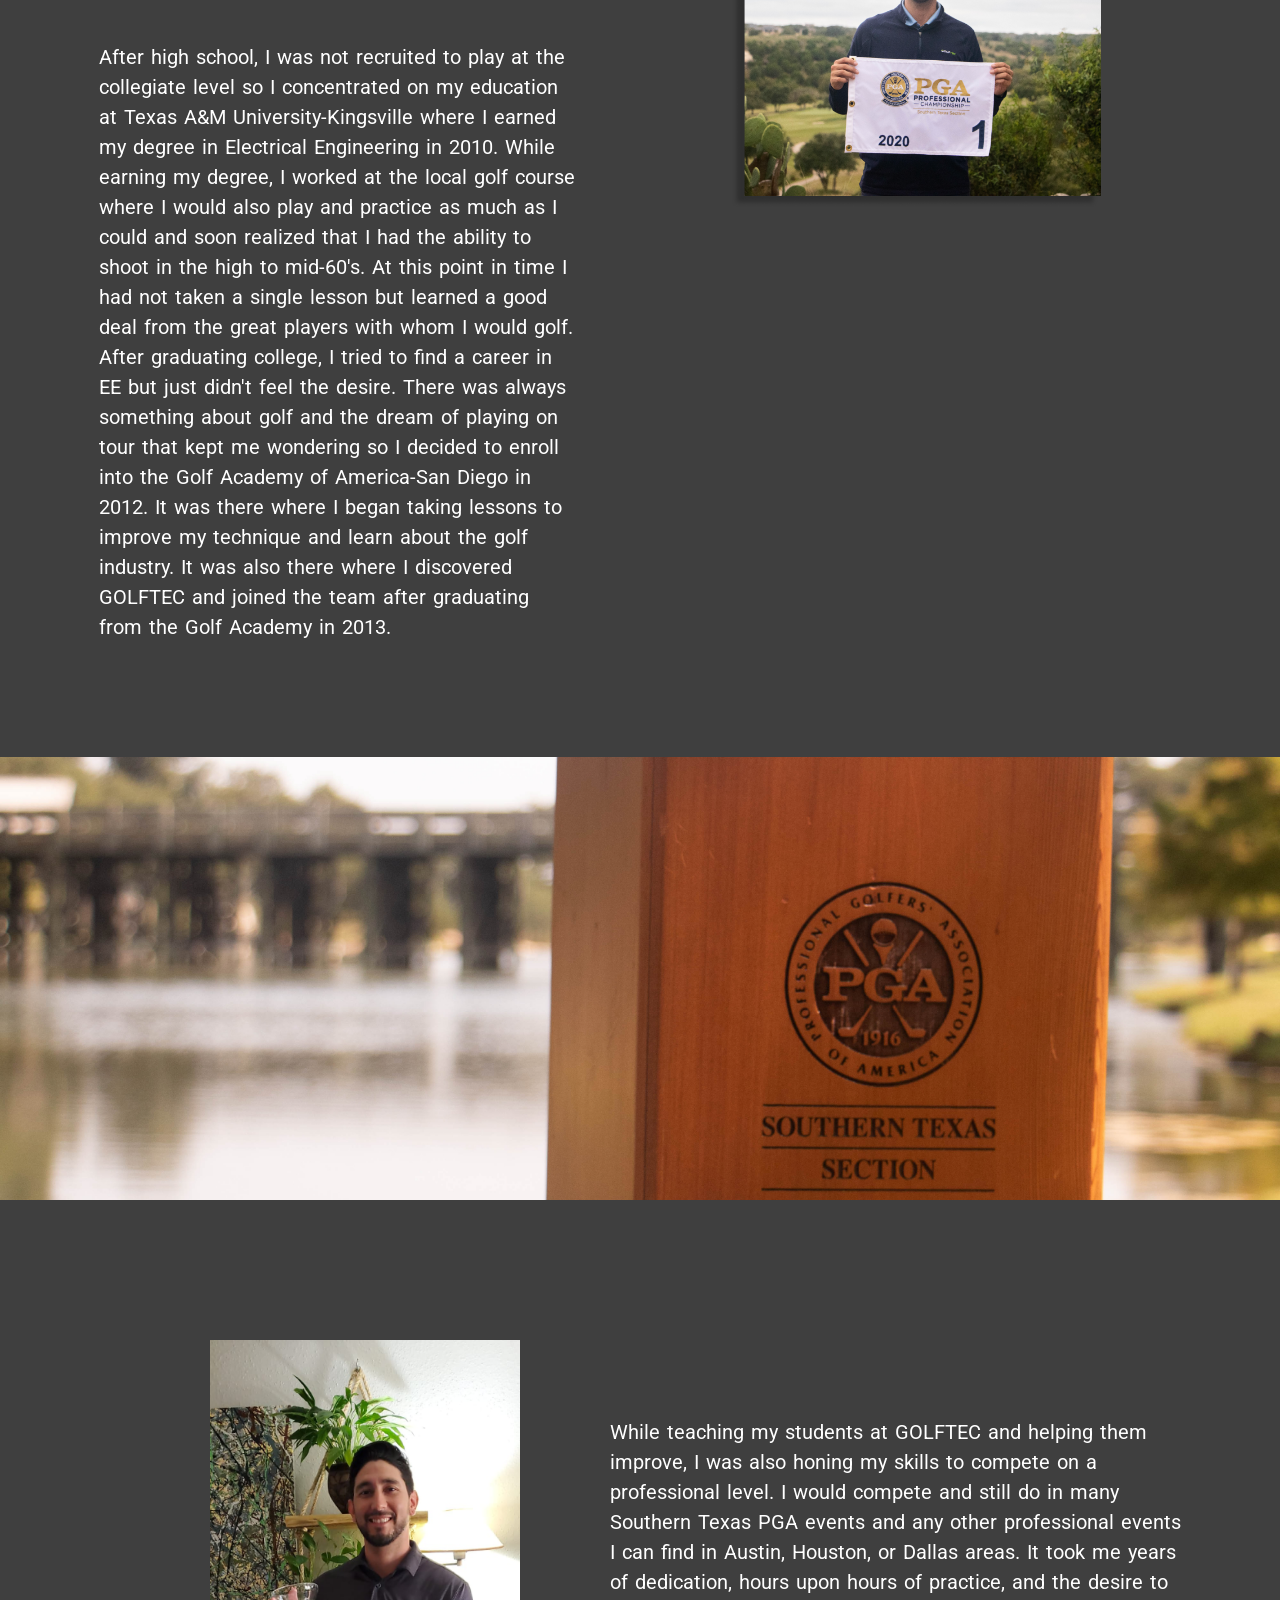
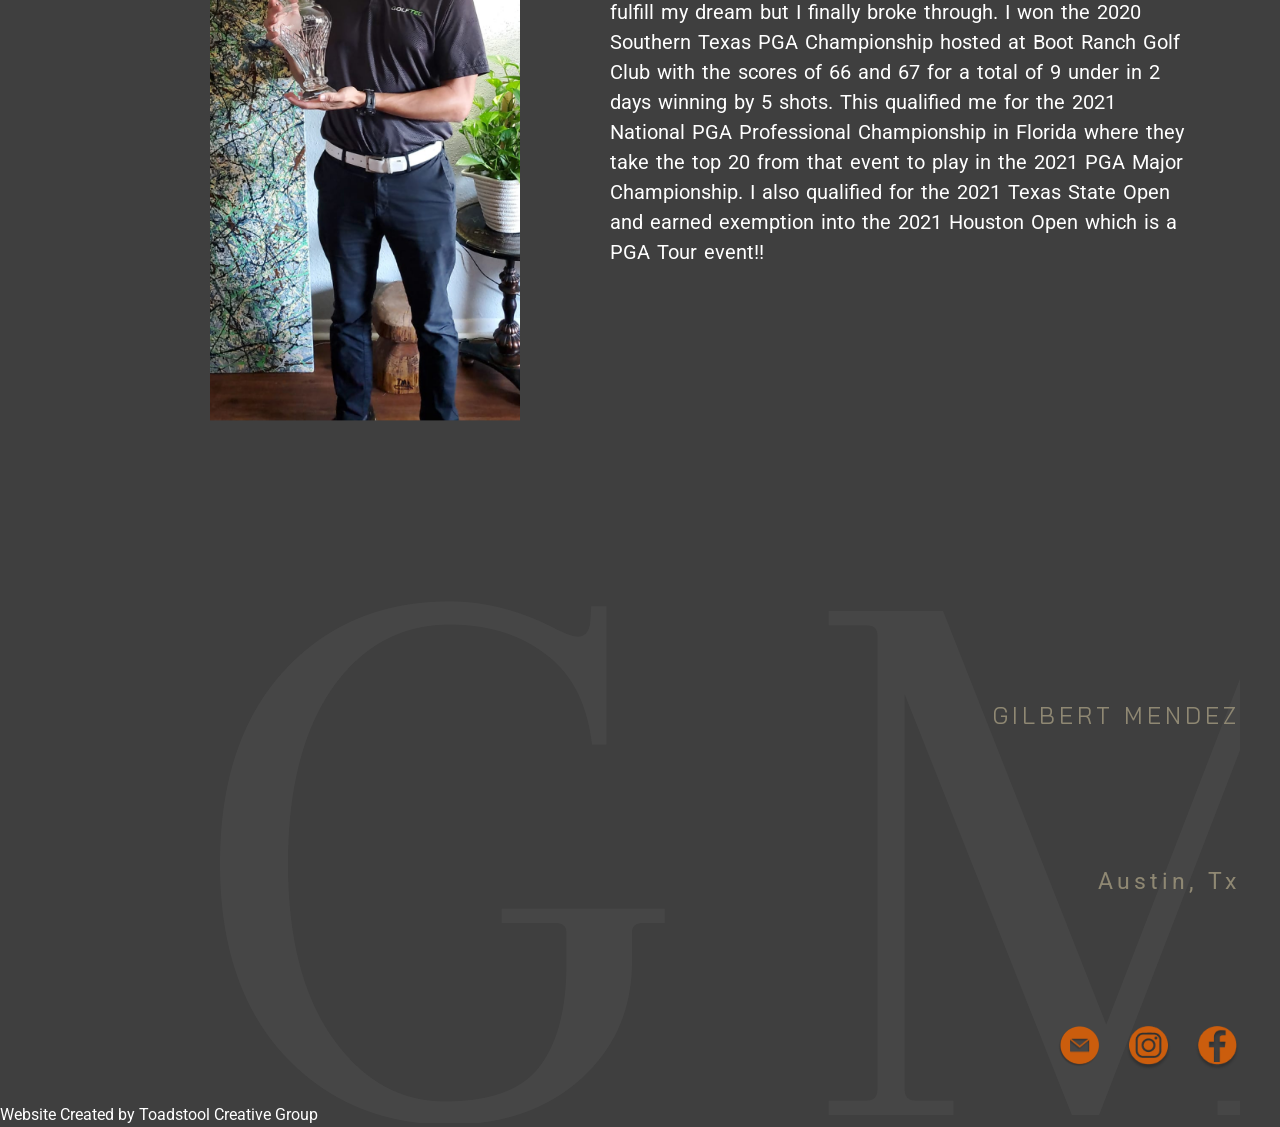
<file: index/road.html>
<!DOCTYPE html>
<html lang="en">
<head>
    <meta charset="UTF-8">
    <meta name="viewport" content="width=device-width, initial-scale=1.0">
    <title>GilbertMendezGolf</title>
    <link rel="stylesheet" href='https://stackpath.bootstrapcdn.com/bootstrap/4.1.1/css/bootstrap.min.css'>
    <link rel="stylesheet" href="../styles/styles.css">
    <link rel="stylesheet" href="../styles/road.css">
    <link rel="stylesheet" href="../fonts/fontawesome-free-5.15.1-web/css/all.min.css">
    <link rel="preconnect" href="https://fonts.gstatic.com">
    <link href="https://fonts.googleapis.com/css2?family=Arapey&family=Asap&family=Bai+Jamjuree:wght@200&display=swap&family=Roboto:wght@100&display=swap" rel="stylesheet">
</head>
<body>
  <!-- navbar -->
      <div id="navbar" class="navbar">
        <div class="logo">
          <a href="index.html"><img id="logo" src="../images/GM (2).png" alt="logo"></a>
        </div>
          <ul id="Navigation">
            <div class="nav-links">
              <li><a href="./onthecourse.html">ON THE COURSE</a></li>
              <li><a href="./offthecourse.html">OFF THE COURSE</a></li>
              <li><a href="./lessons.html" >LESSONS</a></li>
            </div>
          </ul>
          <img src="../images/menuwhite.png" class="menu-icon" onclick="menutoggle()">
            <div class="buttons">
              <div class="container d-flex justify-content-center"> <button type="button" id="share" data-toggle="modal" data-target="#myModal"> Share</button> </div>
              <div class="modal fade" id="myModal" tabindex="-1" role="dialog" aria-labelledby="myModalLabel" aria-hidden="true">
                  <div class="modal-dialog" role="document">
                      <div class="modal-content col-12">
                          <div class="modal-header">
                              <h5 class="modal-title">Share</h5> <button type="button" class="close" data-dismiss="modal" aria-label="Close"> <span aria-hidden="true">&times;</span> </button>
                          </div>
                          <div class="modal-body">
                              <div class="icon-container1 d-flex">
                                  <div class="smd"><a href="https://twitter.com/intent/tweet?url=https://www.gilmendezgolf.com&text="><i class=" img-thumbnail fab fa-twitter fa-2x" style="color:#4c6ef5;background-color: aliceblue"></i></a>
                                      <p>Twitter</p>
                                  </div>
                                  <div class="smd"><a href="https://www.facebook.com/sharer/sharer.php?u=www.gilmendezgolf.com"><i class="img-thumbnail fab fa-facebook fa-2x" style="color: #3b5998;background-color: #eceff5;"></i></a>
                                      <p>Facebook</p>
                                  </div>
                                  <div class="smd"><a href="mailto:%7Bemail_address%7D?subject=Gilbert%20Mendez%20Golf&body=https://gilmendezgolf.com%20Please%20check%20out%20my%20website" target="_blank" rel="nofollow"><i class="img-thumbnail fas fa-envelope fa-2x" style="color: white;background-color: orange;"></i></a>
                                    <p>Email</p>
                                </div>
                                <div class="smd"><a href="whatsapp://send?text=https://www.gilmendezgolf.com" target="_blank" rel="nofollow"><i class="img-thumbnail fab fa-whatsapp fa-2x" style="color: #eceff5;background-color: limegreen"></i></a>
                                  <p>WhatsApp</p>
                                </div>
                              </div>
                            </div>
                          <div class="modal-footer"> <label style="font-weight: 600">Page Link <span class="message"></span></label><br />
                              <div class="row"> <input class="col-10 ur" type="url" value="https://www.gilmendezgolf.com" id="myInput" aria-describedby="inputGroup-sizing-default" style="height: 40px;"> <button class="cpy" onclick="myFunction()"><i class="far fa-clone"></i></button> </div>
                          </div>
                      </div>
                  </div>
              </div>
              <a href="./donate.html" target="_blank"><button id="donate">Donate</button></a>
            </div>
      </div>
      <!---road to section-->
  <div id="roadto">
    <div class="top">
      <img class="filler" src="../images/road.png" alt="Gilbert">
    </div>
     <!---story section-->
      <div class="story">
        <h1 class="pga">Road to the PGA Tour</h1>
             <h1 class="my-story-title">My Story</h1>
            <div class="my-story">
              <div class="my-section">
              <section>
                <p>... at the age of 13 and was immediately hooked to the game. Ever since I picked up a golf
                   club, I've had this unwavering desire to play the best golf to my ability. I suddenly found myself shooting in the 70's
                    within the first year. I then made the varsity high school golf team as a freshman where I soon discovered the pressure 
                    of tournament golf which was just one of many learning experiences. I didn't have a sophomore season because I was in 
                    the transition of moving to Rota, Spain with my parents but that didn't stop me from playing. I continued to improve 
                    and joined the team at my new high school in Spain and won the DoDDS European Golf Title my junior year in 2003. I had 
                    a chance to repeat my senior year leading after day 1 but just didn't have enough to finish the job on day two. Another lesson learned.
                </p>
                </section>
                <section>
                  <p>
                      After high school, I was not recruited to play at the collegiate level so I concentrated on my education at Texas
                       A&M University-Kingsville where I earned my degree in Electrical Engineering in 2010. While earning my degree, 
                       I worked at the local golf course where I would also play and practice as much as I could and soon realized that 
                       I had the ability to shoot in the high to mid-60's. At this point in time I had not taken a single lesson but
                        learned a good deal from the great players with whom I would golf. After graduating college, I tried to find a 
                        career in EE but just didn't feel the desire. There was always something about golf and the dream of playing on 
                        tour that kept me wondering so I decided to enroll into the Golf Academy of America-San Diego in 2012. It was there
                         where I began taking lessons to improve my technique and learn about the golf industry. It was also there where I
                          discovered GOLFTEC and joined the team after graduating from the Golf Academy in 2013. 
                  </p>
                  </section>
                </div>
                  <img src="../images/road2.png" alt="GilbertPGAFlag">
            </div>
      </div>
      <div class="texas-section">
        <img class="filler" src="../images/road3.png" alt="PGA Southern Texas Section">
      </div>
      <div class="bottom">
        <div class="bottom-content">
            <img src="../images/giltrophy .png" alt="GilbertTrophy">
            <p>While teaching my students at GOLFTEC and helping them improve, I was also honing my skills to compete on a professional 
              level. I would compete and still do in many Southern Texas PGA events and any other professional events I can find in Austin, 
              Houston, or Dallas areas. It took me years of dedication, hours upon hours of practice, and the desire to fulfill my dream 
              but I finally broke through. I won the 2020 Southern Texas PGA Championship hosted at Boot Ranch Golf Club with the scores of 
              66 and 67 for a total of 9 under in 2 days winning by 5 shots. This qualified me for the 2021 National PGA Professional 
              Championship in Florida where they take the top 20 from that event to play in the 2021 PGA Major Championship. I also qualified
               for the 2021 Texas State Open and earned exemption into the 2021 Houston Open which is a PGA Tour event!!
            </p>
          </div>
          <div class="contact-bottom">
            <div class="contact-bottom-words">
              <p class="gil">GILBERT MENDEZ</p>
              <p class="austin">Austin, Tx</p>
                <div class="social-bottom">
                <a href="mailto:gilmendezgolf@gmail.com" target="_blank"><img id="email" src="../images/email.png" alt="Email"></a>
                <a href="https://www.instagram.com/gilmendezgolf/" target="_blank"><img id="insta" src="../images/instagram.png" alt="Instagram"></a>
                <a href="https://www.facebook.com/gilbert.mendez.108" target="_blank"><img id="fb" src="../images/facebook.png" alt="Facebook"></a>
                </div>
            </div>
          </div>
    </div>
  </div>

  <div class="footer">
    <a href="https://www.toadstoolcreative.com" target="_blank">Website Created by Toadstool Creative Group</a>
  </div>

<script src="../js/main.js"></script>
<script src="https://ajax.googleapis.com/ajax/libs/jquery/3.5.1/jquery.min.js"></script>
<script src='https://stackpath.bootstrapcdn.com/bootstrap/4.1.1/js/bootstrap.bundle.min.js'></script>
</body>
</html>
</file>
<file: styles/styles.css>
/* *{
    border: 1px solid red;
}  */

*{
    margin: 0;
      padding: 0;
      box-sizing: border-box;
  }

/* mobile view */
@media only screen and (max-width: 1000px){ 
    /*-----------nav section---------------*/
    #logo{
        width: 45px;
         height: 25px;
    }
    .logo, .nav-links, .buttons{
        display: inline-block;
        margin: 0;
        padding: 5px;
    }

    .navbar{
        display: flex;
        justify-content: space-between;
        margin: 0;
        padding: 5px;
        /* align-items: center; */
      }

      .logo{
          margin-left: 10px;
          padding-top: 15px;
      }

      .buttons{
          justify-content: right;
      }
    .nav-links{
       
        width: 70%;
        justify-content: center;
        align-items: center;
        text-align: right;
    }

    .menu-icon{
        display: block;
        cursor: pointer;
        width: 30px;
        height: 25px;
        margin-top: 15px;
        margin-right: 5px;
      }
    
    #share{
        height: 30px;
        width: 70px;
        margin: 0px;
        padding: 5px;
    }
    #donate{
        height: 30px;
        width: 70px;
        margin-left: 15px;
        margin-top: 5px;
        padding: 5px;
    }

    .next{
        position: absolute;
        transform: translate(20px, 68px);
        /* padding-top: 15px; */
    }
    .next a{
        color: white;
        font-size: 18px;
    }

      /*--------top section-------------- */
#top{ 
    background-size: 80%;
    background-position: center;
}
#top-container{
    height: 250px;
    width: 100%;
    display: block;
}
.name{
    /* width: 95%; */
    font-size: 15px;
    margin: 0px;
    padding-top: 45px;
    text-align: center;
    padding-left: 30px;
}

.pga-logo{
    width: 20px;
    /* height: auto; */
}

.follow-container{
    letter-spacing: 10px;
    width: auto;
   padding-top: 60px;
    margin-top: 10px;
    margin-bottom: 50px;
}

.follow{
    font-size: 12px;
    padding: 3px 5px;
    margin-top: 20px;
    /* margin-right: 5%; */
    height: 35px;
    width: 65px;
}

.social-icons{
    margin-top: 30px;
    float: right;
    margin-right: 5px;
 }
 
 #instagram, #facebook{
     width: 40px;
     height: 40px;
     padding: 5px;
 }

 /*--------------road section---------*/
#road{
    height: 220px;   
}
#road img{
    width: 100%;
    height: 200px;
    filter: brightness(85%);
}
#road h2{
    font-size: 22px;
    letter-spacing: 1px;
    padding-top: 10px;
}

.road-container{
    width: 80%;
    margin-left: 10px;
    margin-top: 10;
    padding: 5px;
    transform: translate(0px, -215px);
    position: absolute;
    z-index: 1;
}

.road-container img{
    /* width: 10%; */
    height: 50%;
    transform: translate(-40px, -190px);
    position: relative;
    z-index: -1;
}

#road p{
    font-size: 13px;
    text-shadow: -2px -2px 5px rgba(0,0,0,0.5);
    width: 50%;
    margin-bottom: 5%;
}
.readmore{
    /* padding: 7px; */
    border-radius: 5px;    
    height: 30px;
    width: fit-content;
    font-size: 10px;
}

/*------------certified section----------------*/
#certified{
    background-size: 80%;
    background-position: bottom;
    width: 100%;
    height: 220px;
}
.certified{
    width: 90%;
    height: 75%;
    text-align: right;
    margin-top: 10px;  
    float: right;
    margin-right: 20px;
    padding-bottom: 10px;
}
#certified h2{
    font-size: 22px;
    letter-spacing: 1px;
    padding-bottom: 10px;
}
.certified p{
    width: 100%;
    font-size: 14px;

}
#certified-button{
    /* margin-top: 5px; */
    width: fit-content;
}

/* style for quote */
#quote{
    background-size: 100%;
    height: 200px;
    margin-top: 50px;
}
.quote{
    font-size: 10px;
    letter-spacing: 4px;
    line-height: 22px;   
    width: 80%;
    margin-top: 5px;
}
.quote p{
    text-align: right;
    width: 50%;
    margin-top: -80px;   
    padding-right: 25px;
}

/* .quote p{
    transform: translate(-12%, -220%);
} */
#bloopbottom{
    width: 40%;
    margin-left: 20px;
    /* padding-bottom: -50px; */
}

/*sponsor section*/
.sponsor-container{
    margin: 0;
    /* width: auto; */
}
.sponsors{
    /* width: 100%; */
    justify-content: center;
    align-items: center;
    text-align: center;
    margin-top: 20px;
}
.sponsors h2{
    letter-spacing: 4px;
    font-size: 22px;
    margin-bottom: 20px;
}
.thank{
    margin-top: -5px;
    font-size: 15px;
}
.sponsor-names{
    display: flex;
    /* width: 20%; */
    flex-wrap: wrap;
    justify-content: center;
    margin: 20px; 
}
.sponsor-names p{
    font-size: 15px;
    padding: 0 10px;
}
.follow-button{
    width: 25%;
    height: 25%;
    margin-left: 5%;
    padding-left: 2%;
    transform: translate(0,85%);
}
.contact-bottom{   
    padding-left: 10px; 
    padding-top: 100px;
    margin-right: 10px;
    justify-content: right;
    text-align: right;
    width: 100%;
    height: 250px;
}
.gil, .austin{
    letter-spacing: 4px;
    font-size: 15px;
}
.social-bottom{
    width: 100%;
    margin: 0;
    /* transform: translate(0, 40%); */
}
.social-bottom a{
padding: 5px;
}

.contact-bottom-words{
    background-size: 90%;
    background-position: right;
    margin-left: 20px;
    width: 90%;   
    height: 100%;
    padding-top: 20px;
}

#email{
    width: 32px;
    height: 32px;
}

#phone{
    width: 28px;
    height: 28px;
}

#insta, #fb{
    width: 34px;
    height: 34px;
}

.footer{
    text-align: left;
    /* margin-top: 20px; */
    padding: 15px;
    font-size: 10px;
    margin-left: 0px;
}

}
/*-----------------------------------------------------------------*/
/*media query for menu*/
@media only screen and (max-width: 1000px){
        ul{
            position: absolute;
            top: 80px;
            left: 50px;
            background: #232323;
            width: 70%;
            overflow: hidden;
            transition: max-height 0.5s;
            font-family: 'Asap', sans-serif;
            border: transparent;
            border-radius: 5px;
            margin-top: 5px;
            text-align: center;
            padding-right: 15px;
        }
         ul li{
            display: block;
            margin: 10px;
            padding: 0;
            font-size: 15px;
            width: 100%;
            text-align: center;
        }
         ul li a{
            color: #fff;
            margin: 0;
            padding: 0;
            text-decoration: none;
        }
}

/*-------------------------------------------------------------------*/

/* desktop view */
@media only screen and (min-width: 1000px){
    /*-----------nav section----------*/
    .logo{
        width: 20%;
         height: 88%;
    }
    
.navbar{
    padding: 20px;
    display: flex;
}

.navbar ul li a{
    font-size: 18px;
    margin: 0 25px;
    padding: 5px 5px;
}
.navbar ul{
    margin-left: 0px;
}
.navbar .nav-links a:hover, a:visited{
    border-bottom: solid  #791C1C 7px;
    padding-bottom: 10px;
    background-color: transparent;
}
.navbar .nav-links a:visited{
    border-bottom: solid  #791C1C 7px;
    padding-bottom: 10px;
}



.nav-links{
    list-style-type: none;
    display: flex;
    padding-right: 25px;
    margin-left: 20px;
}


.menu-icon{
    display: none;
}

.buttons{
    padding-top: 10px;
    display: flex;
    padding-right: 30px;
}

#share{
    height: 30px;
    width: 95px;
    margin-left: 0px;
    padding: 2px;
}

#donate{
    height: 30px;
    width: 95px;
    margin-left: 20px;
    padding: 2px;
}
.next{
    margin-top: 10px;
    margin-left: -100px;
    margin-right: 0px;
    width: auto;
}
.next a{
    margin-left: 10px;
    color: white;
    font-size: 18px;
}
.next a:hover {
    text-decoration: none;
    border-bottom: solid  #791C1C 7px;
    padding-bottom: 10px;
}

    /*----------- top section----------- */
#top{ 
    background-size: 84%;
    background-position: top;
    height: 70vh;
    margin-top: 30px;
}

#top-container{
    margin: 0;
    padding: 0;
    height: 100vh;
    width: auto;
    justify-content: center;
    align-items: center;
    display: flex;
}

.name{
    font-weight: 400;
    font-size: 30px;
}
.pga-logo{
    width: 50px;
}

.follow-container{
    letter-spacing: 13px;
    width: 80%;
    height: 40%;
    margin-bottom: 50px;
    margin-left: 300px;
    margin-right: 0px;
   
}
.follow{
    font-size: larger;
    padding: 10px 15px;
    margin-top: 90px;
    margin-right: 70px;
    height: 50px;
    width: 100px;
}

.social-icons{
   width: 20%;
   height: 10%;
   padding-top: 60px;
   margin-top: 40px;
}

#instagram, #facebook{
    width: 70px;
    height: 70px;
    padding: 10px;
}

/*--------------road section---------*/
#road{
    height: 70vh;   
}
#road img{
    width: 100%;
    height: auto;
    /* filter: brightness(55%); */
    margin-left: -10px;
}
#road h2{
    font-size: 36px;
    letter-spacing: 1px;
    padding-top: 10px;
}

.road-container{
    width: 70%;
    margin-left: 50px;
    margin-top: -90px;
    padding: 5px;
    transform: translate(0px, -290px);
    position: absolute;
    z-index: 1;
}

.road-container img{
    /* width: 10%; */
    /* height: 50%; */
    transform: translate(-40px, -190px);
    position: relative;
    z-index: -1;
}

#road p{
    font-size: 22px;
    text-shadow: -2px -2px 5px rgba(0,0,0,0.5);
    width: 50%;
    margin: 0%;
}
.readmore{
    margin-top: 40px;
    border-radius: 5px;    
    /* height: 30px; */
    width: fit-content;
    font-size: 16px;
}

/*------------certified section--------------*/
#certified{
    background-size: 80%;
    background-position: bottom;
    width: 100%;
    height: 600px;
}
.certified{
    width: 70%;
    height: 60%;
    text-align: right;
    margin-right: 0;  
    font-size: 22px;
    transform: translate(25%, 30%);
}
#certified h2{
    font-size: 36px;
    letter-spacing: 1px;
    margin-bottom: 50px;
}
.certified p{
    width: 100%;
}
#certified-button{
    margin-top: 40px;
    /* padding: 15px; */
    font-size: 16px;
    width: fit-content;
}

/* style for quote */
#quote{
    background-size: 100%;
    height: 700px;
    margin-top: -60px;
    margin-left: -10px;
    /* border-radius: 30px; */
}
.quote{
    width: 35%;
    height: auto;
    transform: translate(180%, 20%);
    font-size: 25px;
    text-align: right;
    letter-spacing: 4px;
    line-height: 60px;
}
.quote p{
    transform: translate(-25%, -180%);
}
#bloopbottom{
    width: 85%;
}

/*sponsor section*/
.sponsor-container{
    display: flex;
    margin-top: 2rem;
    width: auto;
}
.sponsors{
    width: 50%;
    justify-content: center;
    align-items: center;
    transform: translate(50%, 0%);
    text-align: center;
    padding-bottom: 100px;
}
.sponsors h2{
    letter-spacing: 4px;
    font-size: 34px;
    margin-bottom: 20px;
}
.thank{
    margin-top: -5px;
    font-size: 22px;
}
.sponsor-names{
 text-align: center;
    margin: 60px 20px 0 20px;
    padding: 0 10px; 
    font-size: 20px;
}
.sponsor-names p{
    padding: 0 5px;
}

/*-----------bottom section--------------*/
.follow-button{
    width: 25%;
    height: 25%;
    transform: translate(0%, 100%);
    /* justify-content: left;
    align-items: left;
    text-align: left; */
}
.contact-bottom{   
    background-size: 100%;
    margin: 100px 40px 0px 40px;
    padding-top: 200px;
    text-align: right;
    line-height: 150px;
    padding: 0;
    /* height: auto; */
    
}
.gil, .austin{
    letter-spacing: 4px;
    font-size: 23px;
}
.social-bottom{
    width: 100%;
    justify-content: right;
}
.social-bottom a{
 padding: 40px 0px 0 20px;
 margin: auto;
}

.contact-bottom-words{
    width: 85%;
    padding-top: 40px;
    margin-left: 180px;
}

#insta, #fb{
    width: 45px;
    height: 45px;
}
#email{
    width: 42px;
    height: 45px;
    padding-bottom: 4px;
    margin-right: 2px;
}
#phone{
    width: 38px;
    height: 45px;
    padding-bottom: 5px;
    margin-right: 4px;
}
 .footer{
     text-align: left;
     margin-top: -20px;
 }

}
/*----------------------------------------------------------------------------*/

  /*--------------outside of media queries--------*/
body{
    color: white;
    background-color: #3f3f3f;
    /* font-family: 'Arapey', serif;
    font-family: 'Asap', sans-serif;
    font-family: 'Bai Jamjuree', sans-serif;
    font-family: 'Roboto', sans-serif; */
    margin: 0;
    padding: 0;
}

/*--------share modal-------*/
/* .mt-100 {
    margin-top: 100px
} */
.modal-backdrop{
    position: unset !important;
}
.modal {
    background-color: #3f3f3f;
    opacity: 90%;
}

.modal-title {
    font-weight: 900;
    color: black;
}

.modal-content {
    border-radius: 13px;
}

.modal-body {
    color: black;
}

.img-thumbnail {
    border-radius: 33px;
    width: 61px;
    height: 61px;
}

.fab:before, .fas:before{
    position: relative;
    top: 13px;
}

.smd {
    width: 200px;
    font-size: small;
    text-align: center;
}

.modal-footer {
    display: block;
    color: black;
}

.ur {
    border: none;
    background-color: #e6e2e2;
    border-bottom-left-radius: 4px;
    border-top-left-radius: 4px;
}

.cpy {
    border: none;
    background-color: #e6e2e2;
    border-bottom-right-radius: 4px;
    border-top-right-radius: 4px;
    cursor: pointer;
    padding: 8px;
}

button.focus,
button:focus {
    outline: 0;
    box-shadow: none !important;
}

.ur.focus,
.ur:focus {
    outline: 0;
    box-shadow: none !important;
}

.message {
    font-size: 11px;
    color: #ee5535;
}

/*--------- nav section------------ */
#navbar{
    position: sticky;
}

.navbar{
    background-color: #232323;
    top: 0;
    left: 0;
    width: 100%;
    z-index: 9;
}

.navbar ul li a{
    color: #A6A6A6;
    font-family: 'Asap', sans-serif;
    list-style-type: none;
    text-decoration: none;
}

#live {
    text-decoration: none;
    text-transform: uppercase;
    font-family: 'Roboto', sans-serif;
    font-weight: 400;
    font-size: 18px;
    display: inline-block;
    position: relative;
    text-align: center;
    background-color: #f00;
    color: #fff;
    margin-right: 1em;
    border-radius: 4px;
    line-height: 1.9em;
    padding-left: 0.7em;
    padding-right: 0.7em;
    /* box-shadow: 0 0 0 0 transparent;
    -webkit-transition: all 0.2s ease-in;
    -moz-transition: all 0.2s ease-in;
    transition: all 0.2s ease-in; */
  }

#share{
    font-family: 'Roboto', sans-serif;
    border: solid 1px;
    background-color: transparent;
    color:#FFF;
    border-radius: 5px;
    cursor: pointer;
}
#share:hover{
    opacity: 30%;
}
#donate:hover{
    opacity: 30%;
}
#donate{
    font-family: 'Roboto', sans-serif;
    border: none;
    background-color: #791C1C;
    color:#FFF;
    border-radius: 5px;
    cursor: pointer;
}

/*---------- top section-------------- */
#top{
    background-color: #3f3f3f;
    background-image: url(../images/topGM.png); 
    background-repeat: no-repeat;
}

.follow-container{
    font-family: 'Bai Jamjuree', sans-serif;
    font-weight: 100;
    color: #8F8873;
    text-transform: uppercase;
    text-align: center;
    justify-content: center;
    align-items: center;
    display: block;
}
.follow{
    border: solid 1px;
    border-radius: 5px;
    font-family: 'Roboto', sans-serif;
    font-weight: bold;
    background-color: transparent;
    color: white;
    cursor: pointer;
}
.follow:hover{
    opacity: 30%;
}

#instagram, #facebook{
    cursor: pointer;
}
#instagram:hover, #facebook:hover{
opacity: 30%;
}

/*------------ road section--------------- */
#road{
    /* background-image: url(../images/gilbert1.png); */
    background-repeat: no-repeat;
    background-position: center;
    /* display: block; */
}
#road h2{
    font-family: 'Bai Jamjuree', sans-serif;
    letter-spacing: 1px;
}

.road-container{
    text-align: left;
}
#road p{
    font-family: 'Roboto', sans-serif;
    /* font-weight: 500; */
}
.readmore{
    /* background-color: #CB5D0D;
    color: white; */
    font-family: 'Asap', sans-serif;
    /* border:  2px solid #CB5D0D; */
    background-color: transparent;
    color: #CB5D0D;
    border: none;
}
.readmore:hover{
    opacity: 30%;
}

/*------------certified section----------------*/
#certified{
    background-image: url(../images/GM.png);
    background-position: right;
    background-repeat: no-repeat;
    background-color: #3f3f3f;
}
.certified{
    font-family: 'Roboto';
}
#certified h2{
    font-family: 'Bai Jamjuree', sans-serif;
    letter-spacing: 1px;
}


/* style for quote */
#quote{
    background-image: url(../images/gilbert2.png);
    background-repeat: no-repeat;
}
.quote{
    font-family: 'Arapey';
    font-weight: 500;
    letter-spacing: 4px;
}

/*sponsor section*/
.sponsor-container{
    background-color: #3f3f3f;
}
.sponsors h2{
    font-family: 'Bai Jamjuree', sans-serif;
    text-transform: uppercase;
    letter-spacing: 4px;
}
.thank{
    font-family: 'Roboto', sans-serif;
    font-weight: bolder;
    color: #676767;
}
.sponsor-names{
    color: #8F8873;
    font-family: 'Arapey';
    font-weight: 400;
    text-transform: uppercase;
}
.follow-button{
justify-content: left;
align-items: left;
text-align: left;
}
.contact-bottom{   
    text-align: right;
    /* display: flex; */
}
.gil, .austin{
    font-family: 'Bai Jamjuree';
    color: #8F8873;
    letter-spacing: 4px;
}

.contact-bottom-words{
    background-image: url(../images/GM.png);
    background-repeat: no-repeat;
    /* background-size: 100%; */
}
button{ 
    cursor: pointer;
}

#email:hover, #insta:hover, #fb:hover, #phone:hover{
    opacity: 30%;
}

.footer{
    font-family: 'Roboto', sans-serif;
}
.footer a{
    color: white;
    text-decoration: none;
}
.footer a:hover{
    color: #CB5D0D;
}
</file>
<file: styles/donate.css>
/* *{
    border: 1px solid red;
}  */

*{
    margin: 0;
      padding: 0;
      box-sizing: border-box;
  }

/*------media query for mobile view--------*/
@media only screen and (max-width: 1000px){

.thanktext{
    margin-top: 15px;
    padding: 15px;
}
.thanktext p{
   padding: 20px 0 0;
   /* text-indent: 10px; */
}
.title{
    font-size: 28px;
    text-align: center;
    font-weight: 900;
    color: #232323;
}

fieldset{
    margin-top: 20px;
}
form{
    text-align: center;
    font-size: 10px;
    margin-left: 15px;
    padding-bottom: 10px;
}

form label{
    margin-left: 12px;
    font-weight: bold;
}
form input{
    justify-content: center;
    align-content: center;
}

#cname, #ccnum, #exp, #cvc, #zip, #email{
    padding: 5px;
    margin: 10px;
   width: 90%;
    }
#exp, #cvc{
    width: 42%;
}
#button{
    width: 90%;
    height: 40px;
    font-size: medium;
    margin-left: 10px;
}

.orbutton{
    text-align: center;
    margin: 20px;
    padding-bottom: 20px;
}
.pay{
    margin: 0;
    display: flex;
    flex-direction: row;
    justify-content: center;
}
.pay a{
    padding: 15px;
}
.pay img{
    width: 40px;
    height: 40px;
}

#googlepay{
    width: 70px;
    height: 70px;
}
#applepay{
    width: 70px;
    height: 65px;
    margin-top: 2px;
}
#cash, #venmo{
    margin-top: 15px;
}


}



/*------media query for desktop view--------*/
@media only screen and (min-width: 1000px){

    #container{
        display: flex;
        flex-direction: row;
        padding: 40px;
        margin-left: 50px;
    }

    #thankyou{
        margin: 5px;
        padding: 40px;
        width: 55%;
    }
    .thanktext{
        padding: 10px;
        font-size: 20px;
        /* width: 50%; */
    }
    .title{
        font-weight: 900;
        margin-left: 20px;
    }

    .thanktext p{
        margin-top: 20px;
        padding: 10px 30px;
        /* text-indent: 15px; */
        font-weight: 500;
    }

    .payment{
        margin: 5px;
        display: flex;
        flex-direction: column;
        width: 50%;
        justify-content: center;
        align-items: center;
    }

    form{
        padding-left: 50px;
        text-align: center;
        font-size: 14px;
    }
    form input{
        justify-content: center;
        align-content: center;
    }
    form label{
        margin-left: 10px;
        margin-bottom: -30px; 
    }

    #cname, #ccnum, #exp, #cvc, #zip, #email{
    padding: 15px;
    margin: 10px;
    width: 80%;
    }

    #exp, #cvc{
        width: 36%;       
    }
    #cvc{
        margin-left: 20px;
    }
    #button{
        width: 345px;
        height: 50px;
        font-size: large;
        margin: 20px 0 0 10px;
    }
    .orbutton img{
        margin-top: 280px;
        padding-left: 15px;
    }

    .pay{
        margin-top: 25px;
        display: flex;
        flex-direction: row;
        justify-content: center;
    }
    .pay a{
        justify-content: space-around;
        padding: 15px;
    }
    .pay img{
        width: 45px;
        height: 55px;
    }

    #googlepay{
        width: 70px;
        height: 70px;
    }
    #applepay{
        width: 70px;
        height: 65px;
        margin-top: 2px;
    }
    #cash, #venmo{
        padding-top: 15px;
    }


}

  /*---------outside of media queries----------*/
  body{
      color: #727272;
      background-color:white;
      font-family: 'Roboto', sans-serif;
  }

  #navbar{
      position: static;
  }

  .title{
      color: black;
  }
  button{
      background-color: black;
  }
  button a{
      color: white;
      text-decoration: none;
      border: none;
  }

  #cname, #ccnum, #exp, #cvc, #zip, #email, #button{
      border: transparent;
      border-radius: 5px;
      box-shadow: -11px 14px 10px rgba(0, 0, 0, 0.25);
  }
  #cname, #ccnum, #exp, #cvc, #zip, #email{
    text-align: center;
    padding-bottom: 20px;
  }

  form{
      text-align: left;
      color: black;
  }
  form label{
      color: #A6A6A6;
  }
  
  ::placeholder{
      color: lightgray;     
  }

  fieldset{
      border: none;
  }

  #cash:hover, #venmo:hover{
      opacity: 30%;
  }

  .methods{
      text-align: center;
  }
</file>
<file: styles/lessons.css>
*{
    margin: 0;
    padding: 0;
    box-sizing: border-box;
    /* border: 1px solid red; */
} 

/*---------media query for mobile view--------*/
@media only screen and (max-width: 1000px){
    .content img{
        width: 200px;
        margin-left: 24%;
        padding-bottom: 20px;
    }
    h2{
        font-size: 30px;
        margin-top: 40px;
        margin-left: 20px;
        text-align: left;
        padding-top: 20px;
    }

    .lessons{
        margin: 25px;
        margin-top: 10px;
        font-size: 16px;
        /* float: left; */
    }
    .lessons p{
        padding-top: 15px;
    }
    .lessons li{
        padding-left: 20px;
    }
}


/*---------media query for desktop view--------*/
@media only screen and (min-width: 1000px){

    h2{
        font-size: 40px;
        margin-top: 100px;
        text-align: left;
        margin-left: 100px;
       /* width: 95%; */
    }

    .lessons{
        width: 50%;
        margin-left: 100px;
        font-size: 20px;
        float: left;
    }
    .lessons p{
        text-align: left;
    }
    .lesson-list {
       padding: 20px;
       text-align: left;
       margin-bottom: 40px;

    }
    .lessons li{
        text-decoration: none;
        text-align: left;
        padding-left: 20px;
    }

    .content{
        margin-top: 60px;
        margin-bottom: 200px;
        text-align: center;
        justify-content: center;
    }
    .content img{
        width: 400px;
    }
    
}
/*---------outside of media queries--------*/
body{
    background-color: #3f3f3f;
    margin: 0;
    padding: 0;
}

h2{
    font-family: 'Bai Jamjuree', sans-serif;
    font-weight: lighter;
    /* text-transform: uppercase; */
    color: #8F8873;
}

.lessons{
    font-family: 'Roboto', sans-serif;
    font-weight: 400;
}
.lesson-list{
    font-family: 'PT sans', sans-serif;
}

.footer{
    text-align: left;
}
</file>
<file: styles/offthecourse.css>
*{
    margin: 0;
      padding: 0;
      box-sizing: border-box;
      /* border: 1px solid red; */
  }

/*--------media query for mobile view-------------*/
@media only screen and (max-width: 1000px){
.sponsorship{
    font-size: 30px;
    margin-top: 40px;
    padding-top: 20px;
    margin-left: 25px;
}

.sponsor{
    margin: 25px;
}

video{
    margin-top: 20px;
    /* padding: 5%; */
    width: 300px;
    height: 220px;
    align-content: center;
    justify-content: center;
   
}

}

/*----------Desktop View----------*/
@media only screen and (min-width: 1000px){
    .sponsor{
        display: flex;
        padding-bottom: 100px;
    }

    h2{
        font-size: 40px;
        margin: 100px 0 50px 100px;
        text-align: left;
    }

    .content{
        font-size: 20px;
        margin: 20px 100px 0;
        width: 50%;
    }
    video{
        margin-top: 20px;
        width: 400px;
        height: 320px;
    }

}

/*------Outside of Media Queries------------*/
body{
    background-color: #3f3f3f;
    /* margin: 0; */
}

h2{
    font-family: 'Bai Jamjuree', sans-serif;
    font-weight: lighter;
    color: #8F8873;
}

.content{
    font-family: 'Roboto', sans-serif;
}
</file>
<file: styles/onthecourse.css>
*{
    margin: 0;
    padding: 0;
    box-sizing: border-box;
    /* border: 1px solid red; */
}

/*---------media query for mobile view--------*/
@media only screen and (max-width: 1000px){
   .name{
       margin-top: 20px;
   }
    .schedule, .stats{
        margin-top: 30px;
        padding: 10px;
    }
    caption{
        padding-bottom: 20px;
    }
    th{
        border-bottom-left-radius: 15px;
        padding: 2px;
    }

    td{
        font-size: 12px;
        padding: 2px;
    }
    .schedule-image{
        justify-content: center;
        align-items: center;
        text-align: center;
        margin: 40px 0;
        width: 100%;
    }
    .schedule-image img{
        max-width: 90%;
        height: auto;
        justify-content: space-evenly;
        padding: 20px;
        margin: auto;
    }
    .schedule-image p{
        text-align: right;
        font-size: 10px;
        padding-right: 10%;
    }

}


/*---------media query for desktop view--------*/
@media only screen and (min-width: 1000px){

    .name{
        margin-top: 120px;
    }

    h2{
        font-size: 36px;
    }

    .schedule{
        margin-top: 100px;
    }
    caption{
        font-size: 24px;
        font-weight: 600; 
        padding-bottom: 55px;
    }
    th{
        font-size: 24px;
        font-weight: lighter;
        padding-bottom: 5px;
        border-bottom-left-radius: 20px;
        margin-bottom: 30px;
    }
   
    td{
        font-size: 16px;
        padding: 10px 25px 10px 15px;
        line-height: 31.06px;
    }

        .schedule-image{
            justify-content: stretch;
            align-items: center;
            text-align: center;
            margin: 70px;
        }
        .schedule-image img{
            width: 400px;
            height: 400px;
            justify-content: space-between;
        }

    .schedule-image p{
        text-align: right;
        margin-right: 50px;
        padding-right: 32px;
    }
    
}




/*---------outside of media queries--------*/
body{
    background-color: #3f3f3f;
    margin: 0;
    padding: 0;
}

h2, h6{
    font-family: 'Bai Jamjuree', sans-serif;
    font-weight: lighter;
    /* text-transform: uppercase; */
    color: #8F8873;
    text-align: center;
}

caption {
    color: white;
    font-family: 'Asap', sans-serif;
    /* text-transform: uppercase; */
    text-align: center;
    font-weight: 500;
    caption-side: top;
}
th{
    color: #8F8873;
    font-family: 'Bai Jamjuree', sans-serif;
    border-bottom: 1px solid #8F8873;
    text-align: left;
}
td{
    color: white;
    font-family: 'PT sans', sans-serif;
    border: 1px solid #8F8873;
    text-transform: uppercase;
    font-weight: lighter;
}
#schedule td:last-child:hover{
    background-color: #8F8873;
}
td a{
    color: white;
    text-decoration: none;
}
td a:hover{
    color: white;
    text-decoration: none;
}

 #first td{
     margin-top: 50px;
 }
.schedule, .stats{
    display: flex;
    justify-content: space-evenly;
}

.gil{
    font-family: 'Bai Jamjuree', sans-serif;
    font-weight: normal;
}
.austin{
    font-family: 'Roboto', sans-serif;
}

.footer{
    text-align: left;
}
</file>
<file: styles/road.css>
*{
    margin: 0;
      padding: 0;
      box-sizing: border-box;
  }

/*--------media query for mobile view-------------*/
@media only screen and (max-width: 1000px){

.top img{
    margin-top: 60px;
}

.pga{
    padding-top: 50px;
    padding-bottom: 30px;
    font-size: 30px;
}

.story{
    padding: 8%;
    background-position: top left;
    background-size: 75%;
    margin-top: -25px;
}
.my-story{
    padding: 0px;
    align-items: center;
    font-size: 15px;
}
.my-story{
    display: flex;
    flex-direction: column;
}
.my-story img{
    width: 300px;
    margin: 60px 30px 40px 20px;
}
.my-story-title{
    font-size: x-large;
    padding-bottom: 15px;
    margin-top: 0px;
    margin-left: 10px;
}

.bottom{
    background-size: 100%;
    /* background-position: bottom right; */
}

.bottom-content{
    display: flex;
    flex-direction: column;
    font-size: 15px;
    align-items: center;
    padding: 8%;
}

.bottom-content img{
    width: 250px;
    /* height: auto; */
    padding: 40px 0;
    margin-top: 45px;
}

.bottom-content p{
    width: 100%;
}

} 


/*---------media query for desktop view---------*/
@media only screen and (min-width: 1000px){

    .top img{
        margin-top: 60px;
        height: 70vh;
    }
    .pga{
        margin-top: 35px;
        padding-bottom: 40px;
        font-size: 40px;
        margin-left: 30px;
    }

    .story{
        padding: 5%;
        background-position: top right;
        background-size: 75%;
        /* margin-top: 45px; */
    }

    .my-story{
        padding: 25px;
        /* margin-left: 20px; */
        align-items: center;
        font-size: 20px;
        display: flex;
        flex-direction: row;
    }

    .my-story-title{
        padding-bottom: 10px;
        /* padding-left: 35px; */
        margin-top: 30px;
        /* margin-left: 20px; */
    }
    .my-story p{
        word-spacing: 2px;
        padding: 10px;
    }
    section{
        width: 90%;
    }
    .my-story img{
        width: 550px;
        margin-bottom: 60px;
        padding: 90px;
    }

    .bottom{
        background-size: 75%;
        background-position: bottom right;
    }
    .bottom-content{
        display: flex;
        flex-direction: row;
        font-size: 20px;
        align-items: center;
        padding: 60px;
        /* margin-bottom: 20px; */
    }
.bottom-content img{
    width: 350px;
    margin-top: 60px;
    margin-left: 130px;
    padding: 20px;
}
.bottom-content p{
    word-spacing: 2px;
    width: 50%;
    margin-left: 70px;
}


}


/*--------outside of media queries---------*/
 
body{
    color: white;
    background-color: #3f3f3f;
    font-family: 'Arapey', serif;
    font-family: 'Asap', sans-serif;
    font-family: 'Bai Jamjuree', sans-serif;
    font-family: 'Roboto', sans-serif;
    margin: 0;
    padding: 0;
    /* width: 100%; */
}

.top img{
    width: 100%;
}
.filler{
    max-width: 100%;
}

.story{
    background-image: url(../images/GM.png);
    background-repeat: no-repeat;
}

.pga{
    font-family: 'Bai Jamjuree', sans-serif;
    color: #8F8873;
    /* text-transform: uppercase; */
    letter-spacing: 0.6px;
}


/* .bottom-content p, .my-story p{
    text-indent: 20px;
} */

.gil{
    font-family: 'Bai Jamjuree', sans-serif;
}
.austin{
    font-family: 'Roboto', sans-serif;
}
</file>
